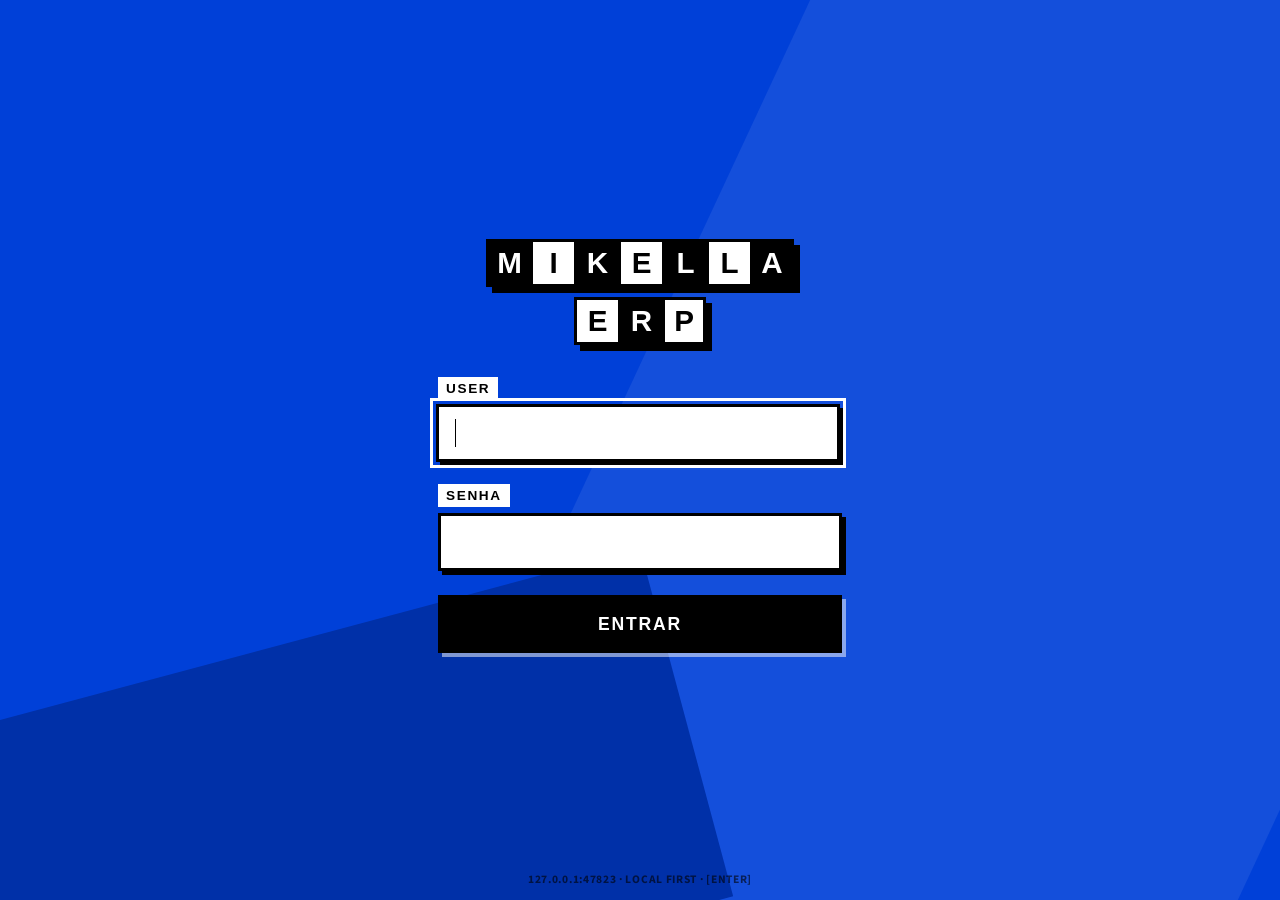
<file: mikella/frontend/src/index.html>
<!DOCTYPE html>
<html lang="pt-BR">
<head>
  <meta charset="UTF-8">
  <meta name="viewport" content="width=device-width, initial-scale=1.0">
  <title>Mikella POS</title>
  <meta http-equiv="refresh" content="0;url=app/landing.html">
  <link rel="preload" href="shared/design/tokens.css" as="style">
  <link rel="preload" href="shared/design/fontes.css" as="style">
</head>
<body>
  <p>Carregando Mikella...</p>
</body>
</html>
</file>
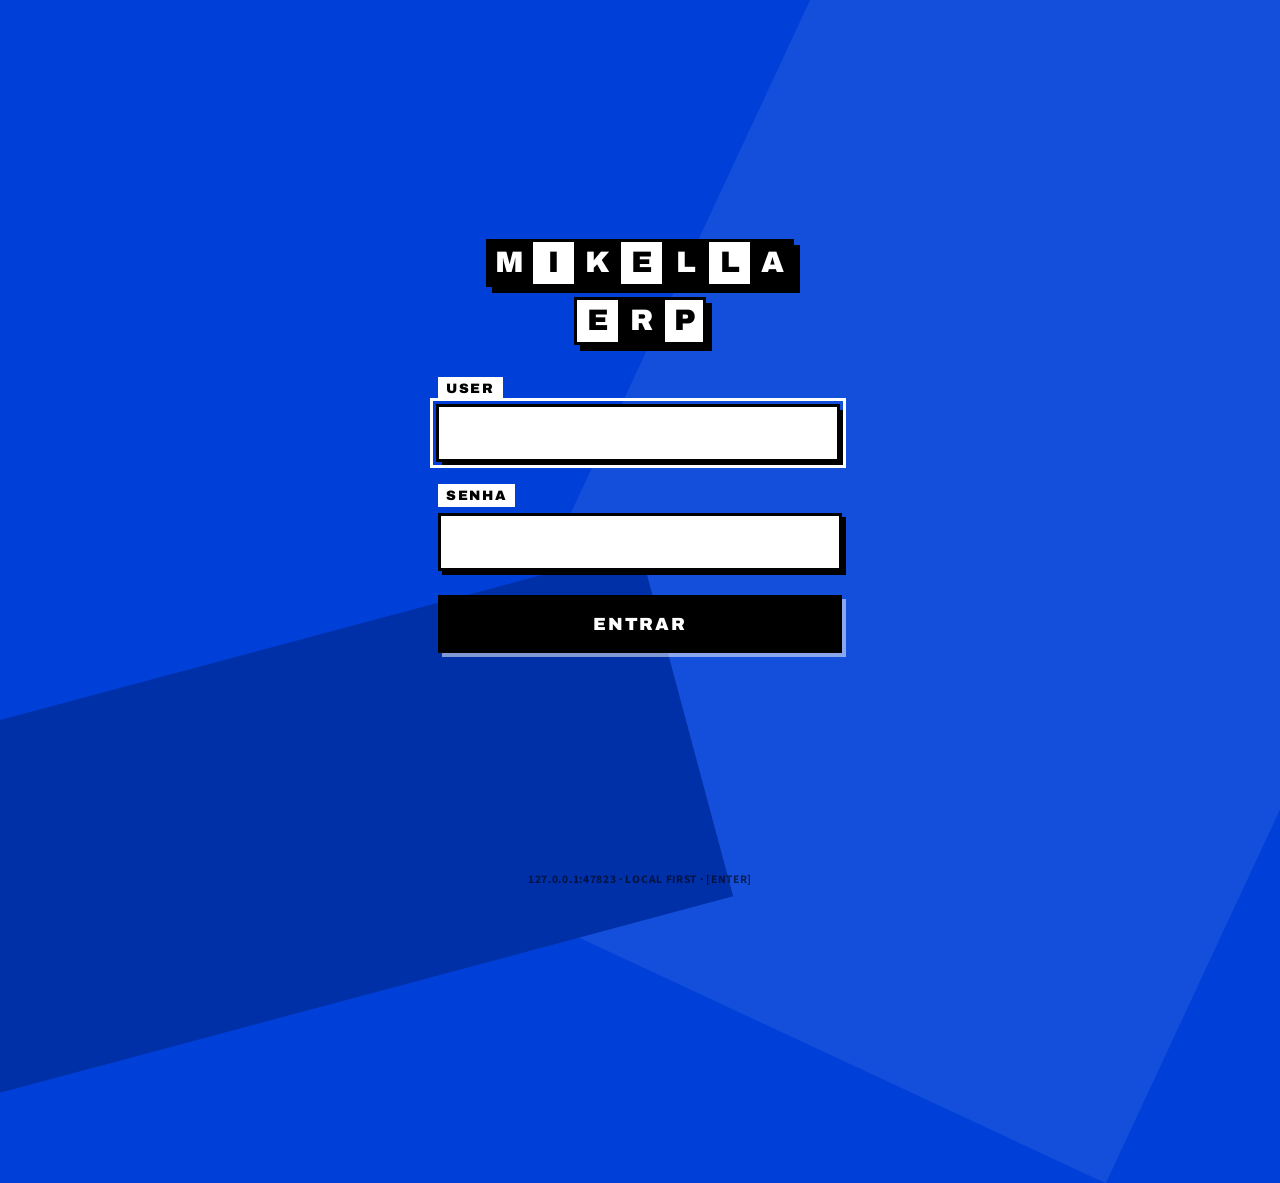
<file: mikella/frontend/src/app/financeiro.html>
<!DOCTYPE html>
<html lang="pt-BR">
<head>
  <meta charset="UTF-8" />
  <meta name="viewport" content="width=device-width, initial-scale=1.0" />
  <title>Mikella ERP — Módulo Financeiro</title>
  <link rel="stylesheet" href="../shared/design/tokens.css" />
  <link rel="stylesheet" href="../shared/design/fontes.css" />
  <link rel="stylesheet" href="../shared/ui/forms.css" />
  <link rel="stylesheet" href="../shared/ui/window-controls.css" />
  <link rel="stylesheet" href="../shared/ui/diagnostico.css" />
  <link rel="stylesheet" href="../shared/ui/grafico.css" />
  <link rel="stylesheet" href="../features/finance/finance.css" />
  <link rel="stylesheet" href="../features/finance/resumo.css" />
  <link rel="stylesheet" href="../shared/design/utilitarios.css" />
</head>
<body data-tema="caixa">
    <!-- Barra de Topo Unificada -->
  <header class="u-a152f58d">
    <div class="u-b264e9d1">
      <span class="u-a7d0a29f">MIKELLA <span class="u-aea9ed03">FINANCEIRO</span></span>
    </div>
    <div>
      <button id="btn-topo-voltar" type="button" class="botao u-21f497f9" >
        [ESC] Voltar ao Menu
      </button>
    </div>
  </header>

  <div class="adm-layout">
    <!-- Submenu lateral: cada ícone abre uma seção do financeiro -->
    <aside class="adm-rail">
      <div class="adm-rail-titulo">ADMINISTRAÇÃO</div>
      <nav class="adm-rail-nav" role="tablist" aria-orientation="vertical" aria-label="Seções do financeiro">
        <button type="button" id="nav-visao" class="adm-rail-item ativa" role="tab" aria-selected="true" tabindex="0" aria-controls="painel-visao">
          <svg class="adm-icone" viewBox="0 0 24 24" aria-hidden="true">
            <rect x="3" y="3" width="7" height="7" rx="1" />
            <rect x="14" y="3" width="7" height="7" rx="1" />
            <rect x="3" y="14" width="7" height="7" rx="1" />
            <rect x="14" y="14" width="7" height="7" rx="1" />
          </svg>
          <span class="adm-rail-rotulo">Visão geral</span>
          <span class="adm-rail-tecla">1</span>
        </button>
        <button type="button" id="nav-vendas" class="adm-rail-item" role="tab" aria-selected="false" tabindex="-1" aria-controls="painel-vendas">
          <svg class="adm-icone" viewBox="0 0 24 24" aria-hidden="true">
            <path d="M6 3h12v18l-3-2-3 2-3-2-3 2z" />
            <path d="M9 8h6M9 12h6" />
          </svg>
          <span class="adm-rail-rotulo">Vendas</span>
          <span class="adm-rail-tecla">2</span>
        </button>
        <button type="button" id="nav-fluxo" class="adm-rail-item" role="tab" aria-selected="false" tabindex="-1" aria-controls="painel-fluxo">
          <svg class="adm-icone" viewBox="0 0 24 24" aria-hidden="true">
            <path d="M3 17l6-6 4 4 7-8" />
            <path d="M14 7h6v6" />
          </svg>
          <span class="adm-rail-rotulo">Fluxo de caixa</span>
          <span class="adm-rail-tecla">3</span>
        </button>
        <button type="button" id="nav-pagar" class="adm-rail-item" role="tab" aria-selected="false" tabindex="-1" aria-controls="painel-pagar">
          <svg class="adm-icone" viewBox="0 0 24 24" aria-hidden="true">
            <rect x="3" y="6" width="18" height="14" rx="2" />
            <path d="M3 10h18" />
            <path d="M8 15h4" />
          </svg>
          <span class="adm-rail-rotulo">A pagar</span>
          <span class="adm-rail-tecla">4</span>
        </button>
        <button type="button" id="nav-receber" class="adm-rail-item" role="tab" aria-selected="false" tabindex="-1" aria-controls="painel-receber">
          <svg class="adm-icone" viewBox="0 0 24 24" aria-hidden="true">
            <rect x="3" y="6" width="18" height="14" rx="2" />
            <path d="M3 10h18" />
            <path d="M10 15h4M12 13v4" />
          </svg>
          <span class="adm-rail-rotulo">A receber</span>
          <span class="adm-rail-tecla">5</span>
        </button>
        <button type="button" id="nav-resultado" class="adm-rail-item" role="tab" aria-selected="false" tabindex="-1" aria-controls="painel-resultado">
          <svg class="adm-icone" viewBox="0 0 24 24" aria-hidden="true">
            <path d="M4 20V10M10 20V4M16 20v-7M22 20H2" />
          </svg>
          <span class="adm-rail-rotulo">Resultado (DRE)</span>
          <span class="adm-rail-tecla">6</span>
        </button>
        <button type="button" id="nav-config" class="adm-rail-item" role="tab" aria-selected="false" tabindex="-1" aria-controls="painel-config">
          <svg class="adm-icone" viewBox="0 0 24 24" aria-hidden="true">
            <circle cx="12" cy="12" r="3" />
            <path d="M12 2v3M12 19v3M2 12h3M19 12h3M4.9 4.9l2.1 2.1M17 17l2.1 2.1M19.1 4.9L17 7M7 17l-2.1 2.1" />
          </svg>
          <span class="adm-rail-rotulo">Parâmetros</span>
          <span class="adm-rail-tecla">7</span>
        </button>
      </nav>
      <button type="button" id="btn-rail-voltar" class="adm-rail-voltar">
        <svg class="adm-icone" viewBox="0 0 24 24" aria-hidden="true">
          <path d="M9 18l-6-6 6-6" />
          <path d="M3 12h18" />
        </svg>
        <span class="adm-rail-rotulo">Menu principal</span>
        <span class="adm-rail-tecla">ESC</span>
      </button>
    </aside>

    <main class="app-container adm-conteudo">
    <div class="linha-topo">
      <div>
        <h1 class="titulo-pagina">Financeiro Integrado</h1>
        <p class="subtitulo-pagina">Visão geral, fluxo de caixa, contas a pagar, a receber, DRE e parâmetros da loja</p>
      </div>
    </div>

    <!-- SEÇÃO 1: VISÃO GERAL (FATURAMENTO, CONTAS E RISCOS) -->
    <section id="painel-visao" class="painel-aba" role="tabpanel" aria-labelledby="nav-visao">
      <div class="visao-topo">
        <div>
          <h2 class="titulo-secao">Visão geral da loja</h2>
          <p class="rotulo-kpi">Faturamento, contas e riscos operacionais em uma tela</p>
        </div>
        <div class="seletor-periodo">
          <button type="button" id="btn-periodo-hoje" class="btn-periodo ativo">Hoje</button>
          <button type="button" id="btn-periodo-semana" class="btn-periodo">Semana</button>
          <button type="button" id="btn-periodo-mes" class="btn-periodo">Mês</button>
        </div>
      </div>

      <div class="resumo-grid-principal">
        <!-- Coluna principal -->
        <div>
          <div class="bloco-dominante">
            <div class="faturamento-destaque-linha">
              <div>
                <span class="rotulo-kpi">Faturamento Líquido</span>
                <div id="kpi-faturamento" class="faturamento-valor-grande">R$ 0,00</div>
              </div>
              <div>
                <span id="kpi-comparativo" class="comparativo-tag u-5790ffba"></span>
              </div>
            </div>

            <div class="submetricas-trio">
              <div class="submetrica-item">
                <span class="rotulo-kpi">Margem Bruta</span>
                <div id="kpi-margem-bruta" class="submetrica-valor">0.0%</div>
              </div>
              <div class="submetrica-item">
                <span class="rotulo-kpi">Vendas</span>
                <div id="kpi-num-vendas" class="submetrica-valor">0</div>
              </div>
              <div class="submetrica-item">
                <span class="rotulo-kpi">Ticket Médio</span>
                <div id="kpi-ticket-medio" class="submetrica-valor">R$ 0,00</div>
              </div>
            </div>

            <div class="ponto-equilibrio-box">
              <div class="u-f120801a">
                <span class="rotulo-kpi">Ponto de Equilíbrio do Mês</span>
                <span class="u-974821a3" id="ponto-equilibrio-texto">Carregando meta...</span>
              </div>
              <div class="barra-progresso-container">
                <div id="barra-progresso-equilibrio" class="barra-progresso-preenchimento"></div>
              </div>
            </div>
          </div>

          <div class="faixa-dinheiro-contas">
            <div class="card-conta-faixa">
              <span class="rotulo-kpi">A Pagar (7 Dias)</span>
              <div id="kpi-a-pagar-7d" class="valor u-ff4132a1">R$ 0,00</div>
              <div class="u-0e8ba4df" id="kpi-a-pagar-vencidas">0 vencidas</div>
            </div>

            <div class="card-conta-faixa">
              <span class="rotulo-kpi">A Receber (7 Dias)</span>
              <div id="kpi-a-receber-7d" class="valor u-868f5c54">R$ 0,00</div>
              <div class="u-16d6fc7c">Previsto a entrar</div>
            </div>

            <div class="card-conta-faixa">
              <span class="rotulo-kpi">Crediário Vencido</span>
              <div id="kpi-crediario-vencido" class="valor u-b6569f66">R$ 0,00</div>
              <div class="u-16d6fc7c">Cobranças pendentes</div>
            </div>

            <div class="card-conta-faixa">
              <span class="rotulo-kpi">Saldo Caixa (Físico)</span>
              <div id="kpi-saldo-caixa" class="valor u-d76d862b">R$ 0,00</div>
              <div class="u-16d6fc7c">Dinheiro em gaveta</div>
            </div>

            <div class="card-conta-faixa">
              <span class="rotulo-kpi">Saldo Projetado 7d</span>
              <div id="kpi-saldo-projetado" class="valor u-9e5ed31c">R$ 0,00</div>
              <div class="u-16d6fc7c">(Caixa + Rec − Pag)</div>
            </div>
          </div>

          <div class="grade-graficos">
            <section class="painel-grafico painel-largo">
              <header class="painel-grafico-topo">
                <h3>Fluxo de caixa</h3>
                <span>Entradas x saídas dos últimos 30 dias</span>
              </header>
              <div id="grafico-fluxo" class="grafico-container">
                <div class="grafico-vazio">Carregando gráfico...</div>
              </div>
            </section>

            <section class="painel-grafico">
              <header class="painel-grafico-topo">
                <h3>Formas de pagamento</h3>
                <span>Participação no faturamento</span>
              </header>
              <div id="grafico-pagamentos" class="grafico-container">
                <div class="grafico-vazio">Carregando...</div>
              </div>
            </section>

            <section class="painel-grafico">
              <header class="painel-grafico-topo">
                <h3>Vendas por hora</h3>
                <span>Quando a loja fatura</span>
              </header>
              <div id="grafico-horas" class="grafico-container">
                <div class="grafico-vazio">Carregando...</div>
              </div>
            </section>

            <section class="painel-grafico painel-largo">
              <header class="painel-grafico-topo">
                <h3>Produtos que mais faturaram</h3>
                <span>Faturamento e margem no período</span>
              </header>
              <div id="grafico-produtos" class="grafico-container">
                <div class="grafico-vazio">Carregando...</div>
              </div>
            </section>
          </div>

          <div class="fita-do-dia-container">
            <div class="fita-do-dia-titulo">Fita do Dia (Últimas Movimentações)</div>
            <table>
              <thead>
                <tr>
                  <th>Hora</th>
                  <th>Operação</th>
                  <th>Detalhe</th>
                  <th class="direita">Valor</th>
                </tr>
              </thead>
              <tbody id="tabela-fita-corpo">
                <tr><td class="u-65f9d5a3" colspan="4">Carregando movimentações...</td></tr>
              </tbody>
            </table>
          </div>
        </div>

        <!-- Coluna lateral de atenção (máximo 3 selos) -->
        <div>
          <div class="rotulo-kpi u-261fa111">Atenção Imediata (Até 3)</div>
          <div id="coluna-atencao-container" class="coluna-atencao">
            <div class="card-atencao">
              <div class="card-atencao-titulo">Verificando alertas...</div>
            </div>
          </div>
        </div>
      </div>
    </section>

    <!-- SEÇÃO 2: VENDAS -->
    <section id="painel-vendas" class="painel-aba oculto" role="tabpanel" aria-labelledby="nav-vendas">
      <!-- Filtros de Período Inspirados no Chokko-Melt -->
      <div class="barra-filtros u-1cd98e6f">
        <div class="u-0da5f422">
          <span class="u-f20cd8a4">Período:</span>
          <button type="button" id="btn-periodo-hoje" class="btn-filtro-rapido ativo">Hoje</button>
          <button type="button" id="btn-periodo-semana" class="btn-filtro-rapido">Esta Semana</button>
          <button type="button" id="btn-periodo-mes" class="btn-filtro-rapido">Este Mês</button>
        </div>
        <div class="filtro-datas">
          <label class="u-a8e7ce13" for="chokko-data-inicio">De:</label>
          <input type="date" id="chokko-data-inicio" />
          <label class="u-a8e7ce13" for="chokko-data-fim">Até:</label>
          <input type="date" id="chokko-data-fim" />
          <button type="button" id="btn-filtrar-chokko" class="botao u-4ccc2b72">Filtrar</button>
        </div>
      </div>

      <!-- 6 Cards de Indicadores Financeiros do Chokko-Melt -->
      <div class="cards-kpi-grade u-307ae4b1">
        <div class="card-kpi u-8376609a">
          <span class="card-kpi-rotulo">Faturamento Bruto</span>
          <div id="card-fat-bruto" class="card-kpi-valor u-64ff02aa">R$ 0,00</div>
          <div class="card-kpi-detalhe">Vendas finalizadas</div>
        </div>
        <div class="card-kpi u-74cd3c21">
          <span class="card-kpi-rotulo">Lucro Bruto (Margem)</span>
          <div id="card-lucro-liquido" class="card-kpi-valor u-868f5c54">R$ 0,00</div>
          <div id="card-margem-detalhe" class="card-kpi-detalhe">Margem: 0%</div>
        </div>
        <div class="card-kpi u-74cd3c21">
          <span class="card-kpi-rotulo">Total Pix</span>
          <div id="card-total-pix" class="card-kpi-valor u-868f5c54">R$ 0,00</div>
          <div class="card-kpi-detalhe">Recebido via Pix</div>
        </div>
        <div class="card-kpi u-333234d4">
          <span class="card-kpi-rotulo">Total Cartão</span>
          <div id="card-total-cartao" class="card-kpi-valor u-0ec7fd2a">R$ 0,00</div>
          <div class="card-kpi-detalhe">Débito e Crédito</div>
        </div>
        <div class="card-kpi u-7b4958dd">
          <span class="card-kpi-rotulo">Total Dinheiro</span>
          <div id="card-total-dinheiro" class="card-kpi-valor u-4501cb41">R$ 0,00</div>
          <div class="card-kpi-detalhe">Em espécie no caixa</div>
        </div>
        <div class="card-kpi u-3f8d8b31">
          <span class="card-kpi-rotulo">Total de Vendas</span>
          <div id="card-qtd-vendas" class="card-kpi-valor u-ecaa2fc1">0</div>
          <div id="card-ticket-medio" class="card-kpi-detalhe">Ticket Médio: R$ 0,00</div>
        </div>
      </div>

      <!-- Tabela de Detalhamento de Entradas (Vendas) -->
      <div class="u-06c7f603">
        <div class="u-716b7314">
          <h2 class="titulo-secao u-2a0ca835">Detalhamento de Entradas por Venda</h2>
          <span class="u-949b03b7">Hora oficial: Brasília (UTC-3)</span>
        </div>
        <div class="u-987eb2a7">
          <table>
            <thead>
              <tr>
                <th class="u-da190a81">Venda / COO</th>
                <th>Data / Hora</th>
                <th>Cliente</th>
                <th>Forma de Pagamento</th>
                <th class="u-30489cbd">Valor Bruto</th>
                <th class="u-30489cbd">Lucro Bruto</th>
              </tr>
            </thead>
            <tbody id="tabela-entradas-chokko">
              <tr>
                <td class="u-1936e7a6" colspan="6">Carregando vendas do período...</td>
              </tr>
            </tbody>
          </table>
        </div>
      </div>
    </section>

    <!-- SEÇÃO 3: FLUXO DE CAIXA -->
    <section id="painel-fluxo" class="painel-aba oculto" role="tabpanel" aria-labelledby="nav-fluxo">
      <div class="cards-kpi-grade">
        <div class="card-kpi">
          <span class="card-kpi-rotulo">Saldo Inicial</span>
          <div id="fc-saldo-inicial" class="card-kpi-valor">R$ 0,00</div>
          <div class="card-kpi-detalhe">Início do período</div>
        </div>
        <div class="card-kpi">
          <span class="card-kpi-rotulo">Total Entradas</span>
          <div id="fc-total-entradas" class="card-kpi-valor valor-positivo">R$ 0,00</div>
          <div class="card-kpi-detalhe">Recebimentos no período</div>
        </div>
        <div class="card-kpi">
          <span class="card-kpi-rotulo">Total Saídas</span>
          <div id="fc-total-saidas" class="card-kpi-valor valor-negativo">R$ 0,00</div>
          <div class="card-kpi-detalhe">Pagamentos e despesas</div>
        </div>
        <div class="card-kpi">
          <span class="card-kpi-rotulo">Saldo Final Consolidado</span>
          <div id="fc-saldo-final" class="card-kpi-valor">R$ 0,00</div>
          <div id="fc-saldo-status" class="card-kpi-detalhe">Projetado</div>
        </div>
      </div>

      <div class="barra-filtros">
        <div class="filtro-datas">
          <label for="fc-data-inicio">De:</label>
          <input type="date" id="fc-data-inicio" />
          <label for="fc-data-fim">Até:</label>
          <input type="date" id="fc-data-fim" />
          <button type="button" id="btn-filtrar-fc" class="botao">Filtrar Fluxo</button>
        </div>
      </div>

      <!-- Curva de Saldo Acumulado em SVG -->
      <div class="area-grafico-fluxo">
        <h2 class="titulo-secao">Evolução do Saldo Acumulado</h2>
        <div class="u-2dc1934f" id="container-svg-fluxo"></div>
      </div>

      <h2 class="titulo-secao">Extrato Diário de Caixa</h2>
      <table>
        <thead>
          <tr>
            <th>Data</th>
            <th class="direita">Entradas (+)</th>
            <th class="direita">Saídas (-)</th>
            <th class="direita">Saldo do Dia</th>
            <th class="direita">Saldo Acumulado</th>
          </tr>
        </thead>
        <tbody id="tabela-fc-corpo">
          <tr><td class="u-65f9d5a3" colspan="5">Carregando fluxo de caixa...</td></tr>
        </tbody>
      </table>
    </section>

    <!-- SEÇÃO 4: A PAGAR -->
    <section id="painel-pagar" class="painel-aba oculto" role="tabpanel" aria-labelledby="nav-pagar">
      <div class="cards-kpi-grade">
        <div class="card-kpi">
          <span class="card-kpi-rotulo">Total a Pagar</span>
          <div id="pagar-kpi-total" class="card-kpi-valor valor-negativo">R$ 0,00</div>
          <div class="card-kpi-detalhe">Todas as contas em aberto</div>
        </div>
        <div class="card-kpi">
          <span class="card-kpi-rotulo">Próximos 7 Dias</span>
          <div id="pagar-kpi-7dias" class="card-kpi-valor u-b6569f66">R$ 0,00</div>
          <div class="card-kpi-detalhe">Atenção ao fluxo</div>
        </div>
        <div class="card-kpi">
          <span class="card-kpi-rotulo">Vencidas</span>
          <div id="pagar-kpi-vencidas" class="card-kpi-valor valor-negativo">R$ 0,00</div>
          <div class="card-kpi-detalhe">Urgente regularizar</div>
        </div>
      </div>

      <div class="barra-filtros">
        <button type="button" id="filtro-pagar-todas" class="botao primario">Todas as Contas</button>
        <button type="button" id="filtro-pagar-7dias" class="botao">Próximos 7 Dias</button>
        <button type="button" id="filtro-pagar-vencidas" class="botao">Vencidas</button>
      </div>

      <table>
        <thead>
          <tr>
            <th>Descrição / Fornecedor</th>
            <th>Vencimento</th>
            <th>Parcela</th>
            <th class="direita">Valor</th>
            <th class="direita">Ação</th>
          </tr>
        </thead>
        <tbody id="tabela-pagar-corpo">
          <tr><td class="u-65f9d5a3" colspan="5">Carregando contas a pagar...</td></tr>
        </tbody>
      </table>
    </section>

    <!-- SEÇÃO 5: A RECEBER -->
    <section id="painel-receber" class="painel-aba oculto" role="tabpanel" aria-labelledby="nav-receber">
      <div class="cards-kpi-grade">
        <div class="card-kpi">
          <span class="card-kpi-rotulo">Total a Receber</span>
          <div id="receber-kpi-total" class="card-kpi-valor valor-positivo">R$ 0,00</div>
          <div class="card-kpi-detalhe">Vendas e crediário</div>
        </div>
        <div class="card-kpi">
          <span class="card-kpi-rotulo">Vence Hoje</span>
          <div id="receber-kpi-hoje" class="card-kpi-valor u-0ec7fd2a">R$ 0,00</div>
          <div class="card-kpi-detalhe">Previsão para hoje</div>
        </div>
        <div class="card-kpi">
          <span class="card-kpi-rotulo">Em Atraso / Vencido</span>
          <div id="receber-kpi-vencido" class="card-kpi-valor valor-negativo">R$ 0,00</div>
          <div class="card-kpi-detalhe">Cobrança pendente</div>
        </div>
      </div>

      <div class="grade-aging">
        <div class="card-aging">
          <div class="card-aging-titulo">Em Dia</div>
          <div id="aging-em-dia" class="card-aging-valor valor-positivo">R$ 0,00</div>
        </div>
        <div class="card-aging">
          <div class="card-aging-titulo">1 a 30 dias</div>
          <div id="aging-1-30" class="card-aging-valor u-b6569f66">R$ 0,00</div>
        </div>
        <div class="card-aging">
          <div class="card-aging-titulo">31 a 60 dias</div>
          <div id="aging-31-60" class="card-aging-valor u-41cf9498">R$ 0,00</div>
        </div>
        <div class="card-aging">
          <div class="card-aging-titulo">&gt; 60 dias</div>
          <div id="aging-mais-60" class="card-aging-valor valor-negativo">R$ 0,00</div>
        </div>
      </div>

      <div id="grafico-aging" class="grafico-container grafico-aging">
        <div class="grafico-vazio">Carregando envelhecimento das cobranças...</div>
      </div>

      <div class="barra-filtros">
        <button type="button" id="filtro-receber-todas" class="botao primario">Todas as Contas</button>
        <button type="button" id="filtro-receber-hoje" class="botao">Vencendo Hoje</button>
        <button type="button" id="filtro-receber-vencidas" class="botao">Apenas Vencidas</button>
      </div>

      <table>
        <thead>
          <tr>
            <th>Descrição / Cliente</th>
            <th>Vencimento</th>
            <th>Parcela</th>
            <th class="direita">Valor</th>
            <th class="direita">Ação</th>
          </tr>
        </thead>
        <tbody id="tabela-receber-corpo">
          <tr><td class="u-65f9d5a3" colspan="5">Carregando contas a receber...</td></tr>
        </tbody>
      </table>
    </section>

    <!-- SEÇÃO 6: RESULTADO (DRE SIMPLIFICADA) -->
    <section id="painel-resultado" class="painel-aba oculto" role="tabpanel" aria-labelledby="nav-resultado">
      <div class="barra-filtros">
        <div class="filtro-datas">
          <label for="dre-mes-input">Competência (Mês/Ano):</label>
          <input type="month" id="dre-mes-input" />
          <button type="button" id="btn-atualizar-dre" class="botao">Calcular DRE</button>
        </div>
      </div>

      <div class="caixa-dre">
        <h2 class="titulo-secao">Demonstração do Resultado do Exercício (Regime de Competência)</h2>
        <table class="tabela-dre">
          <tbody>
            <tr>
              <td><strong>1. (+) Receita Bruta de Vendas</strong></td>
              <td id="dre-receita-bruta" class="direita valor-positivo">R$ 0,00</td>
            </tr>
            <tr>
              <td>&nbsp;&nbsp;&nbsp;&nbsp;(-) Descontos Concedidos</td>
              <td id="dre-descontos" class="direita valor-negativo">R$ 0,00</td>
            </tr>
            <tr class="linha-subtotal">
              <td><strong>2. (=) Receita Líquida</strong></td>
              <td id="dre-receita-liquida" class="direita">R$ 0,00</td>
            </tr>
            <tr>
              <td>&nbsp;&nbsp;&nbsp;&nbsp;(-) Custo das Mercadorias Vendidas (CMV)</td>
              <td id="dre-cmv" class="direita valor-negativo">R$ 0,00</td>
            </tr>
            <tr class="linha-subtotal">
              <td><strong>3. (=) Lucro Bruto</strong></td>
              <td id="dre-lucro-bruto" class="direita">R$ 0,00</td>
            </tr>
            <tr>
              <td>&nbsp;&nbsp;&nbsp;&nbsp;(-) Custos Variáveis (comissões e taxas de cartão)</td>
              <td id="dre-custos-variaveis" class="direita valor-negativo">R$ 0,00</td>
            </tr>
            <tr class="linha-subtotal">
              <td><strong>4. (=) Margem de Contribuição</strong></td>
              <td id="dre-margem-contribuicao" class="direita">R$ 0,00</td>
            </tr>
            <tr>
              <td>&nbsp;&nbsp;&nbsp;&nbsp;(-) Despesas Fixas</td>
              <td id="dre-despesas-fixas" class="direita valor-negativo">R$ 0,00</td>
            </tr>
            <tr class="linha-subtotal">
              <td><strong>5. (=) Resultado Operacional</strong></td>
              <td id="dre-resultado-operacional" class="direita">R$ 0,00</td>
            </tr>
            <tr>
              <td>&nbsp;&nbsp;&nbsp;&nbsp;(-) Impostos Estimados</td>
              <td id="dre-impostos" class="direita valor-negativo">R$ 0,00</td>
            </tr>
            <tr class="linha-resultado">
              <td><strong>6. (=) Resultado do Período</strong></td>
              <td id="dre-resultado-liquido" class="direita">R$ 0,00</td>
            </tr>
            <tr>
              <td>&nbsp;&nbsp;&nbsp;&nbsp;(-) Retiradas do Dono (informativo, fora do resultado)</td>
              <td id="dre-retiradas" class="direita">R$ 0,00</td>
            </tr>
          </tbody>
        </table>

        <div id="dre-cascata" class="grafico-container grafico-dre">
          <div class="grafico-vazio">Calcule o DRE para ver a cascata do resultado.</div>
        </div>

        <div class="cards-kpi-grade u-a37575c8">
          <div class="card-kpi">
            <span class="card-kpi-rotulo">Margem Bruta</span>
            <div id="dre-margem-bruta" class="card-kpi-valor">0,0%</div>
            <div class="card-kpi-detalhe">Lucro Bruto / Receita Líq.</div>
          </div>
          <div class="card-kpi">
            <span class="card-kpi-rotulo">Margem Líquida</span>
            <div id="dre-margem-liquida" class="card-kpi-valor">0,0%</div>
            <div class="card-kpi-detalhe">Resultado / Receita Líq.</div>
          </div>
          <div class="card-kpi">
            <span class="card-kpi-rotulo">Diagnóstico Operacional</span>
            <div id="dre-diagnostico" class="card-kpi-valor u-7463f717">-</div>
            <div class="card-kpi-detalhe">Eficiência da loja</div>
          </div>
        </div>
      </div>
    </section>

    <!-- SEÇÃO 7: PARÂMETROS DA LOJA (PARCELAS & CREDIÁRIO) -->
    <section id="painel-config" class="painel-aba oculto" role="tabpanel" aria-labelledby="nav-config">
      <form id="form-config-pagamento" class="form-config-loja">
        <h2 class="titulo-secao">Parcelas e Crediário</h2>
        <p class="aviso-config">
          Estes limites valem para o PDV desta loja. O servidor revalida cada venda,
          então nenhuma alteração aqui muda o preço de uma venda já registrada.
        </p>

        <div class="linha-campos">
          <div class="campo-grupo">
            <label for="cfg-max-parcelas">Máximo de parcelas no cartão</label>
            <input id="cfg-max-parcelas" class="campo" type="number" min="1" step="1" required />
            <span class="dica-config">Quantas vezes o cliente pode dividir no cartão.</span>
          </div>
          <div class="campo-grupo">
            <label for="cfg-prazo-crediario">Prazo do crediário (dias)</label>
            <input id="cfg-prazo-crediario" class="campo" type="number" min="1" step="1" required />
            <span class="dica-config">Prazo padrão para o cliente pagar o crediário da loja.</span>
          </div>
        </div>

        <div class="acoes-config">
          <button type="submit" class="botao primario">Salvar Parâmetros</button>
          <button type="button" id="btn-config-recarregar" class="botao">Recarregar</button>
        </div>
      </form>
    </section>

    <!-- Barra de Atalhos Global -->
    <div class="barra-botoes">
      <button type="button" id="btn-nova-conta" class="botao primario"><span class="tecla">F1</span> Nova Conta</button>
      <button type="button" id="btn-backup" class="botao"><span class="tecla">F2</span> Gerar Backup Local</button>
      <button type="button" id="btn-atualizar" class="botao"><span class="tecla">F5</span> Atualizar</button>
      <button type="button" id="btn-voltar" class="botao"><span class="tecla">Esc</span> Voltar ao Menu</button>
      <span class="atalho-diagnostico"><span class="tecla">F10</span> Diagnóstico</span>
    </div>
    </main>
  </div>

  <div id="toast" class="toast" role="status" aria-live="polite" aria-atomic="true"></div>

  <!-- Modal: Nova Conta -->
  <div id="modal-conta" class="modal" role="dialog" aria-modal="true" aria-labelledby="modal-conta-titulo">
    <div class="modal-conteudo">
      <h2 class="modal-titulo" id="modal-conta-titulo">Lançar Nova Conta</h2>
      <form id="form-conta">
        <div class="campo-grupo">
          <label for="conta-tipo">Tipo de Conta *</label>
          <select id="conta-tipo">
            <option value="PAGAR">Conta a Pagar (Saída / Fornecedor)</option>
            <option value="RECEBER">Conta a Receber (Entrada / Cliente)</option>
          </select>
        </div>
        <div class="campo-grupo">
          <label for="conta-desc">Descrição / Fornecedor / Cliente *</label>
          <input id="conta-desc" type="text" required placeholder="Ex: Fornecedor Café Torrado" autocomplete="off" />
        </div>
        <div class="u-4a76da36">
          <div class="campo-grupo u-634a28be">
            <label for="conta-valor">Valor Total (R$) *</label>
            <input class="u-30489cbd" id="conta-valor" type="text" required placeholder="0,00" />
          </div>
          <div class="campo-grupo u-634a28be">
            <label for="conta-parcelas">Nº Parcelas</label>
            <input id="conta-parcelas" type="number" value="1" min="1" max="60" />
          </div>
        </div>
        <div class="campo-grupo">
          <label for="conta-vencimento">Primeiro Vencimento *</label>
          <input id="conta-vencimento" type="date" required />
        </div>
        <div class="u-a8d69778">
          <button type="submit" class="botao primario u-634a28be">Registrar Conta</button>
          <button type="button" id="btn-cancelar-conta" class="botao u-634a28be">Cancelar</button>
        </div>
      </form>
    </div>
  </div>

  <!-- Modal: Liquidar Parcela -->
  <div id="modal-liquidar" class="modal" role="dialog" aria-modal="true" aria-labelledby="modal-liquidar-titulo" aria-describedby="liquidar-info">
    <div class="modal-conteudo">
      <h2 class="modal-titulo" id="modal-liquidar-titulo">Liquidar Parcela</h2>
      <p class="u-ec04d0d0" id="liquidar-info"></p>
      <form id="form-liquidar">
        <input type="hidden" id="liq-id" />
        <input type="hidden" id="liq-tipo" />
        <input type="hidden" id="liq-idx" />
        <div class="campo-grupo">
          <label for="liq-forma">Forma de Pagamento *</label>
          <select id="liq-forma">
            <option value="DINHEIRO">Dinheiro</option>
            <option value="PIX">Pix</option>
            <option value="DEBITO">Cartão de Débito</option>
            <option value="CREDITO">Cartão de Crédito</option>
            <option value="OUTRO">Outro / Boleto</option>
          </select>
        </div>
        <div class="campo-grupo">
          <label for="liq-valor">Valor a Liquidar (R$) *</label>
          <input class="u-30489cbd" id="liq-valor" type="text" required />
        </div>
        <div class="u-a8d69778">
          <button type="submit" class="botao primario u-634a28be">Confirmar Liquidação</button>
          <button type="button" id="btn-cancelar-liq" class="botao u-634a28be">Cancelar</button>
        </div>
      </form>
    </div>
  </div>

  <script type="module" src="../features/finance/finance.js"></script>
</body>
</html>
</file>
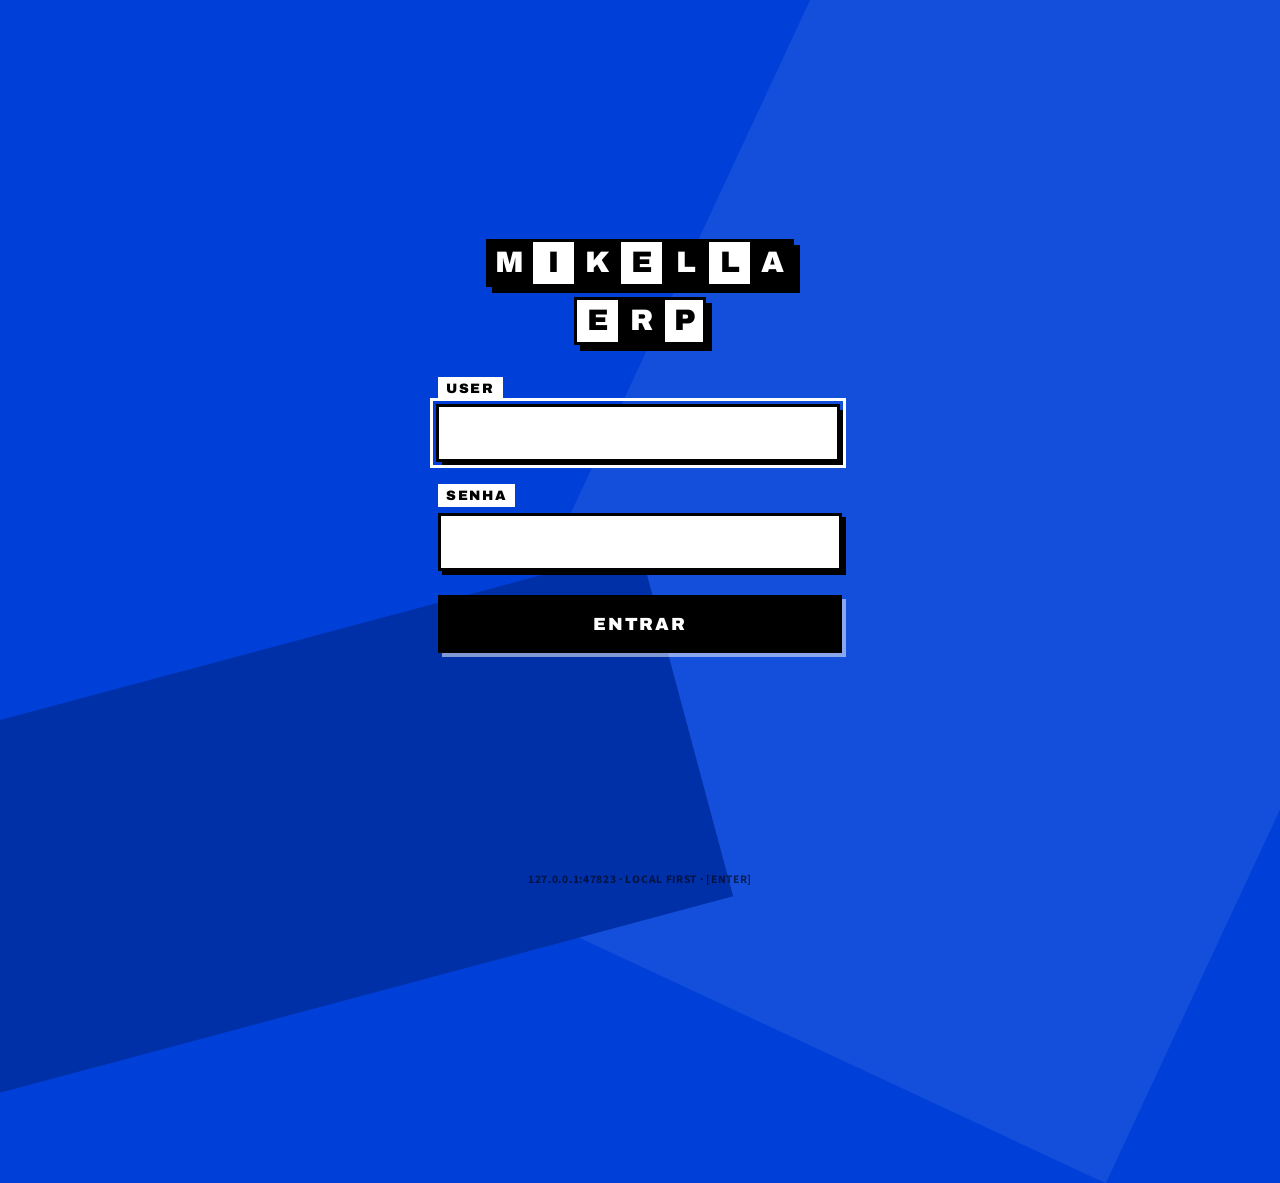
<file: mikella/frontend/src/app/landing.html>
<!DOCTYPE html>
<html lang="pt-BR">
<head>
  <meta charset="UTF-8" />
  <meta name="viewport" content="width=device-width, initial-scale=1.0" />
  <title>Mikella ERP — Login</title>
  <link rel="stylesheet" href="../shared/design/tokens.css" />
  <link rel="stylesheet" href="../shared/design/fontes.css" />
  <link rel="stylesheet" href="../shared/ui/window-controls.css" />
  <link rel="stylesheet" href="../features/auth/login.css" />
  <link rel="stylesheet" href="../shared/design/utilitarios.css" />
</head>
<body data-tema="rua">
  <!-- Elementos de fundo angulares -->
  <div class="fundo-angular" aria-hidden="true"></div>
  <div class="fundo-faixa" aria-hidden="true"></div>

  <main class="login-container">
    <!-- LETREIRO QUADRICULADO — Estilo Stickers / Bloco de Rua (Cartoon Network / Persona) -->
    <div class="marca-letreiro-grid" aria-label="MIKELLA ERP">
      <div class="letreiro-linha">
        <span class="letra-bloco preta">M</span>
        <span class="letra-bloco branca">I</span>
        <span class="letra-bloco preta">K</span>
        <span class="letra-bloco branca">E</span>
        <span class="letra-bloco preta">L</span>
        <span class="letra-bloco branca">L</span>
        <span class="letra-bloco preta">A</span>
      </div>
      <div class="letreiro-linha u-6b1f0d97">
        <span class="letra-bloco branca">E</span>
        <span class="letra-bloco preta">R</span>
        <span class="letra-bloco branca">P</span>
      </div>
    </div>
    <h1 class="sr-only">Mikella ERP — Sistema de Gestão para Pequeno Comércio</h1>

    <form id="form-login" class="form-bloco" autocomplete="off" novalidate>
      <!-- Inputs fantasmas para drenar autofill do Chromium/Edge/WebView2 -->
      <input class="u-d1853717" type="text"     aria-hidden="true" tabindex="-1" autocomplete="false" />
      <input class="u-d1853717" type="password" aria-hidden="true" tabindex="-1" autocomplete="false" />

      <div id="grupo-user" class="campo-grupo">
        <label for="input-user" class="campo-label">USER</label>
        <input
          id="input-user"
          name="mikella_op_user"
          class="campo-input"
          type="text"
          autocomplete="off"
          autocorrect="off"
          autocapitalize="off"
          spellcheck="false"
          data-lpignore="true"
          data-form-type="other"
          autofocus
          required
        />
      </div>

      <div id="grupo-senha" class="campo-grupo">
        <label id="label-senha" for="input-senha" class="campo-label">SENHA</label>
        <input
          id="input-senha"
          name="mikella_op_pwd"
          class="campo-input campo-senha-mascarado"
          type="text"
          autocomplete="off"
          autocorrect="off"
          autocapitalize="off"
          spellcheck="false"
          data-lpignore="true"
          data-form-type="other"
          required
        />
      </div>

      <div id="msg-erro" class="feedback-msg feedback-erro" role="alert"></div>
      <div id="msg-ok"   class="feedback-msg feedback-ok"   role="status"></div>

      <button id="btn-submit" class="btn-entrar" type="submit">
        <span id="btn-label">ENTRAR</span>
      </button>
    </form>
  </main>

  <p class="rodape-info">127.0.0.1:47823 · LOCAL FIRST · [ENTER]</p>

  <script type="module" src="../features/auth/login.js"></script>
</body>
</html>
</file>
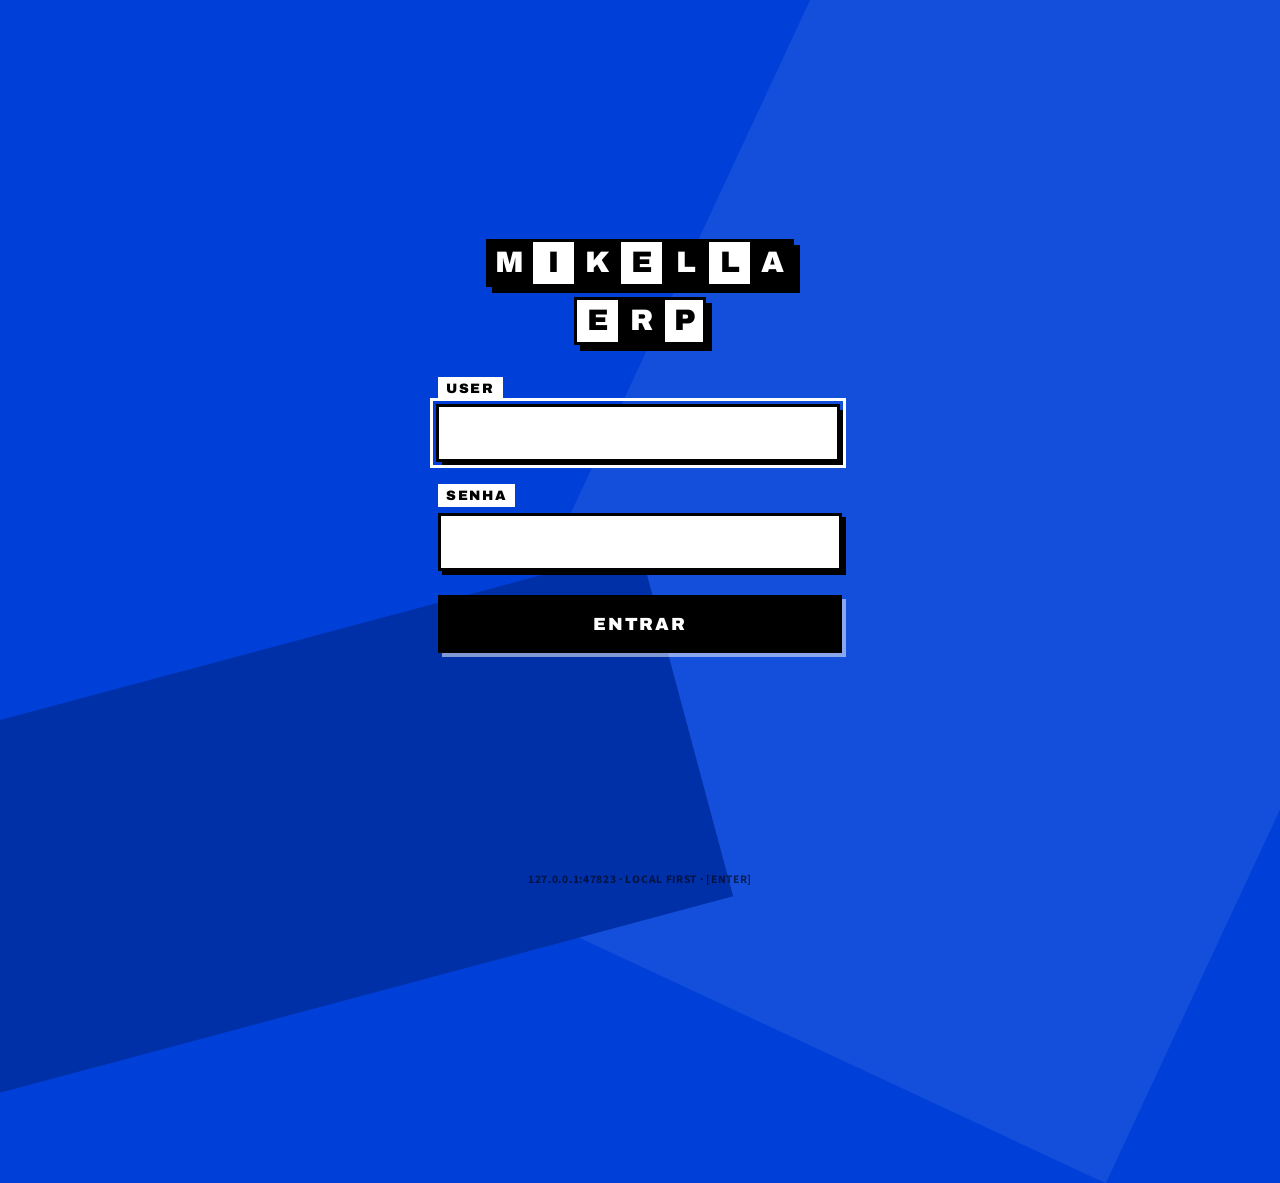
<file: mikella/frontend/src/app/main-menu.html>
<!DOCTYPE html>
<html lang="pt-BR">
<head>
  <meta charset="UTF-8" />
  <meta name="viewport" content="width=device-width, initial-scale=1.0" />
  <title>Mikella ERP — Menu Principal</title>
  <!--
    Menu Principal — Estilo Persona 3 Reload.
    - Fundo azul profundo com atmosfera oceânica e corte diagonal branco
    - Menu dinâmico em ângulo (skew/rotate)
    - Item ativo destacado em bloco angular de alto impacto
    - Filtragem estrita por papel (DONO, GERENTE, OPERADOR_CAIXA, ESTOQUISTA, VENDEDOR)
    - Navegação 100% via teclado (W/S, Setas, Enter, Esc)
  -->
  <link rel="stylesheet" href="../shared/design/tokens.css" />
  <link rel="stylesheet" href="../shared/design/fontes.css" />
  <link rel="stylesheet" href="../shared/ui/window-controls.css" />
  <link rel="stylesheet" href="../features/navigation/main-menu.css" />
  <link rel="stylesheet" href="../shared/ui/forms.css" />
  <link rel="stylesheet" href="../shared/ui/diagnostico.css" />
  <link rel="stylesheet" href="../shared/design/utilitarios.css" />
</head>
<body>
  <div class="p3-faixa-sombra"></div>
  <div class="p3-faixa-branca"></div>
  <div class="p3-silhueta-letreiro">MIKELLA<br>SYSTEM</div>

  <!-- HUD Superior Esquerdo: Caixa / Saldo -->
  <div class="hud-carteira">
    <div class="hud-carteira-label">Terminal Local</div>
    <div id="hud-caixa-status" class="hud-carteira-valor">MIKELLA POS</div>
  </div>

  <!-- HUD Superior Direito: Perfil do Jogador / Operador -->
  <div class="hud-perfil">
    <div class="hud-perfil-info">
      <div id="usuario-nome" class="hud-perfil-nome">CARREGANDO...</div>
      <div id="usuario-papel" class="hud-perfil-papel">AUTH</div>
    </div>
  </div>

  <!-- Lista de Menu Diagonal Persona 3 Reload -->
  <main class="p3-menu-container">
    <nav class="p3-menu-lista" id="menu-lista">
      <!-- Itens gerados dinamicamente com base nas permissões -->
    </nav>
  </main>

  <!-- HUD Inferior Direito: Comandos de Jogo -->
  <footer class="hud-comandos">
    <div class="hud-cmd-item">
      <span class="hud-btn-tag">W / S / ↑↓</span> Navegar
    </div>
    <div class="hud-cmd-item">
      <span class="hud-btn-tag">ENTER</span> Selecionar
    </div>
    <div class="hud-cmd-item">
      <span class="hud-btn-tag">ESC</span> Desconectar
    </div>
    <div class="hud-cmd-item">
      <span class="hud-btn-tag">F10</span> Diagnóstico
    </div>
  </footer>

  <!-- Toast de Notificação -->
  <div id="toast"></div>

  <!-- Modal de Confirmação de Ação (Backup) -->
  <div id="modal-acao" class="modal-dialogo u-5790ffba">
    <div class="modal-box">
      <h2 id="modal-titulo">CONFIRMAÇÃO</h2>
      <p id="modal-descricao">Deseja executar esta ação?</p>
      <div class="modal-botoes">
        <button id="modal-btn-confirmar" class="modal-btn modal-btn-confirm">EXECUTAR</button>
        <button id="modal-btn-cancelar" class="modal-btn modal-btn-cancel">VOLTAR (ESC)</button>
      </div>
    </div>
  </div>


<script type="module" src="../features/navigation/main-menu.js"></script>
</body>
</html>
</file>
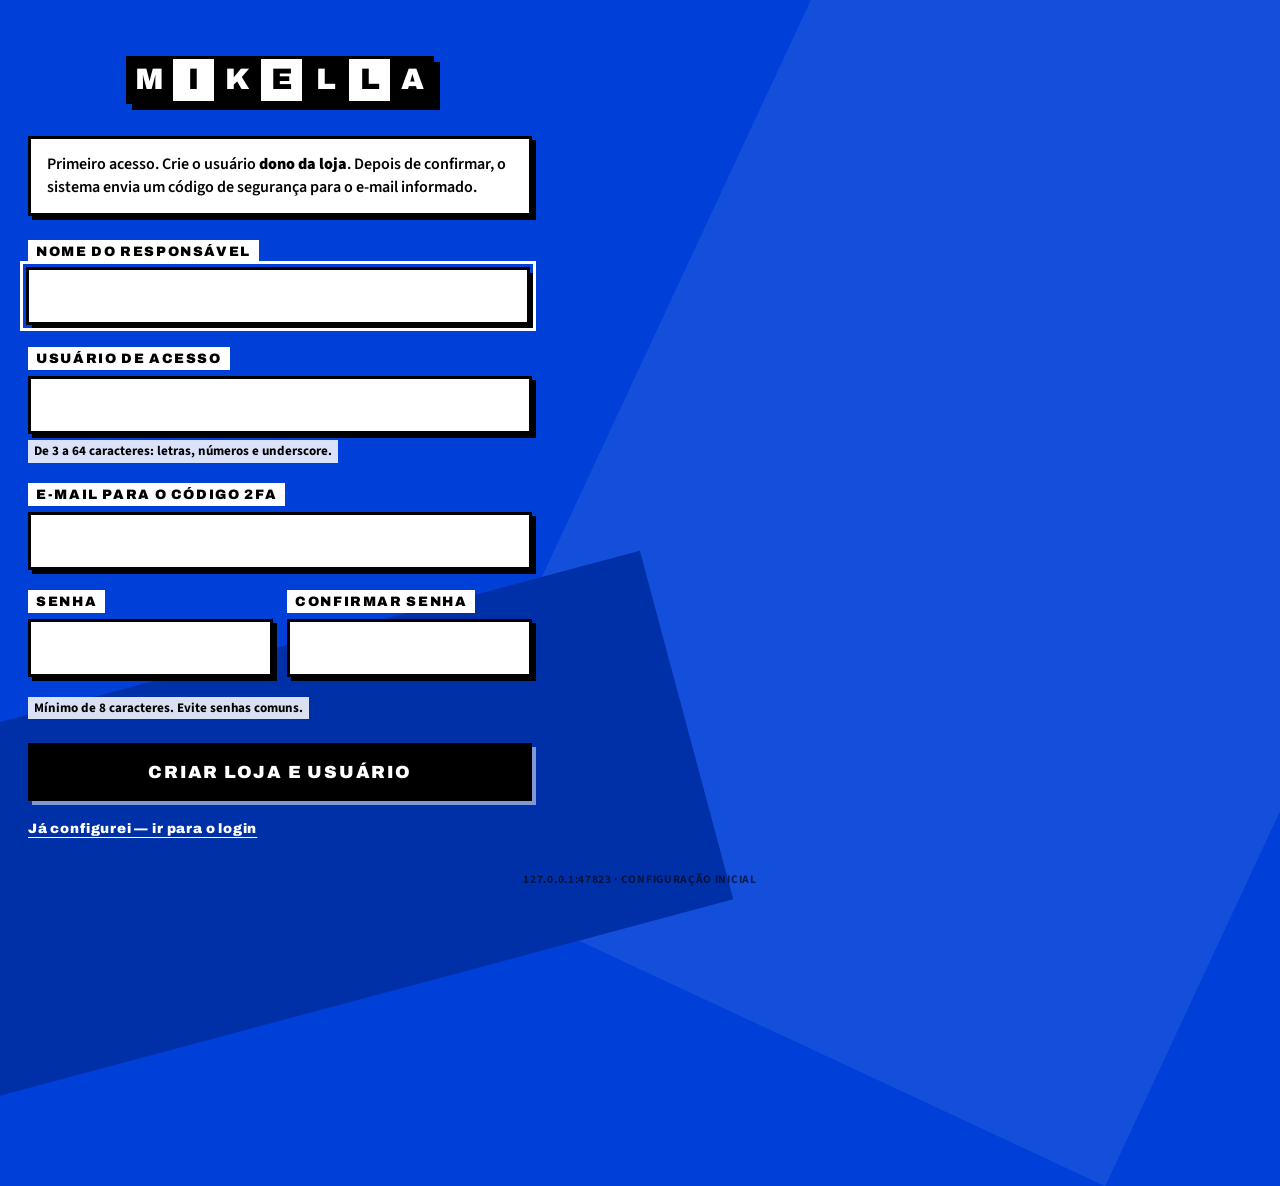
<file: mikella/frontend/src/app/onboarding.html>
<!DOCTYPE html>
<html lang="pt-BR">
<head>
  <meta charset="UTF-8" />
  <meta name="viewport" content="width=device-width, initial-scale=1.0" />
  <title>Mikella ERP — Primeiro Acesso</title>
  <link rel="stylesheet" href="../shared/design/tokens.css" />
  <link rel="stylesheet" href="../shared/design/fontes.css" />
  <link rel="stylesheet" href="../shared/ui/window-controls.css" />
  <link rel="stylesheet" href="../features/auth/login.css" />
  <link rel="stylesheet" href="../features/auth/onboarding.css" />
</head>
<body data-tema="rua">
  <div class="fundo-angular" aria-hidden="true"></div>
  <div class="fundo-faixa" aria-hidden="true"></div>

  <main class="login-container onboarding-container">
    <div class="marca-letreiro-grid" aria-label="MIKELLA ERP">
      <div class="letreiro-linha">
        <span class="letra-bloco preta">M</span>
        <span class="letra-bloco branca">I</span>
        <span class="letra-bloco preta">K</span>
        <span class="letra-bloco branca">E</span>
        <span class="letra-bloco preta">L</span>
        <span class="letra-bloco branca">L</span>
        <span class="letra-bloco preta">A</span>
      </div>
    </div>
    <h1 class="sr-only">Configuração inicial da loja</h1>

    <p class="onboarding-intro">
      Primeiro acesso. Crie o usuário <strong>dono da loja</strong>. Depois de
      confirmar, o sistema envia um código de segurança para o e-mail
      informado.
    </p>

    <form id="form-onboarding" class="form-bloco" autocomplete="off" novalidate>
      <div class="campo-grupo">
        <label for="onb-nome" class="campo-label">NOME DO RESPONSÁVEL</label>
        <input
          id="onb-nome"
          name="mikella_onb_nome"
          class="campo-input"
          type="text"
          autocomplete="off"
          autocorrect="off"
          autocapitalize="words"
          spellcheck="false"
          data-lpignore="true"
          data-form-type="other"
          maxlength="80"
          autofocus
          required
        />
      </div>

      <div class="campo-grupo">
        <label for="onb-usuario" class="campo-label">USUÁRIO DE ACESSO</label>
        <input
          id="onb-usuario"
          name="mikella_onb_user"
          class="campo-input"
          type="text"
          autocomplete="off"
          autocorrect="off"
          autocapitalize="none"
          spellcheck="false"
          data-lpignore="true"
          data-form-type="other"
          maxlength="64"
          required
        />
        <span class="campo-dica">De 3 a 64 caracteres: letras, números e underscore.</span>
      </div>

      <div class="campo-grupo">
        <label for="onb-email" class="campo-label">E-MAIL PARA O CÓDIGO 2FA</label>
        <input
          id="onb-email"
          name="mikella_onb_mail"
          class="campo-input"
          type="email"
          autocomplete="off"
          autocorrect="off"
          autocapitalize="none"
          spellcheck="false"
          data-lpignore="true"
          data-form-type="other"
          maxlength="120"
          required
        />
      </div>

      <div class="campo-duplo">
        <div class="campo-grupo">
          <label for="onb-senha" class="campo-label">SENHA</label>
          <input
            id="onb-senha"
            name="mikella_onb_pwd"
            class="campo-input campo-senha-mascarado"
            type="text"
            autocomplete="off"
            autocorrect="off"
            autocapitalize="none"
            spellcheck="false"
            data-lpignore="true"
            data-form-type="other"
            maxlength="256"
            required
          />
        </div>
        <div class="campo-grupo">
          <label for="onb-confirmar" class="campo-label">CONFIRMAR SENHA</label>
          <input
            id="onb-confirmar"
            name="mikella_onb_pwd2"
            class="campo-input campo-senha-mascarado"
            type="text"
            autocomplete="off"
            autocorrect="off"
            autocapitalize="none"
            spellcheck="false"
            data-lpignore="true"
            data-form-type="other"
            maxlength="256"
            required
          />
        </div>
      </div>
      <span class="campo-dica">Mínimo de 8 caracteres. Evite senhas comuns.</span>

      <div id="msg-erro" class="feedback-msg feedback-erro" role="alert"></div>
      <div id="msg-ok" class="feedback-msg feedback-ok" role="status"></div>

      <button id="btn-criar" class="btn-entrar" type="submit">
        <span id="btn-label">CRIAR LOJA E USUÁRIO</span>
      </button>
    </form>

    <a class="onboarding-voltar" href="landing.html">Já configurei — ir para o login</a>
  </main>

  <p class="rodape-info">127.0.0.1:47823 · CONFIGURAÇÃO INICIAL</p>

  <script type="module" src="../features/auth/onboarding.js"></script>
</body>
</html>
</file>
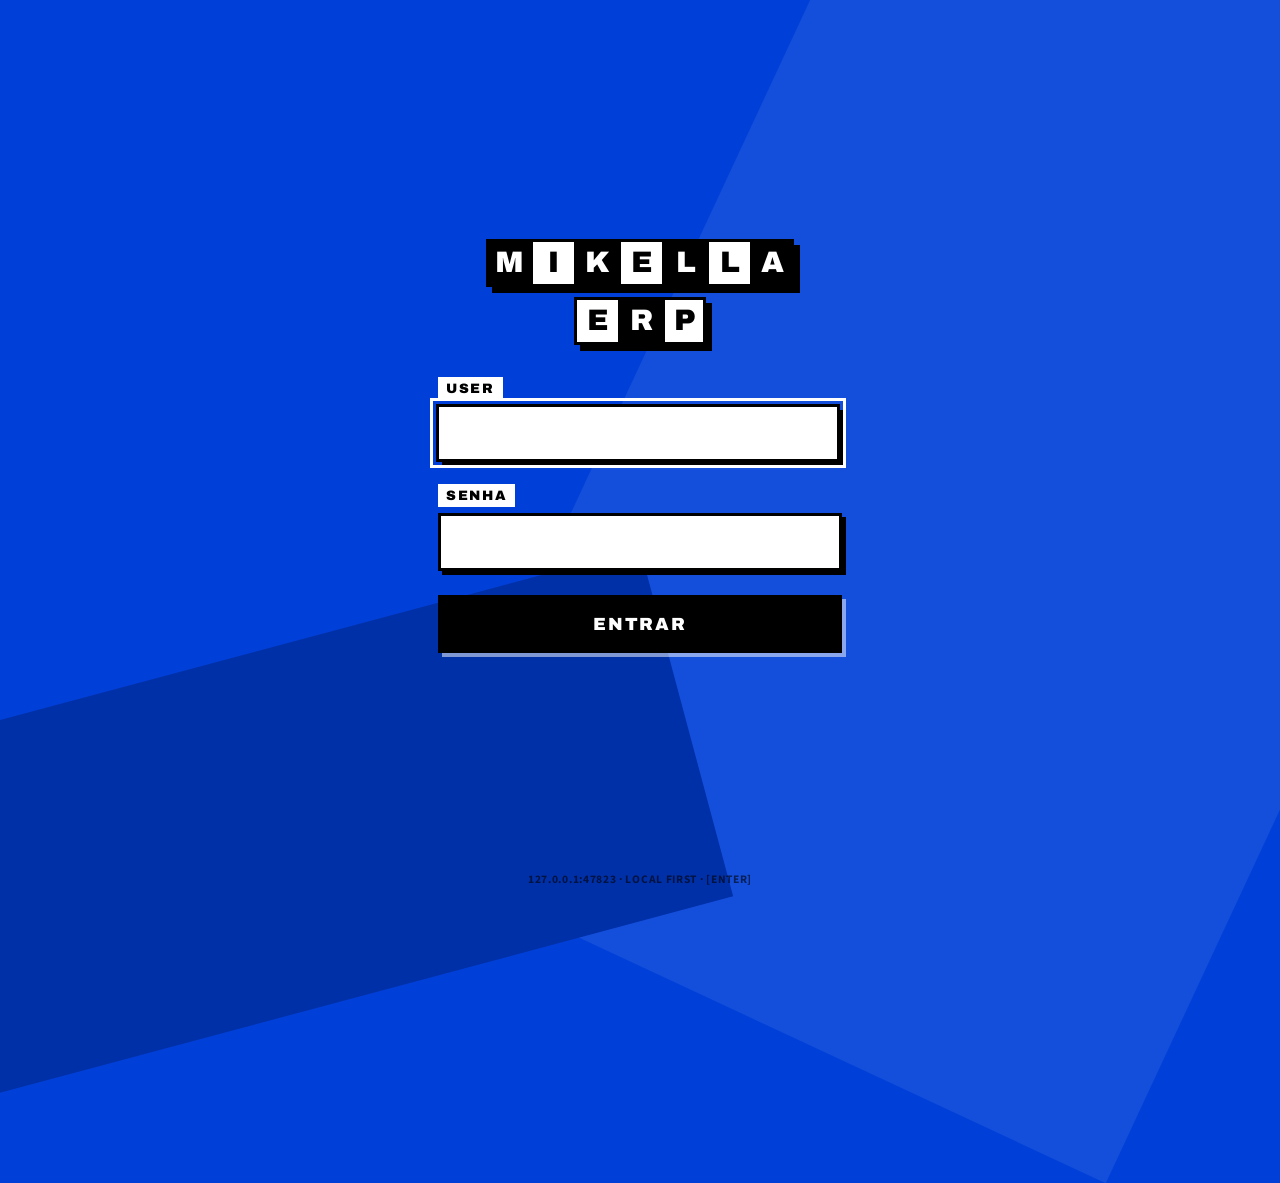
<file: mikella/frontend/src/app/pos-menu.html>
<!DOCTYPE html>
<html lang="pt-BR">
<head>
  <meta charset="UTF-8" />
  <meta name="viewport" content="width=device-width, initial-scale=1.0" />
  <title>Mikella ERP — Menu Operacional do PDV</title>
  <link rel="stylesheet" href="../shared/design/tokens.css" />
  <link rel="stylesheet" href="../shared/design/fontes.css" />
  <link rel="stylesheet" href="../shared/ui/window-controls.css" />
  <link rel="stylesheet" href="../shared/ui/diagnostico.css" />
  <link rel="stylesheet" href="../features/pos/pos-menu.css" />
  <link rel="stylesheet" href="../features/pos/consulta-preco.css" />
  <link rel="stylesheet" href="../shared/design/utilitarios.css" />
</head>
<body data-tema="balcao">

  <!-- Top HUD Operacional -->
  <header class="top-hud">
    <div class="hud-esquerda">
      <div class="hud-marca">
        <span>MIKELLA</span>
        <span class="hud-marca-badge">PDV</span>
      </div>
      <div class="hud-status-caixa">
        <span id="hud-caixa-num" class="tag-caixa">CAIXA 01</span>
        <span id="hud-caixa-estado" class="tag-sessao fechado">
          <span class="tag-sessao-bullet"></span>
          <span id="hud-caixa-estado-texto">FECHADO</span>
        </span>
      </div>
    </div>

    <div class="hud-direita">
      <div class="hud-operador">
        <span id="user-display">OPERADOR: Carregando...</span>
        <span id="user-papel-tag" class="hud-operador-papel">DONO / ADM</span>
      </div>
      <div class="u-0da5f422">
        <button id="btn-teste-impressora" class="btn-voltar-topo u-5c85fc21" type="button" title="Testar Impressora Local">
          <span>[TESTE]</span>
          <span>IMPRESSORA</span>
        </button>
        <button id="btn-esc-voltar" class="btn-voltar-topo" title="Voltar ao Menu Principal [ESC]">
          <span>[ESC]</span>
          <span>VOLTAR</span>
        </button>
      </div>
    </div>
  </header>

  <!-- Área Central do PDV -->
  <main class="pdv-area">
    <section class="painel-comando">
      
      <!-- Cabeçalho Limpo -->
      <div class="cabecalho-bloco">
        <div>
          <h1 class="titulo-principal">PAINEL OPERACIONAL DO CAIXA</h1>
          <p class="subtitulo-texto">Selecione no teclado [F1 a F9] ou clique diretamente na operação desejada.</p>
        </div>
        <div class="indicador-atalhos">TECLADO [F1 - F9]</div>
      </div>

      <!-- Grid 4x2 Ortogonal de Teclas do PDV -->
      <div class="grid-teclado-pdv">

        <!-- F1: Venda Balcão -->
        <div class="tecla-card primario" id="card-f1" tabindex="1">
          <div class="tecla-topo">
            <span class="badge-tecla">F1</span>
          </div>
          <div class="tecla-corpo">
            <div class="tecla-titulo">VENDA BALCÃO</div>
            <div class="tecla-desc">Venda direta rápida sem comanda. Bipagem de itens avulsos.</div>
          </div>
        </div>

        <!-- F2: Venda com Comanda -->
        <div class="tecla-card primario" id="card-f2" tabindex="2">
          <div class="tecla-topo">
            <span class="badge-tecla">F2</span>
          </div>
          <div class="tecla-corpo">
            <div class="tecla-titulo">VENDA C/ COMANDA</div>
            <div class="tecla-desc">Bipar ou digitar número de comanda ou mesa para iniciar.</div>
          </div>
        </div>

        <!-- F3: Histórico de Vendas -->
        <div class="tecla-card" id="card-f3" tabindex="3">
          <div class="tecla-topo">
            <span class="badge-tecla">F3</span>
          </div>
          <div class="tecla-corpo">
            <div class="tecla-titulo">HISTÓRICO / ESTORNO</div>
            <div class="tecla-desc">Compras do dia por COO: cupom, reimpressão e estorno com motivo.</div>
          </div>
        </div>

        <!-- F4: Clientes & Crediário -->
        <div class="tecla-card" id="card-f4" tabindex="4">
          <div class="tecla-topo">
            <span class="badge-tecla">F4</span>
          </div>
          <div class="tecla-corpo">
            <div class="tecla-titulo">CLIENTES & DÉBITOS</div>
            <div class="tecla-desc">Cadastro rápido, busca por CPF e consulta de crediário.</div>
          </div>
        </div>

        <!-- F5: Sangria -->
        <div class="tecla-card" id="card-f5" tabindex="5">
          <div class="tecla-topo">
            <span class="badge-tecla">F5</span>
          </div>
          <div class="tecla-corpo">
            <div class="tecla-titulo">SANGRIA DE CAIXA</div>
            <div class="tecla-desc">Retirada de dinheiro da gaveta com justificativa até 256 chars.</div>
          </div>
        </div>

        <!-- F6: Pagar Dívidas -->
        <div class="tecla-card" id="card-f6" tabindex="6">
          <div class="tecla-topo">
            <span class="badge-tecla">F6</span>
          </div>
          <div class="tecla-corpo">
            <div class="tecla-titulo">PAGAR DÍVIDAS</div>
            <div class="tecla-desc">Catálogo alfabético de devedores e liquidação imediata.</div>
          </div>
        </div>

        <!-- F7: Sync / Atualizar -->
        <div class="tecla-card" id="card-f7" tabindex="7">
          <div class="tecla-topo">
            <span class="badge-tecla">F7</span>
          </div>
          <div class="tecla-corpo">
            <div class="tecla-titulo">ATUALIZAR / SYNC</div>
            <div class="tecla-desc">Sincroniza status do caixa, livro-caixa e dados locais.</div>
          </div>
        </div>

        <!-- F8: Fechar Caixa -->
        <div class="tecla-card alerta" id="card-f8" tabindex="8">
          <div class="tecla-topo">
            <span class="badge-tecla">F8</span>
          </div>
          <div class="tecla-corpo">
            <div class="tecla-titulo">FECHAR CAIXA</div>
            <div class="tecla-desc">Conferência de troco, operador, obs (512 chars) e bobina.</div>
          </div>
        </div>

      </div>

      <!-- F9: Consulta rápida de preço (não abre venda) -->
      <button id="btn-consulta-preco" class="barra-consulta-preco" type="button">
        <span class="badge-tecla">F9</span>
        <span class="barra-consulta-preco-texto">
          <strong>CONSULTAR PREÇO</strong>
          <small>Bipe o código ou digite nome/SKU sem iniciar uma venda.</small>
        </span>
      </button>

      <!-- Rodapé do Painel -->
      <div class="painel-rodape">
        <span>MIKELLA POS · TERMINAL LOCAL 01 · 127.0.0.1:47823</span>
        <span>TECLADO [ENTER] Seleciona · [ESC] Retornar</span>
      </div>

    </section>
  </main>

  <div id="toast"></div>

  <!-- MODAL F2: Digitar Comanda -->
  <div id="modal-comanda" class="modal-overlay u-5790ffba">
    <div class="modal-corpo u-c31abe07">
      <h2>Iniciar Venda com Comanda</h2>
      <p class="u-f6ad00f0">Digite ou bipe o número da comanda do cliente:</p>
      <form id="form-comanda">
        <div class="form-linha">
          <label for="input-num-comanda">Número da Comanda (ex: 101)</label>
          <input id="input-num-comanda" class="form-input" type="text" autocomplete="off" autofocus required />
        </div>
        <div class="botoes-linha">
          <button type="submit" class="btn-acao">Iniciar Venda (Enter)</button>
          <button type="button" class="btn-acao secundario" data-acao="fechar-modais">Cancelar (Esc)</button>
        </div>
      </form>
    </div>
  </div>

  <!-- MODAL F3: Histórico de Vendas -->
  <div id="modal-historico" class="modal-overlay u-5790ffba">
    <div class="modal-corpo u-90eb10a1">
      <h2>Histórico de Vendas</h2>
      <div class="u-4e40c5d9">
        <input id="hist-filtro-cod" class="form-input u-9815ce72" type="text" placeholder="Buscar por Código da Venda (COO)..." />
        <input id="hist-data-ini" class="form-input u-76360271" type="date" />
        <input id="hist-data-fim" class="form-input u-76360271" type="date" />
        <button id="btn-hist-filtrar" class="btn-acao u-9d5ca009">Buscar</button>
      </div>

      <div class="u-e6d43c66">
        <table class="tabela-modal">
          <thead>
            <tr>
              <th>Código / COO</th>
              <th>Data/Hora</th>
              <th>Status</th>
              <th class="u-30489cbd">Total</th>
              <th class="u-65f9d5a3">Ações</th>
            </tr>
          </thead>
          <tbody id="hist-tabela-corpo">
            <tr><td class="u-35a20b0f" colspan="5">Carregando histórico...</td></tr>
          </tbody>
        </table>
      </div>

      <!-- Pré-visualização do Cupom Térmico -->
      <div class="u-541ff56f" id="hist-preview-bloco">
        <h3 class="u-4a158703">Comprovante de Venda (Bobina):</h3>
        <div id="hist-preview-cupom" class="bobina-termica"></div>
        <div class="u-4a76da36">
          <button id="btn-reimprimir-cupom" class="btn-acao u-993fff8b">Reimprimir Cupom (ESC/POS)</button>
          <button type="button" class="btn-acao secundario u-993fff8b" data-acao="fechar-cupom">Fechar Cupom</button>
        </div>
      </div>

      <div class="botoes-linha">
        <button type="button" class="btn-acao secundario" data-acao="fechar-modais">Fechar (Esc)</button>
      </div>
    </div>
  </div>

  <!-- MODAL F3: Estorno de Venda (3 passos) -->
  <div id="modal-estorno" class="modal-overlay u-5790ffba">
    <div class="modal-corpo u-672a0f7b">
      <h2>Estorno de Venda</h2>

      <!-- Passo 1: conferir -->
      <section id="estorno-passo-1">
        <div class="estorno-resumo">
          <div><span>COO</span><strong id="est-coo">—</strong></div>
          <div><span>Data/Hora</span><strong id="est-data">—</strong></div>
          <div><span>Operador</span><strong id="est-operador">—</strong></div>
          <div><span>Total da venda</span><strong id="est-total">—</strong></div>
        </div>
        <p class="estorno-aviso">
          O estorno devolve o estoque, cancela o crediário em aberto e retira o valor
          do caixa. A venda fica marcada como <strong>ESTORNADA</strong> e não pode ser
          estornada novamente.
        </p>
        <div class="botoes-linha">
          <button type="button" class="btn-acao secundario" id="btn-estorno-cancelar">Cancelar (Esc)</button>
          <button type="button" class="btn-acao" id="btn-estorno-continuar">Continuar</button>
        </div>
      </section>

      <!-- Passo 2: motivo + observação -->
      <section class="u-5790ffba" id="estorno-passo-2">
        <div class="form-linha">
          <label for="est-motivo">Motivo do estorno *</label>
          <select id="est-motivo" class="form-input">
            <option value="">Selecione…</option>
            <option value="Cliente desistiu da compra">Cliente desistiu da compra</option>
            <option value="Produto com defeito">Produto com defeito</option>
            <option value="Erro de preço">Erro de preço</option>
            <option value="Erro na forma de pagamento">Erro na forma de pagamento</option>
            <option value="Outro">Outro (descreva abaixo)</option>
          </select>
        </div>
        <div class="form-linha">
          <label for="est-motivo-outro">Descreva o motivo *</label>
          <input id="est-motivo-outro" class="form-input" type="text" maxlength="120"
                 placeholder="Obrigatório quando o motivo é Outro" />
        </div>
        <div class="form-linha">
          <label for="est-observacao">Observação (máx. 240, sai no comprovante)</label>
          <textarea id="est-observacao" class="form-input" rows="3" maxlength="240"
                    placeholder="Ex.: cliente trouxe o item e o cupom"></textarea>
        </div>
        <div class="botoes-linha">
          <button type="button" class="btn-acao secundario" id="btn-estorno-voltar-1">Voltar</button>
          <button type="button" class="btn-acao" id="btn-estorno-continuar-2">Continuar</button>
        </div>
      </section>

      <!-- Passo 3: autorização -->
      <section class="u-5790ffba" id="estorno-passo-3">
        <div id="estorno-aprovacao-campos">
          <p class="estorno-aviso">
            Operador precisa da autorização de um gerente ou dono. A senha não é
            armazenada; o nome do aprovador sai no comprovante.
          </p>
          <div class="form-linha">
            <label for="est-aprovador-usuario">Usuário do gerente/dono *</label>
            <input id="est-aprovador-usuario" class="form-input" type="text" autocomplete="off" />
          </div>
          <div class="form-linha">
            <label for="est-aprovador-senha">Senha do gerente/dono *</label>
            <input id="est-aprovador-senha" class="form-input" type="password" autocomplete="off" />
          </div>
        </div>
        <p id="estorno-autoaprovado" class="estorno-aviso u-5790ffba">
          Você é gerente/dono e autoriza esta operação.
        </p>
        <div class="botoes-linha">
          <button type="button" class="btn-acao secundario" id="btn-estorno-voltar-2">Voltar</button>
          <button type="button" class="btn-acao btn-perigo" id="btn-estorno-confirmar">CONFIRMAR ESTORNO</button>
        </div>
      </section>

      <!-- Resultado -->
      <section class="u-5790ffba" id="estorno-resultado">
        <p class="u-209732a3" id="estorno-resultado-texto"></p>
        <pre id="estorno-cupom" class="bobina-termica u-8a792775"></pre>
        <div class="botoes-linha">
          <button type="button" class="btn-acao" id="btn-estorno-reimprimir">Reimprimir Comprovante</button>
          <button type="button" class="btn-acao secundario" id="btn-estorno-concluir">Concluir</button>
        </div>
      </section>
    </div>
  </div>

  <!-- MODAL F4: Cadastro e Consulta de Clientes (SUMIR BUSCA AO CADASTRAR) -->
  <div id="modal-clientes" class="modal-overlay u-5790ffba">
    <div class="modal-corpo u-c06a247c">
      <h2 id="modal-cli-titulo">Clientes da Loja</h2>
      
      <!-- Caixa de Busca (SUMIR QUANDO CLICAR EM NOVO CLIENTE) -->
      <div class="u-dbdaba10" id="box-busca-cliente">
        <input id="cli-filtro-termo" class="form-input u-c351d280" type="text" placeholder="Buscar cliente por CPF, Nome ou Celular..." />
        <button id="btn-novo-cliente-form" class="btn-acao u-8134d656">+ Novo Cliente</button>
      </div>

      <!-- Formulário de Cadastro (Exclusivo — Oculta a busca e a tabela) -->
      <div class="u-6b6ba57d" id="box-form-cliente">
        <div class="u-d2b021ce">
          <span class="u-3b80ab86">Campos marcados com * são obrigatórios</span>
          
        </div>
        
        <form id="form-cliente-salvar" autocomplete="off" autocorrect="off" autocapitalize="off" spellcheck="false">
          <input type="hidden" id="cli-id" />
          <input type="hidden" id="cli-end" />
          <div class="u-57c3327e">
            <div class="form-linha u-409b3c5d">
              <label for="cli-nome">Nome completo *</label>
              <input id="cli-nome" class="form-input u-f0ee752a" type="text" required placeholder="Ex: Maria da Silva" autocomplete="off" />
            </div>
            <div class="form-linha u-634a28be">
              <label for="cli-cpf">CPF (chave única) *</label>
              <input id="cli-cpf" class="form-input u-f0ee752a" type="text" required placeholder="000.000.000-00" maxlength="14" autocomplete="off" />
            </div>
          </div>
          <div class="u-e748e577">
            <div class="form-linha u-634a28be">
              <label for="cli-tel">Celular / WhatsApp</label>
              <input id="cli-tel" class="form-input u-f0ee752a" type="text" placeholder="(00) 00000-0000" maxlength="15" autocomplete="off" />
            </div>
            <div class="form-linha u-634a28be">
              <label for="cli-email">E-mail</label>
              <input id="cli-email" class="form-input u-f0ee752a" type="email" placeholder="cliente@email.com" autocomplete="off" />
            </div>
          </div>

          <!-- Endereço Estruturado -->
          <div class="u-d17c567d">
            <div class="u-761073f4">
              Endereço para entrega / cobrança (opcional)
            </div>
            <div class="u-856d2346">
              <div class="form-linha u-634a28be">
                <label for="cli-cep">CEP</label>
                <input id="cli-cep" class="form-input u-341c0418" type="text" placeholder="00000-000" maxlength="9" autocomplete="off" />
              </div>
              <button type="button" id="btn-buscar-cep" class="btn-acao secundario u-ea16197b">Buscar CEP</button>
            </div>
            <div class="u-f8047958">
              <div class="form-linha u-f6f08574">
                <label for="cli-logradouro">Logradouro / rua</label>
                <input id="cli-logradouro" class="form-input u-341c0418" type="text" placeholder="Rua, Avenida, etc." autocomplete="off" />
              </div>
              <div class="form-linha u-634a28be">
                <label for="cli-numero">Número</label>
                <div class="u-cf5a83a2">
                  <input id="cli-numero" class="form-input u-a52d5064" type="text" placeholder="Nº" autocomplete="off" />
                  <button type="button" id="btn-sn-num" class="btn-acao secundario u-a668b4f8" title="Sem Número">S/N</button>
                </div>
              </div>
            </div>
            <div class="u-f8047958">
              <div class="form-linha u-083fe537">
                <label for="cli-complemento">Complemento</label>
                <input id="cli-complemento" class="form-input u-341c0418" type="text" placeholder="Apto, Bloco, Fundos..." autocomplete="off" />
              </div>
              <div class="form-linha u-634a28be">
                <label for="cli-bairro">Bairro</label>
                <input id="cli-bairro" class="form-input u-341c0418" type="text" placeholder="Bairro" autocomplete="off" />
              </div>
            </div>
            <div class="u-4a76da36">
              <div class="form-linha u-08ec4a15">
                <label for="cli-cidade">Cidade</label>
                <input id="cli-cidade" class="form-input u-341c0418" type="text" placeholder="Cidade" autocomplete="off" />
              </div>
              <div class="form-linha u-697279fc">
                <label for="cli-uf">UF</label>
                <select id="cli-uf" class="form-input u-b6b8f123">
                  <option value="">UF</option>
                  <option value="AC">AC</option>
                  <option value="AL">AL</option>
                  <option value="AP">AP</option>
                  <option value="AM">AM</option>
                  <option value="BA">BA</option>
                  <option value="CE">CE</option>
                  <option value="DF">DF</option>
                  <option value="ES">ES</option>
                  <option value="GO">GO</option>
                  <option value="MA">MA</option>
                  <option value="MT">MT</option>
                  <option value="MS">MS</option>
                  <option value="MG">MG</option>
                  <option value="PA">PA</option>
                  <option value="PB">PB</option>
                  <option value="PR">PR</option>
                  <option value="PE">PE</option>
                  <option value="PI">PI</option>
                  <option value="RJ">RJ</option>
                  <option value="RN">RN</option>
                  <option value="RS">RS</option>
                  <option value="RO">RO</option>
                  <option value="RR">RR</option>
                  <option value="SC">SC</option>
                  <option value="SP">SP</option>
                  <option value="SE">SE</option>
                  <option value="TO">TO</option>
                </select>
              </div>
            </div>
          </div>

          <!-- Base Legal e Consentimento LGPD (CLI-010, CLI-011) -->
          <div class="u-79840341">
            <p class="u-f2fb25e9">
              <strong>Base legal LGPD (Art. 7º, V da Lei 13.709/2018):</strong> Os dados de identificação e contato são coletados para identificação do cliente na venda, controle de crediário e combinar entregas de mercadorias.
            </p>
            <label class="u-cb630b74">
              <input type="checkbox" id="cli-lgpd-marketing" />
              <span>Aceito receber novidades e promoções por WhatsApp / SMS (opcional)</span>
            </label>
          </div>

          <div class="u-96ff0970">
            <button type="submit" id="btn-salvar-cli-form" class="btn-acao u-e844d0d3">Salvar cliente (Enter)</button>
            <button type="button" id="btn-cancelar-cliente" class="btn-acao secundario u-e844d0d3">Cancelar e voltar</button>
            <button type="button" id="btn-anonimizar-cliente" class="btn-acao danger u-4304cb14">Anonimizar Titular (LGPD)</button>
          </div>
        </form>
      </div>

      <!-- Tabela de Clientes (Ocultada durante o cadastro) -->
      <div class="u-e6d43c66" id="box-tabela-clientes">
        <table class="tabela-modal">
          <thead>
            <tr>
              <th>Nome</th>
              <th>CPF</th>
              <th>Telefone</th>
              <th class="u-30489cbd">Crediário</th>
              <th class="u-65f9d5a3">Ação</th>
            </tr>
          </thead>
          <tbody id="cli-tabela-corpo">
            <tr><td class="u-35a20b0f" colspan="5">Carregando clientes...</td></tr>
          </tbody>
        </table>
      </div>

      <div class="botoes-linha" id="box-botoes-clientes-rodape">
        <button type="button" class="btn-acao secundario" data-acao="fechar-modais">Voltar (Esc)</button>
      </div>
    </div>
  </div>

  <!-- MODAL F5: Sangria de Caixa -->
  <div id="modal-sangria" class="modal-overlay u-5790ffba">
    <div class="modal-corpo u-eb7d2f47">
      <h2>Realizar Sangria de Caixa</h2>
      <p class="u-f6ad00f0">Retirada de valores da gaveta para cofre ou depósito:</p>
      <form id="form-sangria">
        <div class="form-linha">
          <label for="sangria-valor">Valor da Sangria (R$) *</label>
          <input id="sangria-valor" class="form-input u-59a0324f" type="text" placeholder="0,00" autocomplete="off" required />
        </div>
        <div class="form-linha">
          <label for="sangria-motivo">Observação da Sangria (Até 256 caracteres)</label>
          <textarea id="sangria-motivo" class="form-input u-50368c13" maxlength="256" placeholder="Ex: Retirada de sangria para cofre central"></textarea>
        </div>
        <div class="u-5790ffba" id="sangria-aprovacao-campos">
          <p class="estorno-aviso">
            Operador precisa da autorização de um gerente ou dono. A senha
            não é armazenada.
          </p>
          <div class="form-linha">
            <label for="sangria-aprovador-usuario">Usuário do gerente/dono *</label>
            <input id="sangria-aprovador-usuario" class="form-input" type="text" autocomplete="off" />
          </div>
          <div class="form-linha">
            <label for="sangria-aprovador-senha">Senha do gerente/dono *</label>
            <input id="sangria-aprovador-senha" class="form-input" type="password" autocomplete="off" />
          </div>
        </div>
        <div class="botoes-linha">
          <button type="submit" class="btn-acao danger">Confirmar Sangria (Enter)</button>
          <button type="button" class="btn-acao secundario" data-acao="fechar-modais">Cancelar (Esc)</button>
        </div>
      </form>
    </div>
  </div>

  <!-- MODAL F6: Pagar Dívidas (Crediário) -->
  <div id="modal-devedores" class="modal-overlay u-5790ffba">
    <div class="modal-corpo u-c06a247c">
      <h2>Pagar Dívidas — Crediário</h2>
      <p class="u-f6ad00f0">Catálogo de clientes com débito pendente na loja:</p>
      
      <div class="form-linha u-003d41e5">
        <label class="u-bfe4218a" for="dev-filtro">Buscar por Nome, CPF ou Telefone:</label>
        <input id="dev-filtro" class="form-input u-8bf7b810" type="text" placeholder="Digite ao menos 2 letras do nome ou dígitos do CPF/telefone..." autocomplete="off" autofocus />
      </div>

      <div class="u-e6d43c66">
        <table class="tabela-modal">
          <thead>
            <tr>
              <th>Cliente</th>
              <th>Descrição / Compra</th>
              <th>Vencimento</th>
              <th class="u-30489cbd">Valor</th>
              <th class="u-65f9d5a3">Ação</th>
            </tr>
          </thead>
          <tbody id="dev-tabela-corpo">
            <tr><td class="u-35a20b0f" colspan="5">Carregando devedores...</td></tr>
          </tbody>
        </table>
      </div>

      <!-- Submodal de Recebimento de Dívida -->
      <div class="u-710b589b" id="dev-submodal-pagar">
        <h3 class="u-e0811c00" id="dev-liq-titulo">Receber Dívida</h3>
        <form id="form-dev-liquidar">
          <input type="hidden" id="dev-liq-conta-id" />
          <input type="hidden" id="dev-liq-parc-num" />
          <div class="u-4a76da36">
            <div class="form-linha u-634a28be">
              <label>Valor da Dívida</label>
              <input id="dev-liq-valor" class="form-input u-dda1fcc6" type="text" readonly />
            </div>
            <div class="form-linha u-409b3c5d">
              <label for="dev-liq-forma">Forma de Pagamento *</label>
              <select id="dev-liq-forma" class="form-input u-031bf1e8">
                <option value="DINHEIRO">1 - DINHEIRO (Entra no Caixa)</option>
                <option value="PIX">2 - PIX</option>
                <option value="DEBITO">3 - CARTÃO DE DÉBITO</option>
                <option value="CREDITO">4 - CARTÃO DE CRÉDITO</option>
              </select>
            </div>
          </div>
          <div class="u-7817c15b">
            <button type="submit" class="btn-acao">Confirmar Recebimento</button>
            <button type="button" class="btn-acao secundario" data-acao="fechar-submodal-devedor">Cancelar</button>
          </div>
        </form>
      </div>

      <div class="botoes-linha">
        <button type="button" class="btn-acao secundario" data-acao="fechar-modais">Fechar (Esc)</button>
      </div>
    </div>
  </div>

  <!-- MODAL F8: Fechamento de Caixa -->
  <div id="modal-fechar-fluxo" class="modal-overlay u-5790ffba">
    <div class="modal-corpo u-672a0f7b">
      <h2>Fechamento de Sessão do Caixa</h2>
      
      <!-- Etapa 1: Pergunta sobre Sangria Prévia -->
      <div id="fech-etapa-1">
        <p class="u-5e062dcd">
          Atenção: Antes de fechar, já realizou a <strong>SANGRIA FINAL</strong> deixando apenas o valor padrão de troco para o próximo operador?
        </p>
        <div class="botoes-linha">
          <button id="btn-fech-sim-sangria" class="btn-acao">Sim, já fiz sangria (Continuar)</button>
          <button id="btn-fech-nao-sangria" class="btn-acao danger">Não, quero fazer sangria agora</button>
        </div>
      </div>

      <!-- Etapa 2: Conferência Física, Operador e Observação -->
      <div class="u-5790ffba" id="fech-etapa-2">
        <form id="form-fechamento-exec">
          <div class="form-linha">
            <label for="fech-user-id">Operador Responsável</label>
            <input id="fech-user-id" class="form-input u-dda1fcc6" type="text" readonly />
          </div>
          <div class="form-linha">
            <label for="fech-contado">Valor Físico Contado na Gaveta (R$) *</label>
            <input id="fech-contado" class="form-input u-cc1e82c5" type="text" placeholder="0,00" required />
          </div>
          <div class="form-linha">
            <label for="fech-obs">Observação do Fechamento (Até 512 caracteres)</label>
            <textarea id="fech-obs" class="form-input u-d06d02f8" maxlength="512" placeholder="Observações de quebra, troca de turno, divergências ou justificativas..."></textarea>
          </div>
          <div class="botoes-linha">
            <button type="submit" class="btn-acao danger">Fechar Caixa e Emitir Bobina</button>
            <button type="button" class="btn-acao secundario" data-acao="fechar-modais">Cancelar</button>
          </div>
        </form>
      </div>

      <!-- Etapa 3: Comprovante Final com Linha de Assinatura -->
      <div class="u-5790ffba" id="fech-etapa-3">
        <h3 class="u-fcaaaf21">Caixa Fechado com Sucesso!</h3>
        <p class="u-5db75d4d">Comprovante de conferência emitido:</p>
        <div id="fech-cupom-texto" class="bobina-termica"></div>
        <div class="botoes-linha">
          <button id="btn-imprimir-fechamento" class="btn-acao">Imprimir Bobina (ESC/POS)</button>
          <button id="btn-sair-apos-fechamento" class="btn-acao secundario" data-acao="ir-menu-principal">Sair para Menu Principal</button>
        </div>
      </div>
    </div>
  </div>

<script type="module" src="../features/pos/pos-menu.js"></script>
</body>
</html>
</file>
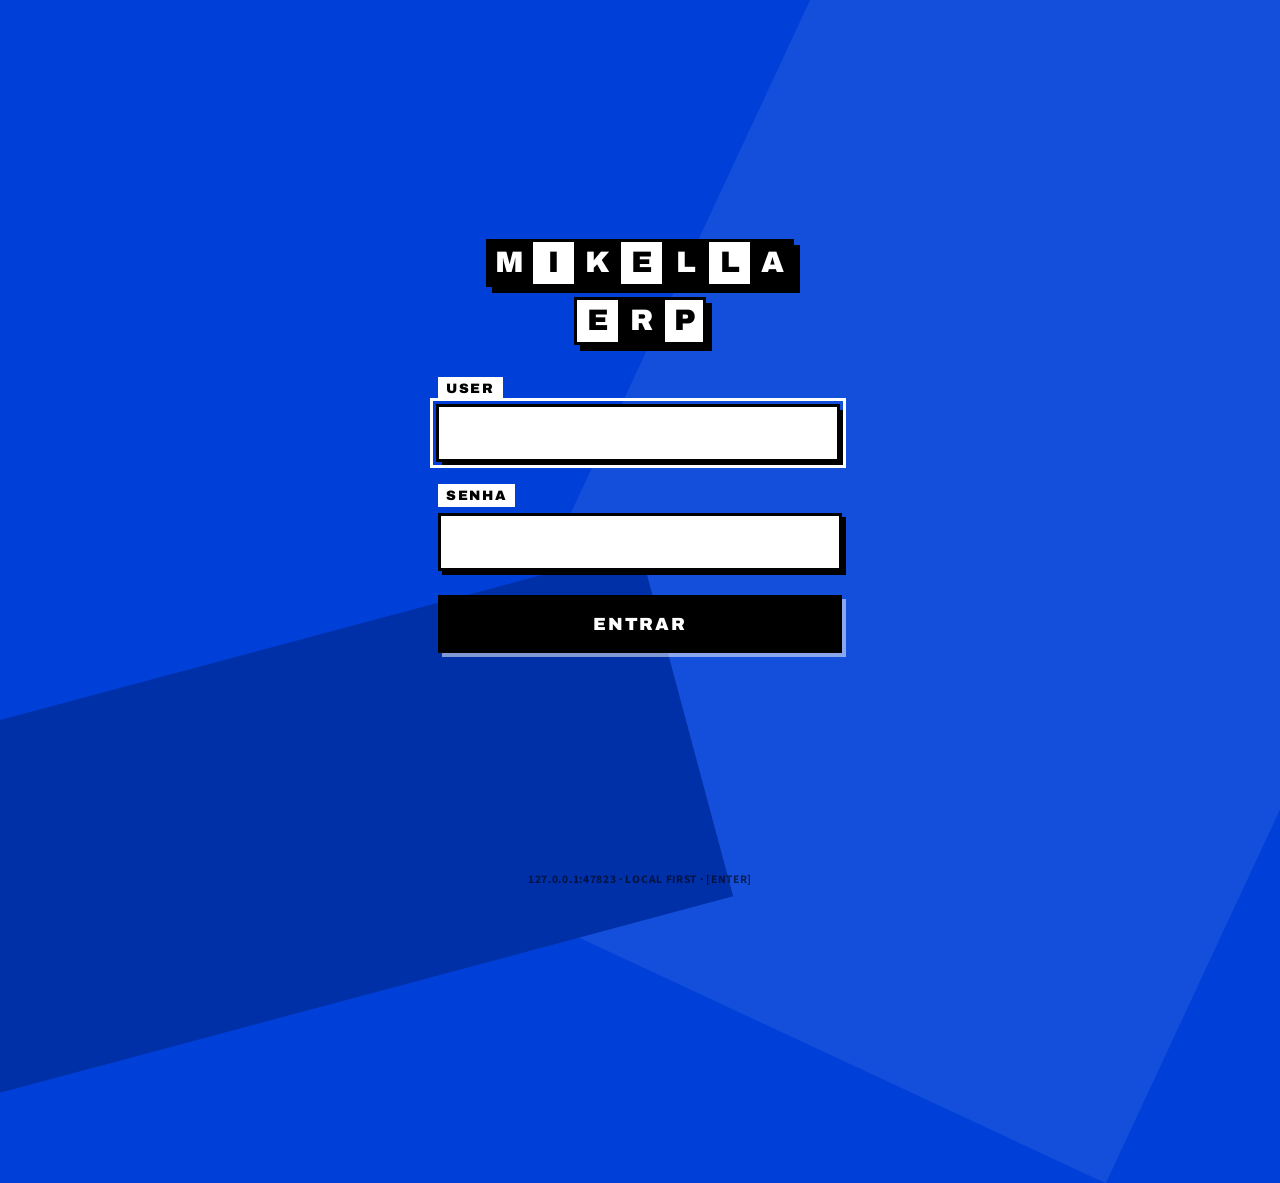
<file: mikella/frontend/src/app/pos.html>
<!DOCTYPE html>
<html lang="pt-BR">
<head>
  <meta charset="UTF-8" />
  <meta name="viewport" content="width=device-width, initial-scale=1.0" />
  <title>Mikella ERP — Frente de Caixa (PDV)</title>
  <link rel="stylesheet" href="../shared/design/tokens.css" />
  <link rel="stylesheet" href="../shared/design/fontes.css" />
  <link rel="stylesheet" href="../shared/ui/forms.css" />
  <link rel="stylesheet" href="../shared/ui/window-controls.css" />
  <link rel="stylesheet" href="../shared/ui/diagnostico.css" />
  <link rel="stylesheet" href="../shared/ui/payment-icons.css" />
  <link rel="stylesheet" href="../features/pos/pos-sale.css" />
  <link rel="stylesheet" href="../features/pos/consulta-preco.css" />
  <link rel="stylesheet" href="../shared/design/utilitarios.css" />
</head>
<body data-tema="caixa">

  <!-- Barra de status superior (§9.3) -->
  <div class="barra-status-caixa">
    <span class="item"><span class="marca-estado marca-modo" id="badge-modo">VENDA BALCÃO</span></span>
    <span class="item"><span class="marca-estado u-5790ffba" id="badge-comanda">COMANDA</span></span>
    <span class="item"><span class="marca-estado marca-cli" id="badge-cliente">CONSUMIDOR FINAL (SEM CPF)</span></span>
    <span class="item u-7fd7ef73"><span class="marca-estado" id="badge-sessao-status">VERIFICANDO CAIXA...</span></span>
  </div>

  <main class="caixa-layout">
    <!-- Coluna esquerda: Operador (Busca + Fita de Itens) -->
    <div class="caixa-operador">
      <div class="busca-container">
        <div class="campo-grupo u-97272214">
          <label for="produto-input">Bipe o código de barras ou digite o produto / SKU (Enter)</label>
          <input id="produto-input" class="busca-campo" type="text" placeholder="Código de barras, nome ou SKU..." autocomplete="off" autofocus />
          <div id="sugestoes-produtos" class="dropdown-sugestoes u-5790ffba"></div>
        </div>
      </div>

      <div class="fita-itens-container">
        <table class="fita-tabela">
          <thead>
            <tr>
              <th class="u-74336b70">#</th>
              <th>Produto</th>
              <th class="direita u-b6542040">Qtd</th>
              <th class="direita u-da190a81">Unitário</th>
              <th class="direita u-dabaad57">Desc.</th>
              <th class="direita u-5187b6fd">Subtotal</th>
            </tr>
          </thead>
          <tbody id="itens-lista">
            <!-- Linhas dinâmicas -->
          </tbody>
        </table>
      </div>
    </div>

    <!-- Coluna direita: Total Dominante + Pagamento (§10.1) -->
    <div class="caixa-total">
      <div class="bloco-total">
        <span class="label">TOTAL DA VENDA</span>
        <div class="valor" id="total-valor">R$ 0,00</div>
        <div class="meta" id="total-meta">0 itens na venda</div>
      </div>

      <div class="resumo-itens">
        <div><span>Subtotal:</span> <strong id="resumo-subtotal">R$ 0,00</strong></div>
        <div><span>Desconto:</span> <strong id="resumo-desconto">R$ 0,00</strong></div>
      </div>

      <!-- Fita de Pagamentos Lançados na Lateral -->
      <div class="u-138f5d42" id="painel-pagamentos-lateral">
        <div class="u-48fadef1">Pagamentos lançados:</div>
        <div class="u-bc0172c7" id="fita-pagamentos-lista"></div>
        <div class="u-00b8fde7">
          <span>Falta pagar:</span>
          <span class="u-d5983b5b" id="fita-falta-valor">R$ 0,00</span>
        </div>
      </div>

      <div class="area-pagamento">
        <div class="u-6b91c299" id="info-metodo-pre">
          Forma escolhida: <span id="lbl-metodo-pre">DINHEIRO</span>
        </div>
        <button id="btn-f1-pagar" class="btn-finalizar" type="button">
          <span class="tecla-atalho u-64df0af3">F1</span> PAGAR COMPRA
        </button>
      </div>
    </div>
  </main>

  <!-- Rodapé de atalhos (§9.4) -->
  <div class="rodape-atalhos">
    <div class="item" id="btn-atalho-f1"><span class="tecla-atalho">F1</span> Pagar</div>
    <div class="item" id="btn-atalho-f2"><span class="tecla-atalho">F2</span> Buscar Cliente</div>
    <div class="item" id="btn-atalho-f3"><span class="tecla-atalho">F3</span> Método Pagamento</div>
    <div class="item" id="btn-atalho-f4"><span class="tecla-atalho">F4</span> Cancelar Item</div>
    <div class="item" id="btn-atalho-f5"><span class="tecla-atalho">F5</span> Cancelar Compra</div>
    <div class="item" id="btn-atalho-f6"><span class="tecla-atalho">F6</span> Consultar Preço</div>
    <div class="item u-7fd7ef73" id="btn-atalho-sair"><span class="tecla-atalho">Esc</span> Voltar ao Menu PDV</div>
  </div>

  <div id="toast" class="toast"></div>

  <!-- MODAL: Buscar / Identificar Cliente (F2 ou início) -->
  <div id="modal-cliente-busca" class="modal u-5790ffba">
    <div class="modal-conteudo">
      <h2 class="modal-titulo">Identificar Cliente na Venda</h2>
      <p class="u-dd0fd264">Digite o <strong>CPF</strong>, <strong>Número de Celular</strong> ou <strong>Nome</strong> do cliente:</p>
      
      <input id="input-busca-cli-termo" class="busca-campo u-cb987b52" type="text" placeholder="CPF, Celular ou Nome..." autocomplete="off" autofocus />
      
      <div class="u-4013de39" id="cli-resultados-lista"></div>

      <div class="u-9fde990d">
        * O CPF do cliente identificado será vinculado à venda (PDV não fiscal).
      </div>

      <div class="u-4a76da36">
        <button id="btn-confirmar-cli" class="botao primario u-634a28be">Confirmar Cliente</button>
        <button id="btn-consumidor-final" class="botao u-634a28be">Consumidor Final (Sem CPF)</button>
        <button id="btn-cancelar-cli-modal" class="botao u-8ff71a17">Voltar (Esc)</button>
      </div>
    </div>
  </div>

  <!-- MODAL: F3 - Escolher Forma de Pagamento -->
  <div id="modal-metodos-pre" class="modal u-5790ffba">
    <div class="modal-conteudo u-672a0f7b">
      <h2 class="modal-titulo">Escolher forma de pagamento</h2>
      
      <div class="u-255fef9d">
        <span class="u-5c908598">Total: <strong id="f3-total-valor">R$ 0,00</strong></span>
        <span class="u-000a3510">Falta pagar: <strong class="u-d5983b5b" id="f3-falta-valor">R$ 0,00</strong></span>
      </div>

      <p class="u-ab1bce40" id="f3-instrucao">
        Selecione no teclado [F1 a F6] ou clique na forma desejada:
      </p>

      <!-- Grade gerada pelo payment-icons.js (ícones SVG + badge de tecla) -->
      <div id="grade-metodos-pre" class="grade-pagamentos-icones" aria-label="Formas de pagamento"></div>

      <button id="btn-fecha-metodo-pre" type="button" class="botao u-e4d0cd6b">Voltar à venda (Esc)</button>
    </div>
  </div>

  <!-- MODAL: F4 - Cancelar Item Específico -->
  <div id="modal-cancelar-item" class="modal u-5790ffba">
    <div class="modal-conteudo">
      <h2 class="modal-titulo">Cancelar Item da Compra</h2>
      <p class="u-dd0fd264">Informe o número do item (#) na lista para estornar:</p>
      
      <form id="form-cancelar-item">
        <div class="u-003d41e5">
          <label class="u-e20a18a5">Número do Item (# na fita)</label>
          <input id="canc-item-num" class="busca-campo u-16000cc0" type="number" min="1" required autofocus />
        </div>
        <div class="u-003d41e5" id="canc-item-qtd-box">
          <label class="u-e20a18a5">Quantidade a Cancelar</label>
          <input id="canc-item-qtd" class="busca-campo u-16000cc0" type="number" min="1" value="1" required />
        </div>
        <div class="u-4a76da36">
          <button type="submit" class="botao danger u-634a28be">Confirmar Cancelamento (Enter)</button>
          <button type="button" class="botao u-634a28be" data-acao="fechar-modais">Voltar (Esc)</button>
        </div>
      </form>
    </div>
  </div>

  <!-- MODAL: F5 - Cancelar Compra Inteira com Autorização -->
  <div id="modal-cancelar-compra" class="modal u-5790ffba">
    <div class="modal-conteudo">
      <h2 class="modal-titulo u-d5983b5b">Cancelar Compra Inteira</h2>
      <p class="u-dd0fd264">
        Digite o <strong>usuário e senha</strong> para autorizar o cancelamento.<br>
        <span class="u-4b69c1a7">* Dono e Gerente cancelam em qualquer caixa. Operador só cancela no seu próprio caixa.</span>
      </p>
      
      <form id="form-canc-compra-auth">
        <div class="u-003d41e5">
          <label class="u-e20a18a5">Usuário Autorizador</label>
          <input id="canc-auth-user" class="busca-campo u-16000cc0" type="text" autocomplete="off" required autofocus />
        </div>
        <div class="u-e64e54d0">
          <label class="u-e20a18a5">Senha</label>
          <input id="canc-auth-senha" class="busca-campo u-16000cc0" type="password" autocomplete="off" required />
        </div>
        <div class="u-4a76da36">
          <button type="submit" class="botao danger u-634a28be">Autorizar e Cancelar Venda</button>
          <button type="button" class="botao u-634a28be" data-acao="fechar-modais">Voltar (Esc)</button>
        </div>
      </form>
    </div>
  </div>

  <!-- MODAL: Confirmar Saída / Descarte de Itens (Sem confirm() bloqueante) -->
  <div id="modal-confirmar-sair" class="modal u-5790ffba">
    <div class="modal-conteudo u-818639f3">
      <h2 class="modal-titulo u-d5983b5b">Descartar Venda Atual?</h2>
      <p class="u-5b3bb2c9">
        Há itens adicionados à venda atual. Se você sair agora, todos os itens serão cancelados e descartados.
      </p>
      <div class="u-4a76da36">
        <button id="btn-confirmar-descarte-sair" type="button" class="botao danger u-e39887f2">Sim, Descartar e Sair</button>
        <button type="button" class="botao u-e39887f2" data-acao="fechar-modais">Não, Continuar Venda (Esc)</button>
      </div>
    </div>
  </div>

  <!-- MODAL: F1 - Tela de Pagamento Direta e Descomplicada -->
  <div id="modal-pagamento-final" class="modal u-5790ffba">
    <div class="modal-conteudo modal-pagamento-conteudo">
      <h2 class="modal-titulo">Pagamento</h2>
      
      <!-- Cabeçalho de Valores -->
      <div class="pg-resumo-grade">
        <div>
          <span class="pg-resumo-rotulo">Total da venda</span>
          <div id="pg-total-devido" class="pg-resumo-valor">R$ 0,00</div>
        </div>
        <div class="u-be2bc359" id="box-ja-pago-wrapper">
          <span class="pg-resumo-rotulo">Já pago</span>
          <div id="pg-ja-pago-valor" class="pg-resumo-valor u-868f5c54">R$ 0,00</div>
        </div>
        <div class="u-30489cbd">
          <span class="pg-resumo-rotulo">Falta pagar</span>
          <div id="pg-restante-valor" class="pg-resumo-valor">R$ 0,00</div>
        </div>
      </div>

      <!-- Formulário de Pagamento da Forma Escolhida -->
      <form id="form-confirmar-pagamento" autocomplete="off">
        
        <!-- Bloco da Forma Selecionada + Botão F3 Mudar Forma -->
        <div class="pg-forma-ativa-linha">
          <div class="pg-forma-info">
            <div id="pg-forma-icone" class="pg-forma-icone-wrapper"></div>
            <div>
              <span class="pg-resumo-rotulo">Forma de pagamento</span>
              <strong id="pg-forma-nome" class="pg-forma-nome">DINHEIRO</strong>
            </div>
          </div>
          <button id="btn-pg-mudar-forma" type="button" class="botao u-6119779a">
            <span class="tecla-atalho u-a8156980">F3</span> Mudar forma
          </button>
        </div>

        <!-- Campo de Valor a Pagar / Recebido -->
        <div class="pg-input-wrapper">
          <label id="pg-lbl-valor" for="pg-input-valor" class="pg-input-label">Valor recebido (R$)</label>
          <input id="pg-input-valor" class="pg-input-campo" type="text" required autocomplete="off" />
        </div>

        <!-- Campo 'Quando será debitado' (específico por forma) -->
        <div id="pg-box-prazo" class="pg-prazo-card">
          <!-- Débito: À vista -->
          <div class="u-30795669" id="pg-prazo-debito">
            Cobrança: À vista (Débito em conta)
          </div>

          <!-- Crédito: Parcelas com preview e aviso -->
          <div class="u-5790ffba" id="pg-prazo-credito">
            <div class="pg-parcelas-linha">
              <label class="u-9b2e5565" for="pg-input-parcelas">Parcelas:</label>
              <input id="pg-input-parcelas" class="pg-parcelas-input" type="number" min="1" max="12" value="1" />
              <div id="pg-parcelas-preview" class="pg-parcelas-preview">1x de R$ 0,00 (à vista)</div>
            </div>
            <div class="pg-aviso-maquininha">
              * Digite exatamente o mesmo número de parcelas na maquininha de cartão.
            </div>
          </div>

          <!-- Pix: Aviso app bancário -->
          <div class="u-b9f92e66" id="pg-prazo-pix">
            ✓ Confira a notificação de confirmação no aplicativo do banco antes de liberar a venda.
          </div>

          <!-- Crediário: Cliente e Vencimento -->
          <div class="u-50c808dc" id="pg-prazo-crediario">
            <div class="u-67dff998" id="pg-crediario-cliente-info">Cliente: Identificado</div>
            <div class="u-0ce45ac7" id="pg-crediario-prazo">Prazo da loja: 30 dias para quitação.</div>
          </div>

          <!-- Dinheiro: Rótulo informativo -->
          <div class="u-f1885411" id="pg-prazo-dinheiro">
            Recebimento em dinheiro físico na gaveta do caixa.
          </div>
        </div>

        <!-- Troco se Dinheiro Excedente -->
        <div class="u-9dc630f4" id="pg-troco-box">
          <span class="u-683b66bb">Troco a devolver</span>
          <div class="u-75aa03ba" id="pg-troco-valor">R$ 0,00</div>
        </div>

        <!-- Lista de Pagamentos já Lançados nesta Venda -->
        <div class="u-2f3efcfb" id="pg-box-pagamentos-fita">
          <span class="u-52e71175">Pagamentos já registrados nesta venda:</span>
          <div class="u-0fa726e8" id="pg-lancamentos-lista"></div>
        </div>

        <!-- Botões de Ação -->
        <div class="u-4a76da36">
          <button id="btn-concluir-pg" type="submit" class="btn-finalizar u-77997122">Finalizar venda (Enter)</button>
          <button id="btn-pg-voltar" type="button" class="botao u-2a39aa3f">Voltar (Esc)</button>
        </div>
      </form>
    </div>
  </div>

  <!-- MODAL: Venda Finalizada com Sucesso -->
  <div id="modal-concluida" class="modal u-5790ffba">
    <div class="modal-conteudo u-456b4bc9">
      <h2 class="modal-titulo u-f91507c9">Venda Finalizada!</h2>
      <div class="u-da632718" id="box-troco-final">
        <div class="u-21b21ca2">Troco a Devolver</div>
        <div class="u-a6852471" id="concluida-troco-valor">R$ 0,00</div>
      </div>
      <div class="u-d5611f7f">
        <button id="btn-imprimir-cupom" class="btn-finalizar u-eb047495">Imprimir Cupom Térmico (Enter)</button>
        <button id="btn-retornar-pdv" class="botao u-9a88def6">Voltar ao Menu PDV (Esc)</button>
      </div>
    </div>
  </div>

<script type="module" src="../features/pos/pos-sale.js"></script>
</body>
</html>
</file>
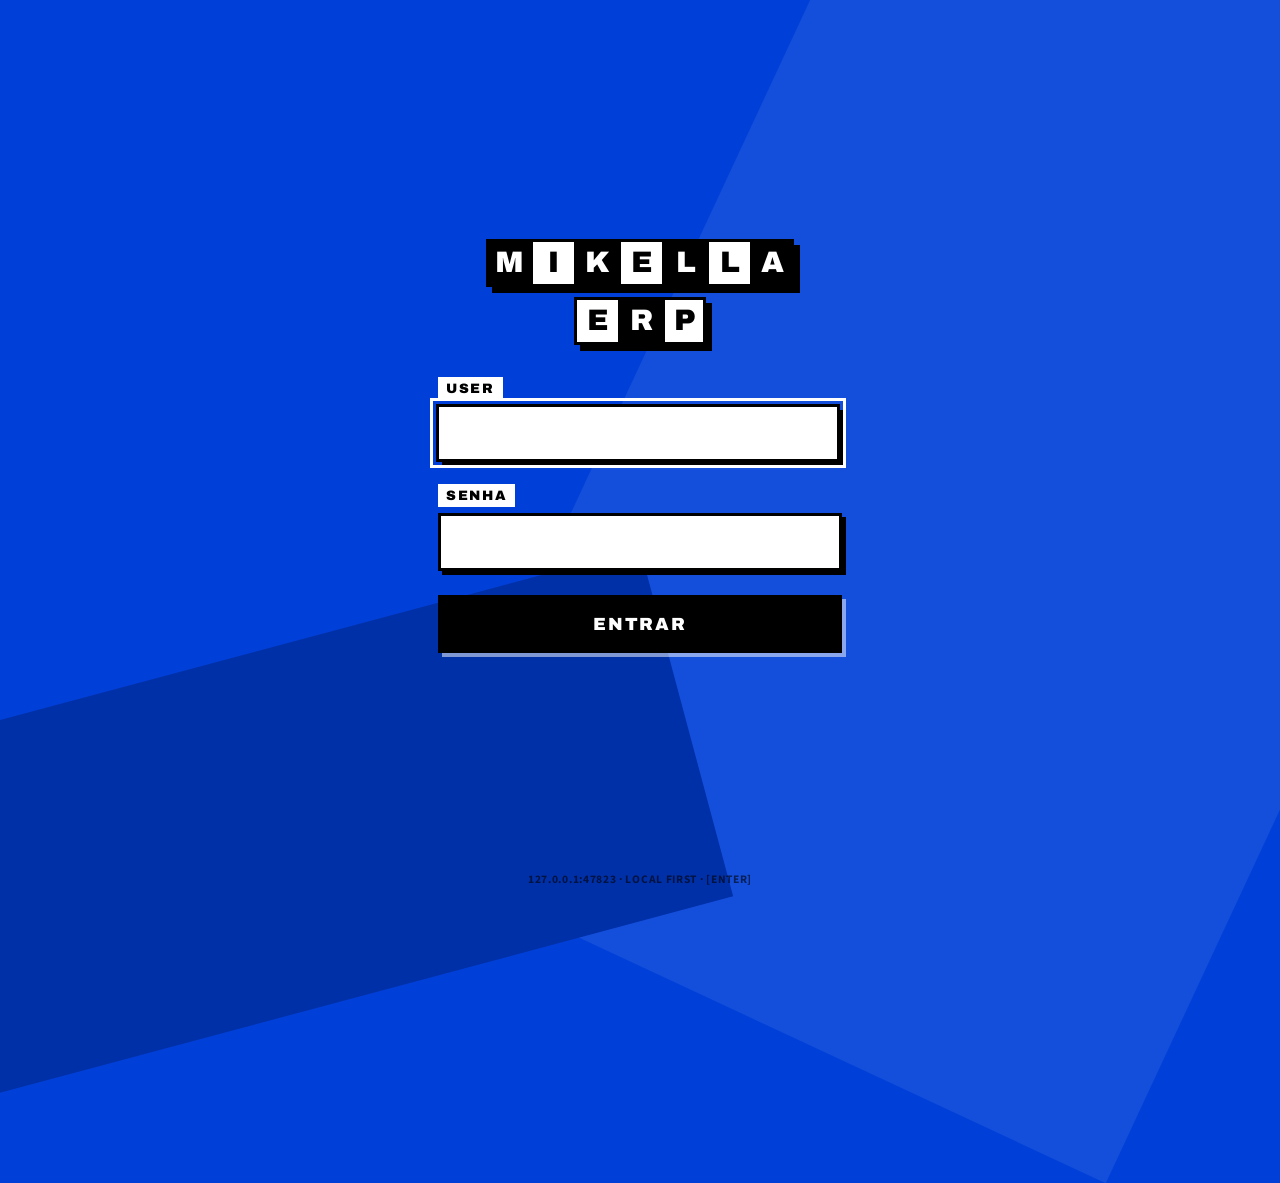
<file: mikella/frontend/src/app/produtos.html>
<!DOCTYPE html>
<html lang="pt-BR">
<head>
  <meta charset="UTF-8" />
  <meta name="viewport" content="width=device-width, initial-scale=1.0" />
  <title>Mikella ERP — Produtos</title>
  <link rel="stylesheet" href="../shared/design/tokens.css" />
  <link rel="stylesheet" href="../shared/design/fontes.css" />
  <link rel="stylesheet" href="../shared/ui/forms.css" />
  <link rel="stylesheet" href="../shared/ui/window-controls.css" />
  <link rel="stylesheet" href="../shared/ui/diagnostico.css" />
  <link rel="stylesheet" href="../features/products/products.css" />
  <link rel="stylesheet" href="../shared/design/utilitarios.css" />
</head>
<body data-tema="caixa">
    <!-- Barra de Topo Unificada -->
  <header class="u-a152f58d">
    <div class="u-b264e9d1">
      <span class="u-a7d0a29f">MIKELLA <span class="u-aea9ed03">ESTOQUE & PRODUTOS</span></span>
    </div>
    <div>
      <button id="btn-topo-voltar" type="button" class="botao u-21f497f9" >
        [ESC] Voltar ao Menu
      </button>
    </div>
  </header>

  <main class="app-container">
    <div class="linha-topo">
      <div>
        <h1 class="titulo-pagina">Catálogo de Produtos</h1>
        <p class="u-ef86c155">Cadastro local, controle de estoque e importação de planilhas</p>
      </div>
      <div class="busca-box">
        <label class="u-3abfc521" for="filtro-busca">Filtrar produtos</label>
        <input id="filtro-busca" type="text" placeholder="digite nome ou código..." autocomplete="off" autofocus />
      </div>
    </div>

    <table>
      <thead>
        <tr>
          <th>Nome</th>
          <th>Código / SKU</th>
          <th>Un</th>
          <th class="direita">Preço de Venda</th>
          <th class="direita">Estoque</th>
          <th class="direita">Ações</th>
        </tr>
      </thead>
      <tbody id="tabela-produtos-corpo">
        <tr><td class="u-65f9d5a3" colspan="6">Carregando produtos...</td></tr>
      </tbody>
    </table>

    <div class="barra-botoes">
      <button id="btn-novo" class="botao primario"><span class="tecla">F1</span> Novo Produto</button>
      <button id="btn-csv" class="botao"><span class="tecla">F2</span> Importar Planilha CSV</button>
      <input class="u-5790ffba" type="file" id="input-csv-file" accept=".csv" />
      <button id="btn-voltar" class="botao"><span class="tecla">Esc</span> Voltar ao Menu</button>
    </div>
  </main>

  <div id="toast" class="toast"></div>

  <!-- Modal: Cadastrar Produto -->
  <div id="modal-produto" class="modal u-5790ffba">
    <div class="modal-conteudo">
      <h2 class="modal-titulo">Novo Produto</h2>
      <form id="form-produto" autocomplete="off">
        <div class="u-4a76da36">
          <div class="campo-grupo u-409b3c5d">
            <label for="prod-barras">Cód. Barras (Leitor / EAN-13)</label>
            <input id="prod-barras" type="text" placeholder="Bipe ou digite o código..." autocomplete="off" autofocus />
          </div>
          <div class="campo-grupo u-634a28be">
            <label for="prod-sku">SKU / Cód. Interno</label>
            <input id="prod-sku" type="text" placeholder="Código interno" autocomplete="off" />
          </div>
        </div>

        <div class="campo-grupo">
          <label for="prod-nome">Nome do Produto *</label>
          <input id="prod-nome" type="text" required placeholder="Ex: Arroz Tipo 1 5kg" autocomplete="off" />
        </div>

        <div class="u-4a76da36">
          <div class="campo-grupo u-634a28be">
            <label for="prod-unidade">Unidade</label>
            <select id="prod-unidade">
              <option value="UN">UN (Unidade)</option>
              <option value="KG">KG (Quilograma)</option>
              <option value="L">L (Litro)</option>
              <option value="PCT">PCT (Pacote)</option>
              <option value="CX">CX (Caixa)</option>
            </select>
          </div>
          <div class="campo-grupo u-634a28be">
            <label for="prod-custo">Preço de Custo (R$)</label>
            <input class="u-30489cbd" id="prod-custo" type="text" placeholder="0,00" autocomplete="off" />
          </div>
        </div>

        <div class="campo-grupo">
          <div class="u-706b7758">
            <label for="prod-preco">Preço de Venda (R$) *</label>
            <span class="u-cda281b9" id="prod-margem-preview">Margem: --</span>
          </div>
          <input class="u-30489cbd" id="prod-preco" type="text" required placeholder="0,00" autocomplete="off" />
        </div>

        <div class="u-4a76da36">
          <div class="campo-grupo u-634a28be">
            <label for="prod-qtd-inicial">Qtd. Entrada (Estoque Atual)</label>
            <input id="prod-qtd-inicial" type="number" value="0" min="0" autocomplete="off" />
          </div>
          <div class="campo-grupo u-634a28be">
            <label for="prod-estoque-min">Estoque Mínimo (Alerta)</label>
            <input id="prod-estoque-min" type="number" value="0" min="0" autocomplete="off" />
          </div>
        </div>

        <div class="u-a8d69778">
          <button type="submit" class="botao primario u-634a28be">Salvar Produto</button>
          <button type="button" id="btn-cancelar-modal" class="botao u-634a28be">Cancelar</button>
        </div>
      </form>
    </div>
  </div>

<script type="module" src="../features/products/products.js"></script>
</body>
</html>
</file>
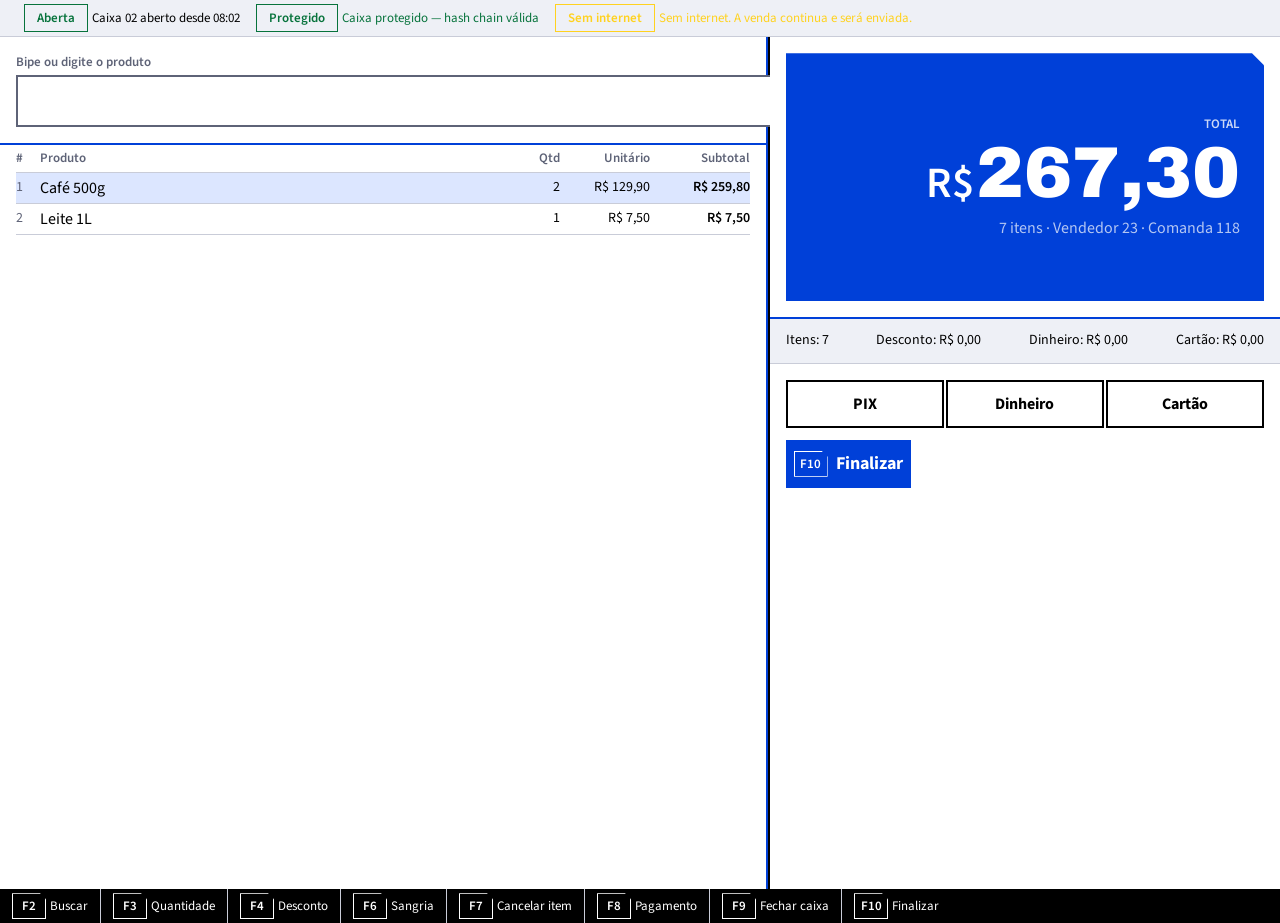
<file: mikella/frontend/src/features/caixa/ui/cash-spike.html>
<!DOCTYPE html>
<html lang="pt-BR">
<head>
  <meta charset="UTF-8" />
  <meta name="viewport" content="width=device-width, initial-scale=1.0" />
  <title>Mikella ERP — Caixa (PDV)</title>
  <!--
    Spike visual: tela de caixa (PDV) — o coração do produto.
    Identidade "Letreiro e Livro-caixa": cobalto / preto / branco.

    Conforme 08_IDENTIDADE_VISUAL_E_UX.md §10.1:
    - Modo Dia (branco/papel, preto) — padrão operacional (VIS-010)
    - Zero border-radius em tudo (VIS-040)
    - Corte-M no bloco do total (assinatura, §7.1)
    - Tabela em fita: réguas 1px linha, números à direita, tabulares (§7.4, VIS-021)
    - Número grande: 56-72px, Display ou texto 900, sobre azul-600 (§6.4, VIS-001)
    - Barra de status fixa: sessão / segurança / internet (§9.3)
    - Atalhos visíveis no rodapé (§9.4, UX-021)
    - Fontes: Archivo (Display) + Source Sans 3 (Texto), woff2 local

    Proibições aplicadas (§4.1):
    - NADA de border-radius, gradiente, glass, neon, sombra difusa
    - NADA de cards, grade, hero padrão
    - NADA de números inventados (dados de exemplo reais)
    - NADA de emoji
  -->
  <link rel="stylesheet" href="../../../shared/design/tokens.css" />
  <link rel="stylesheet" href="../../../shared/design/fontes.css" />
  <link rel="stylesheet" href="../../../shared/ui/forms.css" />
  <link rel="stylesheet" href="./cash-spike.css" />
</head>

<body data-tema="dia">

  <!-- Barra de status fixa (§9.3) -->
  <div class="barra-status-caixa">
    <!-- [EXEMPLO] Caixa 02 / 08:02 / status são ilustrativos -->
   <span class="item"><span class="marca-estado marca-aberta">Aberta</span> Caixa 02 aberto desde 08:02</span>
   <span class="item segurado"><span class="marca-estado marca-pago">Protegido</span> Caixa protegido — hash chain válida</span>
   <span class="item offline"><span class="marca-estado marca-atencao">Sem internet</span> Sem internet. A venda continua e será enviada.</span>
  </div>

  <main class="caixa-layout">

    <!-- Coluna esquerda: busca + fita de itens -->
    <div class="caixa-operador">

      <!-- Campo de bipagem (§10.1, UX-020) -->
      <div class="busca-container">
        <label for="busca-produto">Bipe ou digite o produto</label>
        <input id="busca-produto" type="text" class="busca-campo" autocomplete="off" autocapitalize="none" />
      </div>

      <!-- Fita de itens (dados reais de exemplo — §4.2 teste 5) -->
      <div class="fita-itens">

        <div class="fita-header">
          <span>#</span>
          <span>Produto</span>
          <span class="numero-direita">Qtd</span>
          <span class="numero-direita">Unitário</span>
          <span class="numero-direita">Subtotal</span>
        </div>

        <div class="fita-linha selecionada">
          <span class="item-numero">1</span>
          <span class="item-nome">Café 500g</span>
          <span class="item-qtd">2</span>
          <span class="item-unitario">R$ 129,90</span>
          <span class="item-subtotal">R$ 259,80</span>
        </div>

        <div class="fita-linha">
          <span class="item-numero">2</span>
          <span class="item-nome">Leite 1L</span>
          <span class="item-qtd">1</span>
          <span class="item-unitario">R$ 7,50</span>
          <span class="item-subtotal">R$ 7,50</span>
        </div>
      </div>
    </div>

    <!-- Coluna direita: total + pagamento -->
    <div class="caixa-total">

      <!-- Bloco do total (dominante, VIS-001) -->
      <div class="bloco-total">
        <span class="label">TOTAL</span>
        <div class="valor">
          <span class="moeda">R$ </span>
          <span class="numero">267,30</span>
        </div>
        <!-- [EXEMPLO] 7 itens / Vendedor 23 / Comanda 118 são dados ilustrativos -->
        <div class="meta">7 itens · Vendedor 23 · Comanda 118</div>
      </div>

      <!-- Resumo -->
      <div class="resumo-itens">
        <div><span class="label">Itens:</span> 7</div>
        <div><span class="label">Desconto:</span> R$ 0,00</div>
        <div><span class="label">Dinheiro:</span> R$ 0,00</div>
        <div><span class="label">Cartão:</span> R$ 0,00</div>
      </div>

      <!-- Pagamento: métodos secundários + Finalizar primária (VIS-001) -->
      <div class="area-pagamento">
        <div class="botoes-pagamento">
          <button type="button" class="btn-pagamento secundario">PIX</button>
          <button type="button" class="btn-pagamento secundario">Dinheiro</button>
          <button type="button" class="btn-pagamento secundario">Cartão</button>
        </div>

        <!-- Única ação primária da tela (VIS-001) -->
        <button type="button" class="btn-finalizar">
          <span class="tecla-atalho">F10</span> Finalizar
        </button>
      </div>
    </div>
  </main>

  <!-- Rodapé de atalhos (§9.4, UX-021) -->
  <div class="rodape-atalhos">
    <span class="item"><span class="tecla-atalho">F2</span> Buscar</span>
    <span class="item"><span class="tecla-atalho">F3</span> Quantidade</span>
    <span class="item"><span class="tecla-atalho">F4</span> Desconto</span>
    <span class="item"><span class="tecla-atalho">F6</span> Sangria</span>
    <span class="item"><span class="tecla-atalho">F7</span> Cancelar item</span>
    <span class="item"><span class="tecla-atalho">F8</span> Pagamento</span>
    <span class="item"><span class="tecla-atalho">F9</span> Fechar caixa</span>
    <span class="item"><span class="tecla-atalho">F10</span> Finalizar</span>
  </div>

</body>
</html>
</file>
<file: mikella/frontend/src/shared/design/tokens.css>
/* ─────────────────────────────────────────────────────────────────────────
   Mikella Design System — Tokens de núcleo
   Baseado em 08_IDENTIDADE_VISUAL_E_UX.md §5.2, §6.4, §7.1, §7.8

   REGRA (VIS-110): Nenhum valor de cor, tamanho de fonte ou espaçamento
   hardcoded fora deste arquivo. Toda variação usa estas variáveis.

   Paleta fechada: cobalto / preto / branco / papel / cinza-500 +
   estados funcionais (amarelo, vermelho, verde). Nada de neon, rosa,
   roxo, ou gradientes (VIS-007, §4.1).

   Fontes: Archivo (Display) + Source Sans 3 (Texto).
   As fontes reais são carregadas via fontes.css (woff2 local).
   Estas variáveis são o stack de fallback (VIS-032: texto aparece
   imediatamente e troca sem mudar layout).
───────────────────────────────────────────────────────────────────────── */

:root {
  /* ════════════════════════════════════════════════════════════════════
     CORES — Paleta fechada (5.2)
     ════════════════════════════════════════════════════════════════════ */

  /* Cor-assinatura */
  --azul-600:  #0040D8;   /* cor da marca, ações primárias, bloco do total */
  --azul-700:  #0030A8;   /* estado pressionado/hover sobre azul-600 */
  --cobalto-600: var(--azul-600); /* alias canônico citado na especificação */
  --cobalto-700: var(--azul-700);

  /* Azul em fundos escuros */
  --azul-300:  #7DA2FF;   /* texto e ícone azul no modo Noite */
  --azul-100:  #DCE6FF;   /* fundo de linha selecionada */

  /* Preto / branco / papel (base) */
  --preto:     #000000;   /* tinta: texto, contornos, trilho de navegação */
  --branco:    #FFFFFF;   /* papel: fundo de trabalho */
  --papel:     #EEF0F6;   /* fundo de área no modo Dia, painéis laterais */

  /* Cinza e linha (texto secundário + réguas do livro) */
  --cinza-500: #5E6377;   /* texto secundário e bordas de campo */
  --linha:     #C9CCD8;   /* APENAS réguas decorativas do livro (VIS-073) */

  /* Modo Noite */
  --noite-2:   #141623;   /* painéis no modo Noite */

  /* Estados funcionais — sempre com texto + forma ao lado (VIS-300) */
  --amarelo:          #FFD21F;  /* aviso / validade a vencer */
  --vermelho:         #C81E16;  /* perigo / diferença de caixa / estoque crítico */
  --verde:            #07733C;  /* confirmação / conferido */
  --vermelho-claro:   #FF6B5E;  /* perigo no modo Noite */
  --verde-claro:      #3DD68C;  /* sucesso no modo Noite */

  /* ════════════════════════════════════════════════════════════════════
     CORTES (45°) — Assinatura visual (7.1)
     Sempre canto superior direito cortado a 45°. Zero border-radius (VIS-040).
     ════════════════════════════════════════════════════════════════════ */

  --corte-s: 6px;   /* botões, campos, marcas de estado */
  --corte-m: 12px;  /* painéis, diálogos, bloco do total */
  --corte-l: 24px;  /* painéis de destaque no modo Rua */

  /* ════════════════════════════════════════════════════════════════════
     ESPAÇAMENTO — Escala de 4px (7.8)
     ════════════════════════════════════════════════════════════════════ */

  --espaco-0: 0;
  --espaco-1: 4px;
  --espaco-2: 8px;
  --espaco-3: 12px;
  --espaco-4: 16px;
  --espaco-5: 24px;
  --espaco-6: 32px;
  --espaco-7: 48px;
  --espaco-8: 64px;
  --espaco-9: 96px;

  /* ════════════════════════════════════════════════════════════════════
     TIPOGRAFIA — Escala (6.4)
     Display: Archivo (condensada, extra-pesada, industrial)
     Texto: Source Sans 3 (neutra, aberta, legível)
     Fontes locais via fontes.css; fallback do sistema via tokens (VIS-032).
     ════════════════════════════════════════════════════════════════════ */

  --fonte-display: "Archivo", "Arial Narrow", "Helvetica Neue", sans-serif;
  --fonte-texto:   "Source Sans 3", "Segoe UI", "Noto Sans", sans-serif;

  --tamanho-numero-caixa: 5rem;   /* 80px em 16px base */
  --tamanho-display-l:    2.75rem; /* 44px */
  --tamanho-display-m:    2rem;    /* 32px */
  --tamanho-titulo:       1.25rem; /* 20px */
  --tamanho-subtitulo:    1rem;    /* 16px */
  --tamanho-texto:        0.875rem;/* 14px — padrão da interface */
  --tamanho-texto-caixa:  1rem;    /* 16px — lista de itens da venda */
  --tamanho-auxiliar:     0.8125rem; /* 13px — legendas, metadados */

  --peso-display: 800;
  --peso-titulo:  700;
  --peso-subtitulo: 600;
  --peso-texto:   400;
  --peso-texto-negrito: 700;
  --peso-numero-caixa: 900;

  /* ════════════════════════════════════════════════════════════════════
     FORMAS (5 formas do sistema — 7)
     Cada forma é uma classe utilitária. VIS-040: raio de borda zero.
     ════════════════════════════════════════════════════════════════════ */

  /* Corte-D, Corte-M, Corte-L: retângulo com canto superior direito cortado 45° */
  /* Selo: pentágono (ponta à direita) — definido em ui/selo/ */
  /* Marca de estado: pílula retangular com Corte-S — definida em ui/marca-estado/ */
  /* Régua: linha 1px — definida em ui/tabela-fita/ */
  /* Letreiro: letras-bloco — definida em ui/letreiro/ */
}

/* ════════════════════════════════════════════════════════════════════════
   TEMA DIA — padrão operacional (5.3, VIS-010)
   75% branco/papel, 18% preto, 6% azul, 1% estados
   ════════════════════════════════════════════════════════════════════════ */
[data-tema="dia"] {
  --fundo:   var(--branco);
  --painel:  var(--papel);
  --texto:   var(--preto);
  --texto-2: var(--cinza-500);
  --destaque: var(--azul-600);
  --borda:   var(--cinza-500);
  --selecao-bg: var(--azul-100);
  --rifa-status: var(--preto);
}

/* ════════════════════════════════════════════════════════════════════════
   TEMA NOITE — uso prolongado em ambiente escuro (5.3)
   Fundo preto + noite-2, texto branco, azul-300 para destaque
   ════════════════════════════════════════════════════════════════════════ */
[data-tema="noite"] {
  --fundo:   var(--preto);
  --painel:  var(--noite-2);
  --texto:   var(--branco);
  --texto-2: var(--cinza-500);
  --destaque: var(--azul-300);
  --borda:   var(--cinza-500);
  --selecao-bg: var(--azul-100);
  --rifa-status: var(--preto);
}

/* ════════════════════════════════════════════════════════════════════════
   TEMA RUA — landing, portal, ativação (5.3)
   55% azul, 25% preto, 20% branco
   ════════════════════════════════════════════════════════════════════════ */
[data-tema="rua"] {
  --fundo:   var(--azul-600);
  --painel:  var(--azul-600);
  --texto:   var(--branco);
  --texto-2: var(--branco);
  --destaque: var(--amarelo);
  --borda:   var(--preto);
  --selecao-bg: var(--azul-100);
  --rifa-status: var(--preto);
}

/* ════════════════════════════════════════════════════════════════════════
   ESTILOS BASE (6.1, 6.2, 6.25)
   ════════════════════════════════════════════════════════════════════════ */

/* Fonte do sistema como fallback até fontes locais carregar (VIS-032) */
html {
  font-size: 16px;
  scroll-behavior: manual; /* sem parallax (§4.1) */
}

body {
  margin: 0;
  font-family: var(--fonte-texto);
  font-size: var(--tamanho-texto);
  font-weight: var(--peso-texto);
  line-height: 1.4;
  -webkit-font-smoothing: auto;
  -moz-osx-font-smoothing: auto;
}

/* Algarismos tabulares + lining em todos os lugares (VIS-021) */
*, *::before, *::after {
  font-feature-settings: "tnum" 1, "lnum" 1;
}

/* Zero border-radius em todo o sistema (VIS-040) */
* {
  border-radius: 0;
}

/* Sem sombra difusa (VIS-072, §4.1) */
* {
  --shadow-soft: none;
  box-shadow: none;
}
</file>
<file: mikella/frontend/src/shared/design/fontes.css>
/* ─────────────────────────────────────────────────────────────────────────
   Mikella Design System — Carregamento de fontes
   08_IDENTIDADE_VISUAL_E_UX.md §6, §14.1

   Fontes (SIL OFL 1.1 — licença livre, verificada):
   - Archivo (Display): fontealternativa.com / github.com/google/fonts
   - Source Sans 3 (Texto): github.com/adobe-fonts/source-sans

   VIS-030: fontes locais em woff2, subconjunto latino (inclui ç, ã, õ, R$, −)
   VIS-031: orçamento ~120 KB — 7 arquivos = 103 KB ✓
   VIS-032: font-display: swap — texto aparece imediato na fonte de sistema,
            troca sem mudar layout (size-adjust para reservar métricas)
   VIS-033: licença OFL no repositório oficial, algarismos tabulares ✓

   A ordem do fallback: Archivo → Arial Narrow; Source Sans 3 → Segoe UI.
   font-feature-settings forçado globalmente em tokens.css ("tnum" 1, "lnum" 1).
───────────────────────────────────────────────────────────────────────── */

/* ─── Archivo (Display) — pesos usados: 800 (extra-bold), 900 (black) ─── */

@font-face {
  font-family: "Archivo";
  src: url("./fontes/Archivo-800.woff2") format("woff2");
  font-weight: 800;
  font-display: swap;
}

@font-face {
  font-family: "Archivo";
  src: url("./fontes/Archivo-900.woff2") format("woff2");
  font-weight: 900;
  font-display: swap;
}

@font-face {
  font-family: "Archivo";
  src: url("./fontes/Archivo-700.woff2") format("woff2");
  font-weight: 700;
  font-display: swap;
}

/* ─── Source Sans 3 (Texto) — pesos usados: 400, 600, 700, 900 ─── */

@font-face {
  font-family: "Source Sans 3";
  src: url("./fontes/SourceSans3-400.woff2") format("woff2");
  font-weight: 400;
  font-display: swap;
}

@font-face {
  font-family: "Source Sans 3";
  src: url("./fontes/SourceSans3-600.woff2") format("woff2");
  font-weight: 600;
  font-display: swap;
}

@font-face {
  font-family: "Source Sans 3";
  src: url("./fontes/SourceSans3-700.woff2") format("woff2");
  font-weight: 700;
  font-display: swap;
}

@font-face {
  font-family: "Source Sans 3";
  src: url("./fontes/SourceSans3-900.woff2") format("woff2");
  font-weight: 900;
  font-display: swap;
}
</file>
<file: mikella/frontend/src/shared/ui/forms.css>
/* ─────────────────────────────────────────────────────────────────────────
   Mikella Design System — Formas geométricas (5 formas do sistema)
   08_IDENTIDADE_VISUAL_E_UX.md §7

   VIS-040: raio de borda ZERO em todo o sistema. Nada de border-radius.
   VIS-041: clip-path polígono estático; ≤30 elementos com corte por tela.
   VIS-042: contorno 2px preto (ou 1px cinza-500); réguas 1px linha.
   4.1: NADA de sombra difusa, gradiente, glass, neon.

   As 5 formas (não mais formas genéricas):
   1. Corte  (7.1)  — canto superior direito cortado a 45°
   2. Selo   (7.2)  — pentágono, ponta à direita
   3. Marca  (7.3)  — pílula retangular com Corte-S
   4. Régua  (7.4)  — linha horizontal 1px
   5. Letreiro (7.5)— letras-bloco (implementado em HTML, não CSS)
───────────────────────────────────────────────────────────────────────── */

/* ════════════════════════════════════════════════════════════════════════
   FORMA 1: CORTE — assinatura visual
   Retângulo com canto superior direito cortado a 45°.
   VIS-041: clip-path polígono sobre elemento (sem animar).
   Variantes de tamanho do corte: 6px / 12px / 24px.
   ════════════════════════════════════════════════════════════════════════ */

.corte-s {
  clip-path: polygon(0 0, calc(100% - var(--corte-s)) 0, 100% var(--corte-s), 100% 100%, 0 100%);
}

.corte-m {
  clip-path: polygon(0 0, calc(100% - var(--corte-m)) 0, 100% var(--corte-m), 100% 100%, 0 100%);
}

.corte-l {
  clip-path: polygon(0 0, calc(100% - var(--corte-l)) 0, 100% var(--corte-l), 100% 100%, 0 100%);
}

/* Aninha: elemento externo preto com filho branco recuado (VIS-041) */
.corte-borda {
  position: relative;
  display: inline-block;
}
.corte-borda::after {
  content: "";
  position: absolute;
  inset: 2px; /* recuo do contorno 2px */
  clip-path: polygon(0 0, calc(100% - var(--corte-s)) 0, 100% var(--corte-s), 100% 100%, 0 100%);
  background: var(--fundo, var(--branco));
  z-index: 1;
}
.corte-borda > * {
  position: relative;
  z-index: 2;
}

/* ════════════════════════════════════════════════════════════════════════
   FORMA 2: SELO — pentágono (ponta à direita)
   Máximo 3 por tela (VIS-001, §4.2). Estado importante.
   VIS-043: sempre tem texto. Forma e texto repetem a cor.
   ════════════════════════════════════════════════════════════════════════ */

.selo {
  display: inline-flex;
  align-items: center;
  justify-content: center;
  padding: var(--espaco-1) var(--espaco-3);
  font-family: var(--fonte-display);
  font-size: var(--tamanho-auxiliar);
  font-weight: var(--peso-display);
  text-transform: uppercase;
  letter-spacing: 0.05em;
  /* Pentágono: ponta à direita */
  clip-path: polygon(0 0, 60% 0, 100% 50%, 60% 100%, 0 100%);
  white-space: nowrap;
  line-height: 1.3;
}

/* Variantes de cor do selo (7.2) */
.selo-atencao    { background: var(--amarelo);        color: var(--preto); }
.selo-perigo     { background: var(--vermelho);       color: var(--branco); }
.selo-confirmacao { background: var(--verde);        color: var(--branco); }
.selo-marca      { background: var(--azul-600);       color: var(--branco); }
.selo-bloqueado  { background: var(--branco); border: 2px dashed var(--preto); color: var(--preto); }

/* Inclinação -2 a -3° só no modo Rua (7.2) */
[data-tema="rua"] .selo-rua {
  transform: rotate(-2deg);
}

/* ════════════════════════════════════════════════════════════════════════
   FORMA 3: MARCA DE ESTADO — pílula retangular com Corte-S
   Tabelas e listas. Texto em caixa de frase, 13px, peso 600.
   VIS-004: proximidade (rótulo colado ao campo).
   ════════════════════════════════════════════════════════════════════════ */

.marca-estado {
  display: inline-flex;
  align-items: center;
  gap: var(--espaco-1);
  padding: var(--espaco-1) var(--espaco-3);
  font-family: var(--fonte-texto);
  font-size: var(--tamanho-auxiliar);
  font-weight: var(--peso-subtitulo);
  font-feature-settings: "tnum" 1, "lnum" 1, "smcp" off;
  text-transform: none; /* caixa de frase, nunca maiúsculas (7.3) */
  letter-spacing: 0;
  border: 1px solid transparent;
  clip-path: inset(0); /* sem borda arredondada, sem corte por padrão */
}

/* Indicador à esquerda — quadrado ou triângulo (7.3) */
.marca-indicador {
  width: var(--espaco-2);
  height: var(--espaco-2);
  flex-shrink: 0;
  display: inline-block;
}
.marca-triangulo .marca-indicador {
  clip-path: polygon(0 0, 100% 50%, 0 100%);
}
.marca-quadrado .marca-indicador {
  /* retângulo puro, sem border-radius (VIS-040) */
}

/* Estados de cor da marca (7.3 + 5.2) */
.marca-aberta    { color: var(--verde);    border-color: var(--verde); }
.marca-fechamento { color: var(--amarelo); border-color: var(--amarelo); }
.marca-atencao   { color: var(--amarelo);  border-color: var(--amarelo); }
.marca-pendente  { color: var(--cinza-500); border-color: var(--cinza-500); }
.marca-pago      { color: var(--verde);    border-color: var(--verde); }
.marca-perigo    { color: var(--vermelho); border-color: var(--vermelho); }

/* ════════════════════════════════════════════════════════════════════════
   FORMA 4: RÉGUA — linha horizontal 1px
   Organiza tabelas e listas como livro contábil (7.4, VIS-045).
   ════════════════════════════════════════════════════════════════════════ */

.regua {
  border-top: 1px solid var(--linha);
}

.regua-total {
  border-top: 2px solid var(--preto); /* soma */
}

.regua-fina {
  border-bottom: 1px solid var(--linha);
}

/* ════════════════════════════════════════════════════════════════════════
   BOTÕES (Seção 12)
   ════════════════════════════════════════════════════════════════════════ */

.btn {
  display: inline-flex;
  align-items: center;
  justify-content: center;
  font-family: var(--fonte-texto);
  font-weight: var(--peso-subtitulo);
  font-size: var(--tamanho-texto);
  text-decoration: none;
  cursor: pointer;
  border: none;
  border: 2px solid transparent;
  padding: var(--espaco-2) var(--espaco-4);
  height: 40px; /* VIS-071: altura padrão 40px */
  transition: background-color 0.15s ease, border-color 0.15s ease;
}

/* Botão primário: fundo azul-600, texto branco (12.1) */
.btn-primario {
  background: var(--azul-600);
  color: var(--branco);
  border-color: var(--azul-600);
}
.btn-primario:hover   { background: var(--azul-700); border-color: var(--azul-700); }
.btn-primario:active  { transform: scale(0.98); }

/* Botão secundário: fundo branco, contorno 2px preto */
.btn-secundario {
  background: var(--fundo, var(--branco));
  color: var(--texto, var(--preto));
  border-color: var(--preto);
}
.btn-secundario:hover {
  background: var(--painel, var(--papel));
}

/* Botão terciário: texto azul, sem fundo */
.btn-terciario {
  background: transparent;
  color: var(--azul-600);
  border-color: transparent;
  text-decoration: underline;
}
.btn-terciario:hover { background: var(--azul-100); }

/* Botão perigoso: fundo vermelho (12.1) */
.btn-perigo {
  background: var(--vermelho);
  color: var(--branco);
  border-color: var(--vermelho);
}

/* Botão do caixa: 48px (VIS-071) */
.btn-caixa {
  height: 48px;
  width: 100%;
  font-size: var(--tamanho-subtitulo);
}

/* Foco visível: inversão de cor + barra de 4px na base (12.1) */
.btn:focus-visible,
.campo:focus-visible {
  outline: 2px solid var(--destaque);
  outline-offset: 0;
  box-shadow: inset 0 -4px 0 var(--destaque); /* barra 4px base */
}

/* ════════════════════════════════════════════════════════════════════════
   CAMPOS (12.2)
   ════════════════════════════════════════════════════════════════════════ */

.campo-grupo {
  display: flex;
  flex-direction: column;
  margin-bottom: var(--espaco-2);
}

.campo-grupo > label,
.campo-grupo > .campo-label {
  font-family: var(--fonte-texto);
  font-size: var(--tamanho-auxiliar);
  font-weight: var(--peso-subtitulo);
  color: var(--texto-2, var(--cinza-500));
  margin-bottom: var(--espaco-1);
}

.campo {
  display: block;
  width: 100%;
  padding: var(--espaco-2) var(--espaco-2);
  font-family: var(--fonte-texto);
  font-size: var(--tamanho-texto);
  font-weight: var(--peso-texto);
  color: var(--texto, var(--preto));
  background: var(--fundo, var(--branco));
  border: 2px solid var(--borda, var(--cinza-500));
  height: 40px; /* VIS-071 */
}

.campo:focus {
  border-color: var(--preto);
  border-width: 2px;
}

.campo.erro {
  border-color: var(--vermelho);
}

.campo-label {
  font-family: var(--fonte-texto);
  font-size: var(--tamanho-auxiliar);
  font-weight: var(--peso-subtitulo);
  color: var(--texto-2, var(--cinza-500));
  margin-bottom: var(--espaco-1);
  display: block;
}

/* Campo de valor: número tabular, R$ fixo, direita (VIS-021, 12.3) */
.campo-valor {
  text-align: right;
  font-family: var(--fonte-texto);
  font-feature-settings: "tnum" 1, "lnum" 1;
  direction: ltr;
}

/* ════════════════════════════════════════════════════════════════════════
   PAINEL (12.6)
   Corte-M, contorno 2px, cabeçalho com título 20px
   ════════════════════════════════════════════════════════════════════════ */

.painel {
  background: var(--painel, var(--branco));
  border: 2px solid var(--preto);
  position: relative;
}

.painel.corte-m {
  clip-path: polygon(0 0, calc(100% - var(--corte-m)) 0, 100% var(--corte-m), 100% 100%, 0 100%);
}

.painel-cabecalho {
  font-family: var(--fonte-texto);
  font-size: var(--tamanho-titulo);
  font-weight: var(--peso-titulo);
  padding: var(--espaco-3) var(--espaco-4);
  border-bottom: 1px solid var(--linha);
}

.painel-corpo {
  padding: var(--espaco-3) var(--espaco-4);
}

/* ════════════════════════════════════════════════════════════════════════
   TABELA EM FITA (12.4, VIS-045)
   Réguas de 1px, cabeçalho caixa de frase peso 600,
   números à direita, linha selecionada invertida.
   ═══════════════════════════════════════════════════════════════════════─ */

.tabela-fita {
  width: 100%;
  border-collapse: collapse;
  font-family: var(--fonte-texto);
}

.tabela-fita th {
  text-align: left;
  font-size: var(--tamanho-auxiliar);
  font-weight: var(--peso-subtitulo);
  color: var(--texto-2, var(--cinza-500));
  padding: var(--espaco-2) 0;
  border-bottom: 1px solid var(--linha);
  text-transform: capitalize;
}

.tabela-fita th.numero { text-align: right; }

.tabela-fita td {
  padding: var(--espaco-1) 0;
  border-bottom: 1px solid var(--linha);
}

.tabela-fita td.numero {
  text-align: right;
  font-feature-settings: "tnum" 1, "lnum" 1;
}

.tabela-fita tr.selecionado {
  background: var(--azul-100);
  color: var(--preto);
}

.tabela-fita .total-row td {
  border-top: 2px solid var(--preto);
  font-weight: var(--peso-titulo);
}

/* ════════════════════════════════════════════════════════════════════════
   BARRA DE ESTADO (9.3)
   Faixa fixa no topo: sessão, segurança, internet/backup
   ════════════════════════════════════════════════════════════════════════ */

.barra-estado {
  display: flex;
  align-items: center;
  gap: var(--espaco-3);
  background: var(--painel, var(--papel));
  border-bottom: 1px solid var(--linha);
  padding: var(--espaco-1) var(--espaco-4);
  font-family: var(--fonte-texto);
  font-size: var(--tamanho-auxiliar);
  font-weight: var(--peso-texto);
  color: var(--texto-2, var(--cinza-500));
  flex-wrap: wrap;
}

.barra-estado .item {
  display: inline-flex;
  align-items: center;
  gap: var(--espaco-1);
}

.barra-estado .item.segurado {
  color: var(--verde);
}

.barra-estado .item.offline {
  color: var(--amarelo);
}

/* ════════════════════════════════════════════════════════════════════════
   TRILHO DE NAVEGAÇÃO (9.2, VIS-007)
   Preto, 176px, texto branco, seleção cobalto invertida (UX-007)
   ════════════════════════════════════════════════════════════════════════ */

.trilho-nav {
  position: fixed;
  top: 0; left: 0; bottom: 0;
  width: 176px;
  background: var(--preto);
  display: flex;
  flex-direction: column;
  gap: var(--espaco-1);
  padding: var(--espaco-5) var(--espaco-3);
}

.trilho-nav a {
  display: block;
  padding: var(--espaco-2) var(--espaco-2);
  color: var(--branco);
  text-decoration: none;
  font-family: var(--fonte-texto);
  font-size: var(--tamanho-texto);
  font-weight: var(--peso-subtitulo);
  transition: background-color 0.15s ease;
}

.trilho-nav a.ativo {
  background: var(--azul-600);
  color: var(--branco);
  /* seleção por inversão de cor (VIS-011) */
}

.trilho-nav a:hover:not(.ativo) {
  background: var(--papel);
  color: var(--preto);
}

/* ════════════════════════════════════════════════════════════════════════
   CONTADOR DE COTA (UX-034, 12.8)
   Texto "61 de 85" em 16px peso 700 + barra chapada com marcas
   ════════════════════════════════════════════════════════════════════════ */

.contador-cota {
  display: flex;
  align-items: center;
  gap: var(--espaco-2);
  font-family: var(--fonte-texto);
  font-size: 1rem;
  font-weight: var(--peso-titulo);
}

.contador-barra {
  flex: 1;
  height: 8px;
  background: var(--cinza-500);
  position: relative;
  border: 1px solid var(--preto);
}

.contador-barra::before {
  content: "";
  display: block;
  height: 100%;
  width: var(--progresso, 70%); /* calculado dinamicamente */
  background: var(--amarelo);
}

/* Passa de 80%: amarelo + selo atenção */
.contador-cota.umero {
  --progresso: 80%;
}

/* 100%: vermelho + selo perigo */
.contador-cota.critico {
  --progresso: 100%;
}

/* ════════════════════════════════════════════════════════════════════════
   TECLA (atalho) — caixa com Corte-S (12.9)
   ════════════════════════════════════════════════════════════════════════ */

.tecla {
  display: inline-flex;
  align-items: center;
  justify-content: center;
  font-family: var(--fonte-texto);
  font-size: var(--tamanho-auxiliar);
  font-weight: var(--peso-subtitulo);
  width: 28px;
  height: 28px;
  border: 1px solid var(--preto);
  background: var(--fundo, var(--branco));
  color: var(--texto, var(--preto));
  clip-path: polygon(0 0, calc(100% - var(--corte-s)) 0, 100% var(--corte-s), 100% 100%, 0 100%);
  white-space: nowrap;
}

/* ════════════════════════════════════════════════════════════════════════
   NÚMERO GRANDE (VIS-001, 6.4)
   Usado no total do caixa, saldos, faturamento
   ════════════════════════════════════════════════════════════════════════ */

.numero-grande {
  font-family: var(--fonte-display);
  font-size: var(--tamanho-numero-caixa);
  font-weight: var(--peso-numero-caixa);
  color: var(--destaque, var(--azul-600));
  font-feature-settings: "tnum" 1, "lnum" 1;
  line-height: 1;
}

.numero-grande.branco { color: var(--branco); }
.numero-grande.preto { color: var(--preto); }
</file>
<file: mikella/frontend/src/shared/ui/window-controls.css>
/* ─────────────────────────────────────────────────────────────────────────
   Controles da janela Mikella
   - Em modo janela o Windows desenha a barra nativa (arrastar, encaixar,
     maximizar, redimensionar): a barra customizada fica oculta.
   - Em tela cheia a barra nativa não existe, então a customizada aparece ao
     aproximar o ponteiro da extremidade superior direita ou ao focar por
     teclado.
   ───────────────────────────────────────────────────────────────────────── */

.mikella-window-bar {
  position: fixed;
  top: 0;
  right: 0;
  z-index: 9999;
  display: none;
  align-items: center;
  height: 38px;
  background: #000000;
  border-bottom: 2px solid #000000;
  border-left: 2px solid #000000;
  user-select: none;
  opacity: 1;
  transform: translateY(0);
  transition:
    opacity 180ms ease,
    transform 180ms ease;
}

body.em-tela-cheia .mikella-window-bar {
  display: flex;
}

/* Zona sensora: só existe (e recebe ponteiro) em tela cheia. */
.mikella-win-sensor {
  display: none;
  position: fixed;
  top: 0;
  right: 0;
  width: 280px;
  height: 18px;
  z-index: 9998;
}

body.em-tela-cheia .mikella-win-sensor {
  display: block;
}

body.em-tela-cheia .mikella-window-bar {
  opacity: 0;
  transform: translateY(-14px);
  pointer-events: none;
}

body.em-tela-cheia .mikella-window-bar.revelada,
body.em-tela-cheia .mikella-window-bar:focus-within {
  opacity: 1;
  transform: translateY(0);
  pointer-events: auto;
}

.mikella-win-btn {
  display: inline-flex;
  align-items: center;
  justify-content: center;
  gap: 6px;
  height: 38px;
  padding: 0 12px;
  background: #000000;
  color: #ffffff;
  border: none;
  border-left: 1px solid rgba(255, 255, 255, 0.25);
  font-family: var(--fonte-display, "Archivo", sans-serif);
  font-size: 0.82rem;
  font-weight: 900;
  letter-spacing: 0.05em;
  cursor: pointer;
  outline: none;
  transition:
    background 100ms ease,
    color 100ms ease;
}

.mikella-win-btn:hover {
  background: #ffffff;
  color: #000000;
}

.mikella-win-btn:focus-visible {
  outline: 3px solid var(--amarelo, #ffd21f);
  outline-offset: -3px;
}

.mikella-win-btn.fs-active {
  background: var(--amarelo, #ffd21f);
  color: #000000;
}

.mikella-win-btn.btn-close:hover {
  background: var(--vermelho, #c81e16);
  color: #ffffff;
}

.mikella-win-btn svg {
  width: 14px;
  height: 14px;
  fill: currentColor;
  flex-shrink: 0;
}

@media (prefers-reduced-motion: reduce) {
  .mikella-window-bar {
    transition: none;
  }
}

@media (max-width: 600px) {
  .mikella-win-btn span {
    display: none;
  }
  .mikella-win-btn {
    padding: 0 10px;
  }
}
</file>
<file: mikella/frontend/src/shared/ui/grafico.css>
/* ─────────────────────────────────────────────────────────────────────────
   Gráficos SVG — linguagem visual do Mikella (traço preto, cor chapada,
   zero gradiente, zero border-radius). Só tokens do design system.
   ───────────────────────────────────────────────────────────────────────── */

.grafico {
  display: block;
  width: 100%;
  height: auto;
  overflow: visible;
}

.grafico text {
  font-family: var(--fonte-texto);
  font-size: 11px;
  fill: var(--cinza-500);
}

.grafico-grade {
  stroke: var(--linha);
  stroke-width: 1;
  stroke-dasharray: 3 4;
}

.grafico-eixo {
  stroke: var(--preto);
  stroke-width: 1.5;
}

.grafico-rotulo {
  font-size: 10px;
  fill: var(--cinza-500);
}

.grafico-eixo-rotulo {
  font-size: 10px;
  fill: var(--cinza-500);
}

.grafico-valor {
  font-size: 10px;
  font-weight: 700;
  fill: var(--preto);
}

/* Barras verticais */
.grafico-barra {
  fill: var(--azul-600);
}

.grafico-barra-entrada {
  fill: var(--azul-600);
}

.grafico-barra-saida {
  fill: var(--vermelho);
}

/* Barras horizontais */
.grafico-trilho {
  fill: var(--papel);
}

.grafico-rotulo-horizontal {
  font-size: 11px;
  font-weight: 700;
  fill: var(--preto);
}

.grafico-valor-horizontal {
  font-size: 11px;
  font-weight: 700;
  fill: var(--preto);
}

/* Cascata do DRE */
.grafico-barra-total {
  fill: var(--azul-600);
}

.grafico-barra-delta-negativo {
  fill: var(--vermelho);
}

.grafico-barra-delta-positivo {
  fill: var(--verde);
}

/* Rosca */
.grafico-fatia {
  fill: none;
}

.grafico-fatia-1 {
  stroke: var(--azul-600);
}

.grafico-fatia-2 {
  stroke: var(--preto);
}

.grafico-fatia-3 {
  stroke: var(--verde);
}

.grafico-fatia-4 {
  stroke: var(--amarelo);
}

.grafico-fatia-5 {
  stroke: var(--vermelho);
}

.grafico-fatia-6 {
  stroke: var(--cinza-500);
}

.grafico-centro-valor {
  font-family: var(--fonte-display);
  font-size: 17px;
  font-weight: 900;
  fill: var(--preto);
}

.grafico-centro-rotulo {
  font-size: 10px;
  text-transform: uppercase;
  letter-spacing: 0.12em;
  fill: var(--cinza-500);
}

/* Legenda da rosca */
.grafico-legenda {
  list-style: none;
  margin: var(--espaco-2) 0 0;
  padding: 0;
  display: flex;
  flex-direction: column;
  gap: 6px;
}

.grafico-legenda li {
  display: flex;
  align-items: center;
  gap: var(--espaco-2);
  font-size: 0.85rem;
}

.grafico-cor {
  width: 12px;
  height: 12px;
  flex: 0 0 12px;
  border: 1px solid var(--preto);
}

.grafico-cor-1 {
  background: var(--azul-600);
}

.grafico-cor-2 {
  background: var(--preto);
}

.grafico-cor-3 {
  background: var(--verde);
}

.grafico-cor-4 {
  background: var(--amarelo);
}

.grafico-cor-5 {
  background: var(--vermelho);
}

.grafico-cor-6 {
  background: var(--cinza-500);
}

.grafico-legenda-rotulo {
  flex: 1;
  font-weight: 700;
}

.grafico-legenda-linha {
  flex-direction: row;
  gap: var(--espaco-4);
}

.grafico-legenda-linha .grafico-legenda-rotulo {
  flex: 0 0 auto;
}

.grafico-legenda-valor {
  color: var(--cinza-500);
  white-space: nowrap;
}

/* Estado vazio */
.grafico-vazio {
  display: flex;
  align-items: center;
  justify-content: center;
  min-height: 140px;
  padding: var(--espaco-4);
  border: 1px dashed var(--linha);
  color: var(--cinza-500);
  font-size: 0.9rem;
  text-align: center;
}
</file>
<file: mikella/frontend/src/features/finance/finance.css>
/* Mikella ERP — Módulo Financeiro: 4 Abas (Fluxo, A Pagar, A Receber, Resultado) */
[data-tema="caixa"] body {
  background: var(--branco);
  color: var(--preto);
  font-family: var(--fonte-texto);
  margin: 0;
}

.corte-m { display: none; 
  position: fixed;
  top: 0;
  right: 0;
  width: 0;
  height: 0;
  border-top: 64px solid var(--cobalto-600);
  border-left: 64px solid transparent;
  pointer-events: none;
}

.wordmark { display: none; 
  position: fixed;
  top: var(--espaco-6);
  left: var(--espaco-6);
  display: flex;
  gap: var(--espaco-1);
  font-family: var(--fonte-display);
  font-weight: var(--peso-display);
  font-size: 1.5rem;
  line-height: 1;
  z-index: 10;
}

.wordmark .letra {
  display: inline-flex;
  align-items: center;
  justify-content: center;
  width: 2em;
  height: 2em;
  font-size: 1.1rem;
  color: var(--preto);
  background: var(--cobalto-600);
  border: 2px solid var(--preto);
}

.wordmark .letra:nth-child(odd) {
  color: var(--branco);
  background: var(--preto);
}

.app-container {
  min-height: calc(100vh - 54px);
  padding: var(--espaco-4) var(--espaco-6);
  box-sizing: border-box;
}

/* ─────────────────────────────────────────────────────────────────────────
   Layout administrativo: submenu lateral com ícones (Financeiro / Gestão)
   ───────────────────────────────────────────────────────────────────────── */
.adm-layout {
  display: flex;
  align-items: stretch;
  min-height: calc(100vh - 54px);
}

.adm-rail {
  display: flex;
  flex-direction: column;
  gap: var(--espaco-2);
  width: 236px;
  flex: 0 0 236px;
  min-height: calc(100vh - 54px);
  padding: var(--espaco-3) var(--espaco-2);
  background: var(--preto);
  box-sizing: border-box;
  position: sticky;
  top: 0;
  align-self: flex-start;
}

.adm-rail-titulo {
  font-family: var(--fonte-display);
  font-size: 0.7rem;
  font-weight: 900;
  letter-spacing: 0.16em;
  color: var(--branco);
  opacity: 0.6;
  padding: 0 var(--espaco-2) var(--espaco-2);
}

.adm-rail-nav {
  display: flex;
  flex-direction: column;
  gap: 4px;
}

.adm-rail-item,
.adm-rail-voltar {
  display: flex;
  align-items: center;
  gap: var(--espaco-2);
  width: 100%;
  min-height: 46px;
  padding: 0 var(--espaco-2);
  background: transparent;
  color: var(--branco);
  border: 2px solid transparent;
  font-family: var(--fonte-texto);
  font-size: 0.9rem;
  font-weight: 700;
  text-align: left;
  cursor: pointer;
  box-sizing: border-box;
  transition:
    background 120ms ease,
    color 120ms ease;
}

.adm-rail-item:hover,
.adm-rail-voltar:hover {
  background: rgba(255, 255, 255, 0.12);
  border-color: rgba(255, 255, 255, 0.25);
}

.adm-rail-item:focus-visible,
.adm-rail-voltar:focus-visible {
  outline: 3px solid var(--amarelo);
  outline-offset: -3px;
}

.adm-rail-item.ativa {
  background: var(--branco);
  color: var(--preto);
  border-color: var(--branco);
}

.adm-icone {
  width: 20px;
  height: 20px;
  flex: 0 0 20px;
  fill: none;
  stroke: currentColor;
  stroke-width: 2;
  stroke-linecap: round;
  stroke-linejoin: round;
}

.adm-rail-rotulo {
  flex: 1;
}

.adm-rail-tecla {
  font-family: var(--fonte-display);
  font-size: 0.65rem;
  font-weight: 900;
  padding: 2px 5px;
  border: 1px solid currentColor;
  opacity: 0.7;
}

.adm-rail-voltar {
  margin-top: auto;
}

.adm-conteudo {
  flex: 1;
  min-width: 0;
}

.visao-topo {
  display: flex;
  justify-content: space-between;
  align-items: flex-end;
  gap: var(--espaco-4);
  flex-wrap: wrap;
  margin-bottom: var(--espaco-3);
}

@media (max-width: 900px) {
  .adm-layout {
    flex-direction: column;
  }

  .adm-rail {
    position: static;
    width: 100%;
    flex: none;
    min-height: 0;
    flex-direction: row;
    align-items: center;
    overflow-x: auto;
  }

  .adm-rail-titulo,
  .adm-rail-rotulo,
  .adm-rail-tecla {
    display: none;
  }

  .adm-rail-nav {
    flex-direction: row;
  }

  .adm-rail-item,
  .adm-rail-voltar {
    width: auto;
  }

  .adm-rail-voltar {
    margin-top: 0;
  }
}

.linha-topo {
  display: flex;
  justify-content: space-between;
  align-items: flex-end;
  margin-bottom: var(--espaco-4);
  gap: var(--espaco-4);
  flex-wrap: wrap;
}

.titulo-pagina {
  font-family: var(--fonte-display);
  font-weight: var(--peso-display);
  font-size: 1.5rem;
  margin: 0;
}

.subtitulo-pagina {
  margin: var(--espaco-1) 0 0 0;
  color: #555;
  font-size: 0.95rem;
}

/* Sistema de Abas */
.painel-aba {
  display: block;
}

.painel-aba.oculto {
  display: none;
}

/* Parâmetros da loja (aba 6) */
.form-config-loja {
  max-width: 760px;
  background: var(--branco);
  border: 2px solid var(--preto);
  padding: var(--espaco-4);
}

.form-config-loja .linha-campos {
  display: grid;
  grid-template-columns: repeat(auto-fit, minmax(240px, 1fr));
  gap: var(--espaco-3);
  margin-bottom: var(--espaco-3);
}

.aviso-config {
  margin: 0 0 var(--espaco-3);
  font-size: 0.95rem;
  line-height: 1.5;
  color: var(--cinza-500);
}

.dica-config {
  display: block;
  margin-top: var(--espaco-1);
  font-size: 0.8rem;
  color: var(--cinza-500);
}

.acoes-config {
  display: flex;
  flex-wrap: wrap;
  gap: var(--espaco-2);
}

.atalho-diagnostico {
  display: inline-flex;
  align-items: center;
  gap: 6px;
  margin-left: auto;
  font-family: var(--fonte-texto);
  font-size: 0.8rem;
  font-weight: 700;
  color: var(--cinza-500);
}

/* Cards de KPIs */
.cards-kpi-grade {
  display: grid;
  grid-template-columns: repeat(auto-fit, minmax(210px, 1fr));
  gap: var(--espaco-3);
  margin-bottom: var(--espaco-4);
}

.card-kpi {
  border: 2px solid var(--preto);
  padding: var(--espaco-3);
  background: #FFF;
}

.card-kpi-rotulo {
  font-size: 0.8rem;
  text-transform: uppercase;
  font-weight: bold;
  color: #555;
  display: block;
}

.card-kpi-valor {
  font-size: 1.4rem;
  font-weight: 900;
  margin-top: 4px;
}

.card-kpi-detalhe {
  font-size: 0.75rem;
  font-weight: bold;
  margin-top: 2px;
  color: #555;
}

/* Filtros rápidos e controles */
.barra-filtros {
  display: flex;
  gap: var(--espaco-2);
  margin-bottom: var(--espaco-3);
  flex-wrap: wrap;
  align-items: center;
}

.filtro-datas {
  display: flex;
  align-items: center;
  gap: var(--espaco-2);
  flex-wrap: wrap;
}

.filtro-datas input[type="date"],
.filtro-datas input[type="month"] {
  padding: var(--espaco-1) var(--espaco-2);
  border: 2px solid var(--preto);
  font-family: var(--fonte-texto);
  font-size: 0.9rem;
  min-height: 36px;
}

/* Tabelas */
table {
  width: 100%;
  border-collapse: collapse;
  margin-top: var(--espaco-2);
  margin-bottom: var(--espaco-4);
}

th,
td {
  border-bottom: 1px solid var(--preto);
  padding: var(--espaco-3) var(--espaco-2);
  text-align: left;
  font-family: var(--fonte-texto);
  font-size: 0.95rem;
}

th {
  font-weight: var(--peso-subtitulo);
  background: #f4f4f4;
  border-top: 2px solid var(--preto);
}

td.direita,
th.direita {
  text-align: right;
}

.valor-positivo {
  color: #047857;
  font-weight: bold;
}

.valor-negativo {
  color: #dc2626;
  font-weight: bold;
}

.tag {
  display: inline-block;
  padding: 2px 8px;
  font-size: 0.8rem;
  font-weight: var(--peso-titulo);
  border: 1px solid var(--preto);
  text-transform: uppercase;
}

.tag.pagar {
  background: #dc2626;
  color: var(--branco);
}

.tag.receber {
  background: #047857;
  color: var(--branco);
}

/* DRE Simplificada em 7 linhas */
.caixa-dre {
  border: 2px solid var(--preto);
  background: #fff;
  padding: var(--espaco-4);
  max-width: 800px;
}

.tabela-dre {
  width: 100%;
  border-collapse: collapse;
  margin: var(--espaco-2) 0;
}

.tabela-dre td {
  padding: var(--espaco-2) var(--espaco-3);
  font-size: 1rem;
}

.tabela-dre .linha-subtotal {
  background: #f8fafc;
  font-weight: bold;
  border-top: 1px dashed var(--preto);
  border-bottom: 1px dashed var(--preto);
}

.tabela-dre .linha-resultado {
  background: #f1f5f9;
  font-weight: 900;
  font-size: 1.1rem;
  border-top: 2px solid var(--preto);
  border-bottom: 2px solid var(--preto);
}

/* Aging buckets de crediário */
.grade-aging {
  display: grid;
  grid-template-columns: repeat(auto-fit, minmax(180px, 1fr));
  gap: var(--espaco-2);
  margin-bottom: var(--espaco-3);
}

.card-aging {
  border: 2px solid var(--preto);
  padding: var(--espaco-2);
  background: #fafafa;
  text-align: center;
}

.card-aging-titulo {
  font-size: 0.75rem;
  text-transform: uppercase;
  font-weight: bold;
  color: #666;
}

.card-aging-valor {
  font-size: 1.15rem;
  font-weight: 800;
  margin-top: 2px;
}

/* Gráfico de fluxo em SVG */
.area-grafico-fluxo {
  border: 2px solid var(--preto);
  background: #fff;
  padding: var(--espaco-3);
  margin-bottom: var(--espaco-4);
}

/* Cascata do DRE e aging (desenho em shared/ui/grafico.js) */
.grafico-dre {
  margin: var(--espaco-4) 0;
  padding-top: var(--espaco-3);
  border-top: 2px solid var(--preto);
}

.grafico-aging {
  margin-bottom: var(--espaco-3);
  border: 2px solid var(--preto);
  background: var(--branco);
  padding: var(--espaco-3);
}

.titulo-secao {
  font-family: var(--fonte-display);
  font-size: 1.1rem;
  margin: 0 0 var(--espaco-2) 0;
}

/* Barra de Botões */
.barra-botoes {
  display: flex;
  gap: var(--espaco-2);
  margin-top: var(--espaco-5);
  flex-wrap: wrap;
}

.botao {
  display: inline-flex;
  align-items: center;
  justify-content: center;
  font-family: var(--fonte-texto);
  font-weight: var(--peso-subtitulo);
  padding: var(--espaco-3) var(--espaco-4);
  min-height: 44px;
  min-width: 96px;
  background: var(--branco);
  color: var(--preto);
  border: 2px solid var(--preto);
  cursor: pointer;
  text-decoration: none;
}

.botao:hover {
  background: var(--cobalto-600);
  color: var(--branco);
}

.botao.primario {
  background: var(--preto);
  color: var(--branco);
}

.botao.primario:hover {
  background: var(--cobalto-600);
}

.botao.ativo {
  background: var(--cobalto-600);
  color: var(--branco);
}

.tecla {
  font-weight: var(--peso-titulo);
  margin-right: var(--espaco-2);
}

/* Modais */
.modal {
  position: fixed;
  inset: 0;
  background: rgba(0, 0, 0, 0.7);
  display: none;
  align-items: center;
  justify-content: center;
  z-index: 200;
}

/* O estado aberto é explícito no DOM; nenhuma classe gerada esconde o modal. */
.modal[data-aberto="true"] {
  display: flex;
}

.modal-conteudo {
  background: var(--branco);
  color: var(--preto);
  border: 2px solid var(--preto);
  padding: var(--espaco-6);
  max-width: 480px;
  width: calc(100% - var(--espaco-4));
  position: relative;
}

.modal-titulo {
  font-family: var(--fonte-display);
  font-weight: var(--peso-display);
  font-size: 1.5rem;
  margin: 0 0 var(--espaco-4);
}

.campo {
  margin-bottom: var(--espaco-3);
}

.campo label {
  display: block;
  font-weight: var(--peso-subtitulo);
  margin-bottom: var(--espaco-1);
}

.campo input,
.campo select {
  width: 100%;
  padding: var(--espaco-2);
  border: 2px solid var(--preto);
  font-family: var(--fonte-texto);
  font-size: 1rem;
  box-sizing: border-box;
}

/* Toast */
.toast {
  position: fixed;
  bottom: var(--espaco-6);
  right: var(--espaco-6);
  background: var(--preto);
  color: var(--branco);
  padding: var(--espaco-3) var(--espaco-5);
  font-family: var(--fonte-texto);
  font-weight: var(--peso-subtitulo);
  border: 2px solid var(--preto);
  display: none;
  z-index: 300;
}

.toast.visivel {
  display: block;
}

/* ════════════════════════════════════════════════════════════════════════
   DASHBOARD CHOKKO-MELT: FILTROS RÁPIDOS & BADGES DE PAGAMENTO
   ════════════════════════════════════════════════════════════════════════ */
.btn-filtro-rapido {
  font-family: var(--fonte-display);
  font-size: 0.85rem;
  font-weight: 800;
  padding: 6px 14px;
  background: var(--branco);
  color: var(--preto);
  border: 2px solid var(--preto);
  cursor: pointer;
  box-shadow: 2px 2px 0px #000;
  text-transform: uppercase;
}

.btn-filtro-rapido:hover {
  background: #f1f5f9;
}

.btn-filtro-rapido.ativo {
  background: var(--azul-600, #0040D8);
  color: #ffffff;
  border-color: #000000;
}

.badge-metodo {
  display: inline-flex;
  align-items: center;
  gap: 4px;
  font-size: 0.75rem;
  font-weight: 800;
  text-transform: uppercase;
  padding: 3px 8px;
  border-radius: 3px;
  color: #ffffff;
}

.badge-metodo.badge-pix {
  background: #047857;
}

.badge-metodo.badge-cartao {
  background: #0040D8;
}

.badge-metodo.badge-dinheiro {
  background: #1E293B;
}

.badge-metodo.badge-crediario {
  background: #D97706;
}

.badge-metodo.badge-outro {
  background: #475569;
}
</file>
<file: mikella/frontend/src/features/finance/resumo.css>
/* Resumo Executivo do Dono — Estilo Balcão e Livro-Caixa */

.resumo-grid-principal {
  display: grid;
  grid-template-columns: 1fr 340px;
  gap: var(--espaco-4);
  margin-top: var(--espaco-3);
}

@media (max-width: 1180px) {
  .resumo-grid-principal {
    grid-template-columns: 1fr;
  }
}

/* Seletor de Período */
.seletor-periodo {
  display: flex;
  gap: var(--espaco-2);
}

.btn-periodo {
  height: 34px;
  padding: 0 var(--espaco-3);
  background: var(--branco);
  border: 2px solid var(--preto);
  font-weight: bold;
  font-size: 0.85rem;
  cursor: pointer;
  clip-path: polygon(0 0, calc(100% - 6px) 0, 100% 6px, 100% 100%, 0 100%);
}

.btn-periodo.ativo {
  background: var(--azul-600);
  color: var(--branco);
  border-color: var(--azul-600);
}

/* 5 Grandes Números (Pergunta 1: Quanto entrou, quanto sobra?) */
.bloco-dominante {
  border: 2px solid var(--preto);
  padding: var(--espaco-4);
  background: var(--branco);
  clip-path: polygon(0 0, calc(100% - 12px) 0, 100% 12px, 100% 100%, 0 100%);
  margin-bottom: var(--espaco-4);
}

.faturamento-destaque-linha {
  display: flex;
  justify-content: space-between;
  align-items: flex-end;
  border-bottom: 2px solid var(--preto);
  padding-bottom: var(--espaco-3);
  margin-bottom: var(--espaco-3);
}

.rotulo-kpi {
  font-size: 0.8rem;
  font-weight: 700;
  text-transform: uppercase;
  color: var(--cinza-500);
  letter-spacing: 0.05em;
}

.faturamento-valor-grande {
  font-size: 2.8rem;
  font-weight: 900;
  color: var(--azul-600);
  font-variant-numeric: tabular-nums lining-nums;
  line-height: 1;
}

.comparativo-tag {
  display: inline-block;
  font-size: 0.85rem;
  font-weight: 700;
  padding: 2px 6px;
  border: 1px solid var(--preto);
  margin-top: 4px;
}

.comparativo-tag.positivo {
  background: #E6F4EA;
  color: #137333;
}

.comparativo-tag.negativo {
  background: #FCE8E6;
  color: #C5221F;
}

.submetricas-trio {
  display: grid;
  grid-template-columns: repeat(3, 1fr);
  gap: var(--espaco-3);
  margin-bottom: var(--espaco-3);
}

.submetrica-item {
  border-right: 1px solid var(--linha);
  padding-right: var(--espaco-2);
}

.submetrica-item:last-child {
  border-right: none;
}

.submetrica-valor {
  font-size: 1.3rem;
  font-weight: 800;
  font-variant-numeric: tabular-nums lining-nums;
  color: var(--preto);
}

/* Barra do Ponto de Equilíbrio */
.ponto-equilibrio-box {
  margin-top: var(--espaco-3);
  padding-top: var(--espaco-3);
  border-top: 1px solid var(--linha);
}

.barra-progresso-container {
  height: 16px;
  background: var(--papel);
  border: 2px solid var(--preto);
  margin: var(--espaco-2) 0;
  position: relative;
  overflow: hidden;
}

.barra-progresso-preenchimento {
  height: 100%;
  background: var(--azul-600);
  width: 0%;
  transition: width 0.3s ease;
}

/* Faixa Dinheiro e Contas (Pergunta 2) */
.faixa-dinheiro-contas {
  display: grid;
  grid-template-columns: repeat(auto-fit, minmax(180px, 1fr));
  gap: var(--espaco-3);
  margin-bottom: var(--espaco-4);
}

.card-conta-faixa {
  border: 2px solid var(--preto);
  padding: var(--espaco-3);
  background: var(--branco);
  clip-path: polygon(0 0, calc(100% - 6px) 0, 100% 6px, 100% 100%, 0 100%);
}

.card-conta-faixa .valor {
  font-size: 1.4rem;
  font-weight: 900;
  margin-top: 4px;
  font-variant-numeric: tabular-nums lining-nums;
}

/* Painéis de gráfico do dashboard (SVG em shared/ui/grafico.css) */
.grade-graficos {
  display: grid;
  grid-template-columns: repeat(2, minmax(0, 1fr));
  gap: var(--espaco-4);
  margin-bottom: var(--espaco-4);
}

.painel-grafico {
  border: 2px solid var(--preto);
  background: var(--branco);
  padding: var(--espaco-3);
  min-width: 0;
}

/* O fluxo de caixa e o ranking ocupam a linha inteira. */
.painel-grafico.painel-largo {
  grid-column: 1 / -1;
}

.painel-grafico-topo {
  display: flex;
  align-items: baseline;
  justify-content: space-between;
  gap: var(--espaco-3);
  border-bottom: 2px solid var(--preto);
  padding-bottom: var(--espaco-2);
  margin-bottom: var(--espaco-3);
}

.painel-grafico-topo h3 {
  margin: 0;
  font-size: 0.95rem;
  text-transform: uppercase;
}

.painel-grafico-topo span {
  font-size: 0.8rem;
  color: var(--cinza-500);
  text-align: right;
}

.grafico-container {
  min-width: 0;
}

@media (max-width: 900px) {
  .grade-graficos {
    grid-template-columns: minmax(0, 1fr);
  }
}

/* Coluna Lateral de Atenção (Pergunta 3 - Máximo 3 selos) */
.coluna-atencao {
  display: flex;
  flex-direction: column;
  gap: var(--espaco-3);
}

.card-atencao {
  border: 2px solid var(--preto);
  background: var(--branco);
  padding: var(--espaco-3);
  clip-path: polygon(0 0, calc(100% - 12px) 0, 100% 12px, 100% 100%, 0 100%);
}

.selo-atencao-cabecalho {
  display: flex;
  align-items: center;
  justify-content: space-between;
  margin-bottom: var(--espaco-2);
}

.selo-tag {
  font-size: 0.75rem;
  font-weight: 900;
  text-transform: uppercase;
  padding: 2px 6px;
  clip-path: polygon(0 0, 85% 0, 100% 50%, 85% 100%, 0 100%);
  color: var(--branco);
}

.selo-tag.validade {
  background: #D97706; /* Laranja escuro com alto contraste */
  color: var(--branco);
}

.selo-tag.quebra {
  background: var(--vermelho);
  color: var(--branco);
}

.selo-tag.devedor {
  background: var(--azul-600);
  color: var(--branco);
}

.selo-tag.backup {
  background: #047857;
  color: var(--branco);
}

.card-atencao-titulo {
  font-weight: 800;
  font-size: 1rem;
  color: var(--preto);
  margin-bottom: 2px;
}

.card-atencao-desc {
  font-size: 0.85rem;
  color: #444;
  margin-bottom: var(--espaco-3);
}

.card-atencao-btn {
  display: inline-block;
  padding: 6px 12px;
  font-size: 0.8rem;
  font-weight: bold;
  text-decoration: none;
  background: var(--papel);
  border: 1px solid var(--preto);
  color: var(--preto);
  cursor: pointer;
  clip-path: polygon(0 0, calc(100% - 6px) 0, 100% 6px, 100% 100%, 0 100%);
}

.card-atencao-btn:hover {
  background: var(--azul-600);
  color: var(--branco);
  border-color: var(--azul-600);
}

/* Fita do Dia */
.fita-do-dia-container {
  border: 2px solid var(--preto);
  background: var(--branco);
  padding: var(--espaco-3);
  margin-top: var(--espaco-4);
}

.fita-do-dia-titulo {
  font-size: 0.95rem;
  font-weight: 900;
  text-transform: uppercase;
  margin-bottom: var(--espaco-2);
  border-bottom: 2px solid var(--preto);
  padding-bottom: 4px;
}

/* Coluna de atenção — valor de risco no cabeçalho do cartão */
.selo-valor-risco {
  font-size: 0.85rem;
}

/* Fita do dia — células geradas por createElement */
.fita-vazia {
  text-align: center;
  padding: var(--espaco-3);
  color: var(--cinza-500);
}

.fita-hora {
  font-weight: bold;
  font-size: 0.85rem;
}

.fita-detalhe {
  color: var(--cinza-500);
  font-size: 0.85rem;
}

.fita-valor {
  font-weight: 900;
  font-variant-numeric: tabular-nums lining-nums;
}
</file>
<file: mikella/frontend/src/shared/design/utilitarios.css>
/* Utilitários gerados por scripts/migrar-estilos-inline.mjs.
 * Cada classe substitui um atributo style= que a CSP bloquearia.
 * Não edite à mão: rode o script novamente se precisar regenerar. */

.u-000a3510 { font-size: 0.95rem; }
.u-003d41e5 { margin-bottom: var(--espaco-3); }
.u-00b8fde7 { margin-top: 6px; border-top: 1px dashed #000; padding-top: 4px; display: flex; justify-content: space-between; font-weight: bold; font-size: 0.88rem; }
.u-031bf1e8 { height: 44px; font-weight: 800; }
.u-06c7f603 { background: #FFF; border: 2px solid #000; padding: var(--espaco-4); margin-top: var(--espaco-4); }
.u-083fe537 { flex: 1.2; }
.u-08ec4a15 { flex: 2; }
.u-0ce45ac7 { color: #666; }
.u-0da5f422 { display: flex; gap: 8px; align-items: center; }
.u-0e8ba4df { font-size: 0.75rem; margin-top: 2px; font-weight: bold; }
.u-0ec7fd2a { color: #0040D8; }
.u-0fa726e8 { display: flex; flex-direction: column; gap: 4px; max-height: 120px; overflow-y: auto; }
.u-138f5d42 { display: none; background: #FFFFFF; border: 2px solid #000; padding: var(--espaco-2); margin-bottom: var(--espaco-2); }
.u-16000cc0 { width: 100%; }
.u-16d6fc7c { font-size: 0.75rem; color: var(--cinza-500); margin-top: 2px; }
.u-1936e7a6 { text-align: center; color: #666; padding: 24px; }
.u-1cd98e6f { justify-content: space-between; align-items: center; background: #F8F9FC; border: 2px solid #000; padding: 10px 14px; margin-bottom: var(--espaco-4); }
.u-209732a3 { font-weight: 800; }
.u-21b21ca2 { font-size: 0.9rem; text-transform: uppercase; font-weight: 700; }
.u-21f497f9 { background: #FFF; color: #000; font-weight: 800; font-size: 0.85rem; padding: 4px 12px; height: 32px; }
.u-255fef9d { background: #F8F9FC; border: 2px solid #000; padding: var(--espaco-2) var(--espaco-3); margin-bottom: var(--espaco-3); display: flex; justify-content: space-between; align-items: center; }
.u-261fa111 { margin-bottom: var(--espaco-2); display: block; }
.u-2a0ca835 { margin: 0; }
.u-2a39aa3f { flex: 0.7; height: 50px; }
.u-2dc1934f { min-height: 120px; width: 100%; }
.u-2f3efcfb { display: none; margin-bottom: var(--espaco-3); }
.u-30489cbd { text-align: right; }
.u-30795669 { display: none; font-size: 0.95rem; font-weight: bold; color: #111; }
.u-307ae4b1 { grid-template-columns: repeat(auto-fit, minmax(180px, 1fr)); }
.u-333234d4 { border-left: 6px solid #0040D8; }
.u-341c0418 { height: 40px; }
.u-35a20b0f { text-align: center; padding: 16px; }
.u-3abfc521 { display: block; font-size: 0.85rem; font-weight: bold; }
.u-3b80ab86 { font-size: 0.9rem; font-weight: 700; color: #555; }
.u-3f8d8b31 { border-left: 6px solid #6B21A8; }
.u-4013de39 { display: flex; flex-direction: column; gap: var(--espaco-1); max-height: 200px; overflow-y: auto; margin-bottom: var(--espaco-3); }
.u-409b3c5d { flex: 1.5; }
.u-41cf9498 { color: #E11D48; }
.u-4304cb14 { height: 46px; display: none; }
.u-4501cb41 { color: #334155; }
.u-456b4bc9 { text-align: center; max-width: 480px; }
.u-48fadef1 { font-size: 0.8rem; font-weight: bold; text-transform: uppercase; margin-bottom: 4px; color: #555; }
.u-4a158703 { font-size: 1.1rem; text-transform: uppercase; }
.u-4a76da36 { display: flex; gap: var(--espaco-2); }
.u-4b69c1a7 { font-size: 0.8rem; color: #666; }
.u-4ccc2b72 { min-height: 36px; padding: 4px 12px; font-size: 0.85rem; }
.u-4e40c5d9 { display: flex; gap: var(--espaco-2); margin-bottom: var(--espaco-3); flex-wrap: wrap; }
.u-50368c13 { height: 80px; padding: var(--espaco-2); font-size: 0.95rem; resize: none; }
.u-50c808dc { display: none; font-size: 0.88rem; }
.u-5187b6fd { width: 120px; }
.u-52e71175 { font-size: 0.8rem; font-weight: bold; text-transform: uppercase; color: #555; display: block; margin-bottom: 4px; }
.u-541ff56f { display: none; margin-top: var(--espaco-3); }
.u-5790ffba { display: none; }
.u-57c3327e { display: flex; gap: var(--espaco-3); margin-bottom: var(--espaco-2); }
.u-59a0324f { text-align: right; font-size: 1.5rem; font-weight: 900; }
.u-5b3bb2c9 { font-size: 0.95rem; margin-bottom: var(--espaco-4); line-height: 1.4; }
.u-5c85fc21 { background: #111; border-color: #333; }
.u-5c908598 { font-size: 0.9rem; }
.u-5db75d4d { font-weight: 700; }
.u-5e062dcd { font-size: 1.1rem; font-weight: 700; margin-bottom: var(--espaco-3); }
.u-6119779a { font-size: 0.85rem; padding: 4px 12px; height: 38px; }
.u-634a28be { flex: 1; }
.u-64df0af3 { background: #FFF; color: #000; }
.u-64ff02aa { color: #000; }
.u-65f9d5a3 { text-align: center; }
.u-672a0f7b { max-width: 580px; }
.u-67dff998 { font-weight: bold; margin-bottom: 2px; }
.u-683b66bb { font-size: 0.85rem; text-transform: uppercase; font-weight: bold; color: #065F46; }
.u-697279fc { flex: 0.8; }
.u-6b1f0d97 { margin-top: 4px; }
.u-6b6ba57d { display: none; background: #F8F9FC; border: 1px solid #CCC; padding: var(--espaco-3); margin-bottom: var(--espaco-3); }
.u-6b91c299 { font-size: 0.9rem; font-weight: bold; background: #FFF9D2; padding: 6px; border: 2px solid #000; display: none; }
.u-706b7758 { display: flex; justify-content: space-between; align-items: baseline; }
.u-710b589b { display: none; background: #F8F9FC; border: 3px solid #000; padding: var(--espaco-3); margin-top: var(--espaco-3); }
.u-716b7314 { display: flex; justify-content: space-between; align-items: center; margin-bottom: var(--espaco-3); border-bottom: 2px solid #000; padding-bottom: 8px; }
.u-74336b70 { width: 36px; }
.u-7463f717 { font-size: 1.1rem; }
.u-74cd3c21 { border-left: 6px solid #047857; }
.u-75aa03ba { font-size: 2rem; font-weight: 900; color: #065F46; }
.u-761073f4 { font-weight: 800; font-size: 0.9rem; margin-bottom: var(--espaco-2); color: #000; }
.u-76360271 { flex: 1; height: 42px; }
.u-77997122 { flex: 1.5; height: 50px; font-size: 1.05rem; }
.u-7817c15b { display: flex; gap: var(--espaco-2); margin-top: var(--espaco-2); }
.u-79840341 { background: #FFFFFF; border: 2px solid #000; padding: 12px; margin-bottom: var(--espaco-3); font-size: 0.82rem; line-height: 1.4; }
.u-7b4958dd { border-left: 6px solid #334155; }
.u-7fd7ef73 { margin-left: auto; }
.u-8134d656 { flex: 0.6; height: 44px; }
.u-818639f3 { max-width: 480px; text-align: center; }
.u-8376609a { border-left: 6px solid #000; }
.u-856d2346 { display: flex; gap: var(--espaco-2); align-items: flex-end; margin-bottom: var(--espaco-2); }
.u-868f5c54 { color: #047857; }
.u-8a792775 { max-height: 260px; }
.u-8bf7b810 { width: 100%; height: 42px; }
.u-8ff71a17 { flex: 0.6; }
.u-90eb10a1 { max-width: 800px; }
.u-949b03b7 { font-size: 0.82rem; font-weight: bold; color: #555; }
.u-96ff0970 { display: flex; gap: var(--espaco-3); }
.u-97272214 { flex: 1; position: relative; }
.u-974821a3 { font-size: 0.8rem; font-weight: bold; color: var(--preto); }
.u-9815ce72 { flex: 2; height: 42px; }
.u-987eb2a7 { overflow-x: auto; }
.u-993fff8b { height: 44px; }
.u-9a88def6 { height: 50px; }
.u-9b2e5565 { font-weight: 800; font-size: 0.95rem; text-transform: uppercase; }
.u-9d5ca009 { height: 42px; flex: 0.8; }
.u-9dc630f4 { display: none; background: #D1FAE5; border: 3px solid #065F46; padding: var(--espaco-2) var(--espaco-3); margin-bottom: var(--espaco-3); text-align: center; }
.u-9e5ed31c { color: var(--azul-600); }
.u-9fde990d { background: #F9FAFB; border: 1px dashed #000; padding: var(--espaco-2); margin-bottom: var(--espaco-3); font-size: 0.85rem; }
.u-a152f58d { background: #000; color: #FFF; padding: 10px 24px; display: flex; justify-content: space-between; align-items: center; border-bottom: 3px solid #0040D8; }
.u-a37575c8 { margin-top: var(--espaco-4); margin-bottom: 0; }
.u-a52d5064 { height: 40px; flex: 1; }
.u-a668b4f8 { padding: 0 8px; font-size: 0.75rem; height: 40px; }
.u-a6852471 { font-size: 2.5rem; font-weight: 900; color: var(--preto); }
.u-a7d0a29f { font-family: var(--fonte-display); font-size: 1.3rem; font-weight: 900; letter-spacing: 1px; color: #FFF; }
.u-a8156980 { background: #0040D8; color: #FFF; margin-right: 4px; }
.u-a8d69778 { margin-top: var(--espaco-4); display: flex; gap: var(--espaco-2); }
.u-a8e7ce13 { font-weight: bold; font-size: 0.85rem; }
.u-ab1bce40 { font-size: 0.88rem; margin-bottom: var(--espaco-3); font-weight: bold; }
.u-aea9ed03 { background: #0040D8; padding: 2px 6px; font-size: 0.8rem; }
.u-b264e9d1 { display: flex; align-items: center; gap: 12px; }
.u-b6542040 { width: 60px; }
.u-b6569f66 { color: #D97706; }
.u-b6b8f123 { height: 40px; font-weight: bold; }
.u-b9f92e66 { display: none; font-size: 0.9rem; color: #047857; font-weight: bold; }
.u-bc0172c7 { display: flex; flex-direction: column; gap: 4px; }
.u-be2bc359 { display: none; text-align: center; }
.u-bfe4218a { font-weight: 700; margin-bottom: 4px; display: block; }
.u-c06a247c { max-width: 760px; }
.u-c31abe07 { max-width: 440px; }
.u-c351d280 { flex: 1; height: 44px; }
.u-cb630b74 { display: flex; align-items: center; gap: 8px; cursor: pointer; font-weight: 700; color: #000; }
.u-cb987b52 { width: 100%; margin-bottom: var(--espaco-2); }
.u-cc1e82c5 { font-size: 1.4rem; font-weight: 900; text-align: right; }
.u-cda281b9 { font-size: 0.85rem; font-weight: bold; color: #0040D8; }
.u-cf5a83a2 { display: flex; gap: 4px; }
.u-d06d02f8 { height: 70px; padding: var(--espaco-2); font-size: 0.95rem; resize: none; }
.u-d17c567d { background: #FFFFFF; border: 2px solid #000; padding: var(--espaco-3); margin-bottom: var(--espaco-3); }
.u-d1853717 { display: none!important; }
.u-d2b021ce { display: flex; justify-content: space-between; align-items: center; margin-bottom: var(--espaco-3); }
.u-d5611f7f { display: flex; flex-direction: column; gap: var(--espaco-2); }
.u-d5983b5b { color: var(--vermelho, #C81E16); }
.u-d76d862b { color: var(--preto); }
.u-da190a81 { width: 100px; }
.u-da632718 { background: var(--papel); padding: var(--espaco-4); border: 2px solid var(--preto); margin-bottom: var(--espaco-4); display: none; }
.u-dabaad57 { width: 80px; }
.u-dbdaba10 { display: flex; gap: var(--espaco-2); margin-bottom: var(--espaco-3); }
.u-dd0fd264 { font-size: 0.9rem; margin-bottom: var(--espaco-3); }
.u-dda1fcc6 { background: #E5E7EB; font-weight: 900; }
.u-e0811c00 { font-size: 1.1rem; text-transform: uppercase; margin-bottom: var(--espaco-2); }
.u-e20a18a5 { font-size: 0.85rem; font-weight: bold; }
.u-e39887f2 { flex: 1; height: 46px; }
.u-e4d0cd6b { width: 100%; margin-top: var(--espaco-3); }
.u-e64e54d0 { margin-bottom: var(--espaco-4); }
.u-e6d43c66 { max-height: 280px; overflow-y: auto; }
.u-e748e577 { display: flex; gap: var(--espaco-3); margin-bottom: var(--espaco-3); }
.u-e844d0d3 { height: 46px; flex: 1; }
.u-ea16197b { height: 40px; margin-bottom: 2px; }
.u-eb047495 { height: 50px; font-size: 1.1rem; }
.u-eb7d2f47 { max-width: 480px; }
.u-ec04d0d0 { font-weight: bold; margin-bottom: var(--espaco-3); }
.u-ecaa2fc1 { color: #6B21A8; }
.u-ef86c155 { margin: var(--espaco-1) 0 0 0; color: #555; }
.u-f0ee752a { height: 42px; }
.u-f120801a { display: flex; justify-content: space-between; align-items: center; }
.u-f1885411 { display: none; font-size: 0.85rem; color: #333; font-weight: 600; }
.u-f20cd8a4 { font-weight: 800; font-size: 0.85rem; text-transform: uppercase; }
.u-f2fb25e9 { margin: 0 0 8px 0; color: #444; }
.u-f6ad00f0 { margin-bottom: var(--espaco-3); font-weight: 700; }
.u-f6f08574 { flex: 2.5; }
.u-f8047958 { display: flex; gap: var(--espaco-2); margin-bottom: var(--espaco-2); }
.u-f91507c9 { color: var(--azul-600, #0040D8); }
.u-fcaaaf21 { color: green; font-size: 1.25rem; text-transform: uppercase; }
.u-ff4132a1 { color: var(--vermelho); }
</file>
<file: mikella/frontend/src/features/auth/login.css>
/* Extraído de app/landing.html — estilos específicos desta tela. */
/* ============================================================
   LANDING — tela de login
   Voz: "Rua" (letreiro) — cobalto dominante, blocos, ângulos.
   Ref: 08_IDENTIDADE_VISUAL_E_UX.md §1, §5.2, §6, §7.1
   VIS-040: zero border-radius em todo o sistema.
   VIS-072: sem sombra difusa (box-shadow só 0px 0px na sólida).
   ============================================================ */

*,
*::before,
*::after {
  box-sizing: border-box;
  margin: 0;
  padding: 0;
  border-radius: 0 !important;
}

body {
  background: var(--azul-600, #0040d8);
  color: var(--branco, #ffffff);
  font-family: var(--fonte-display, "Archivo"), "Arial Narrow", sans-serif;
  min-height: 100vh;
  display: flex;
  flex-direction: column;
  align-items: center;
  justify-content: center;
  position: relative;
  overflow: hidden;
}

/* ─── Elementos angulares de fundo (assinatura visual §7.1) ─── */
.fundo-angular {
  position: absolute;
  top: -20%;
  right: -10%;
  width: 60%;
  height: 140%;
  background: rgba(255, 255, 255, 0.08);
  transform: rotate(25deg);
  pointer-events: none;
  z-index: 1;
}

.fundo-faixa {
  position: absolute;
  bottom: -15%;
  left: -25%;
  width: 80%;
  height: 40%;
  background: var(--azul-700, #0030a8);
  transform: rotate(-15deg);
  pointer-events: none;
  z-index: 1;
}

/* ─── Container principal ─── */
.login-container {
  position: relative;
  z-index: 10;
  width: 100%;
  max-width: 460px;
  padding: 32px 28px 40px;
  display: flex;
  flex-direction: column;
  align-items: stretch;
}

/* ─── LETREIRO QUADRICULADO — Estilo Stickers / Bloco de Rua ─── */
.marca-letreiro-grid {
  display: flex;
  flex-direction: column;
  align-items: center;
  gap: 6px;
  margin-bottom: 32px;
  user-select: none;
}

.letreiro-linha {
  display: flex;
  align-items: center;
  justify-content: center;
  gap: 0px;
  box-shadow: 6px 6px 0px #000000;
}

.letra-bloco {
  display: inline-flex;
  align-items: center;
  justify-content: center;
  width: 44px;
  height: 48px;
  font-family: var(--fonte-display, "Archivo", sans-serif);
  font-size: 1.85rem;
  font-weight: 900;
  line-height: 1;
  text-transform: uppercase;
  border: 3px solid #000000;
  border-right-width: 0;
  box-sizing: border-box;
  transition: transform 80ms ease;
}

.letreiro-linha .letra-bloco:last-child {
  border-right-width: 3px;
}

/* Alternância de blocos estilo Cartoon Network / Persona */
.letra-bloco.preta {
  background: #000000;
  color: #ffffff;
}

.letra-bloco.branca {
  background: #ffffff;
  color: #000000;
}

.marca-letreiro-grid:hover .letra-bloco {
  transform: translateY(-2px);
}

/* ─── Formulário ─── */
.form-bloco {
  width: 100%;
  display: flex;
  flex-direction: column;
  gap: 20px;
}

.campo-grupo {
  display: flex;
  flex-direction: column;
  gap: 6px;
  width: 100%;
}

.campo-label {
  font-family: var(--fonte-display, "Archivo"), sans-serif;
  font-size: 0.85rem;
  font-weight: 900;
  letter-spacing: 0.12em;
  color: #000;
  text-transform: uppercase;
  background: #fff;
  display: inline-block;
  padding: 2px 8px;
  align-self: flex-start;
}

.campo-input {
  width: 100%;
  height: 58px;
  background: #fff;
  border: 3px solid #000;
  padding: 0 16px;
  font-family: var(--fonte-texto, "Source Sans 3"), "Segoe UI", sans-serif;
  font-size: 1.2rem;
  font-weight: 700;
  color: #000;
  outline: none;
  /* sombra sólida — estilo letreiro */
  box-shadow: 4px 4px 0 #000;
  transition:
    transform 80ms,
    box-shadow 80ms;
}

.campo-input:focus {
  transform: translate(-2px, -2px);
  box-shadow: 6px 6px 0 #000;
}

/* Disfarça senha sem type=password (anti-autofill do WebView2) */
.campo-senha-mascarado {
  -webkit-text-security: disc;
  text-security: disc;
}

/* ─── Botão entrar ─── */
.btn-entrar {
  width: 100%;
  min-height: 58px;
  margin-top: 4px;
  background: #000;
  color: #fff;
  border: 3px solid #000;
  font-family: var(--fonte-display, "Archivo"), sans-serif;
  font-size: 1.1rem;
  font-weight: 900;
  letter-spacing: 0.1em;
  text-transform: uppercase;
  cursor: pointer;
  box-shadow: 4px 4px 0 rgba(255, 255, 255, 0.5);
  transition:
    transform 80ms,
    background 80ms,
    color 80ms,
    box-shadow 80ms;
  display: flex;
  align-items: center;
  justify-content: center;
  gap: 10px;
}

.btn-entrar:hover:not(:disabled) {
  background: #fff;
  color: #000;
  transform: translate(-2px, -2px);
  box-shadow: 6px 6px 0 #000;
}

.btn-entrar:disabled {
  opacity: 0.55;
  cursor: not-allowed;
}

/* ─── Mensagens de feedback ─── */
.feedback-msg {
  padding: 10px 14px;
  font-family: var(--fonte-texto, "Source Sans 3"), sans-serif;
  font-weight: 700;
  font-size: 0.95rem;
  border: 2px solid #000;
  width: 100%;
  display: none;
}

.feedback-erro {
  background: var(--vermelho, #c81e16);
  color: #fff;
}

.feedback-ok {
  background: var(--verde, #07733c);
  color: #fff;
}

/* ─── Rodapé ─── */
.rodape-info {
  position: fixed;
  bottom: 12px;
  left: 50%;
  transform: translateX(-50%);
  font-size: 0.72rem;
  font-family: var(--fonte-texto, "Source Sans 3"), sans-serif;
  font-weight: 700;
  color: rgba(0, 0, 0, 0.6);
  white-space: nowrap;
  letter-spacing: 0.06em;
  text-transform: uppercase;
  z-index: 5;
}

/* ─── Acessibilidade ─── */
*:focus-visible {
  outline: 3px solid #fff;
  outline-offset: 3px;
}

@media (max-width: 480px) {
  .login-container {
    padding: 24px 16px 32px;
  }
  .letra-bloco {
    width: 34px;
    height: 40px;
    font-size: 1.5rem;
  }
}

@media (prefers-reduced-motion: reduce) {
  *,
  *::before,
  *::after {
    transition-duration: 0.01ms !important;
  }
}

.sr-only {
  position: absolute;
  width: 1px;
  height: 1px;
  padding: 0;
  margin: -1px;
  overflow: hidden;
  clip: rect(0, 0, 0, 0);
  white-space: nowrap;
  border-width: 0;
}
</file>
<file: mikella/frontend/src/features/navigation/main-menu.css>
/* Extraído de app/main-menu.html — estilos específicos desta tela. */
* {
  box-sizing: border-box;
  margin: 0;
  padding: 0;
}

body {
  background: var(
    --azul-600,
    #0040d8
  ); /* Chapado, zero gradientes conforme VIS-007 e §4.1 */
  color: #ffffff;
  font-family: var(--fonte-display), sans-serif;
  min-height: 100vh;
  overflow: hidden;
  position: relative;
  user-select: none;
}

/* Gráficos angulares dinâmicos estilo Persona / Corte-M sem gradientes ou sombras suaves */
.p3-faixa-branca {
  position: absolute;
  top: -20%;
  left: -15%;
  width: 48%;
  height: 140%;
  background: #ffffff;
  transform: rotate(18deg);
  border-right: 4px solid #000000;
  box-shadow: 12px 0px 0px #000000; /* Placa dura/sólida sem desfoque (VIS-072) */
  z-index: 2;
  pointer-events: none;
}

.p3-faixa-sombra {
  position: absolute;
  top: -20%;
  left: -18%;
  width: 52%;
  height: 140%;
  background: #000000;
  transform: rotate(18deg);
  z-index: 1;
  pointer-events: none;
}

.p3-silhueta-letreiro {
  position: absolute;
  top: 15%;
  left: 2%;
  font-size: 5rem;
  font-weight: 900;
  color: #000000;
  transform: rotate(18deg) skewX(-10deg);
  line-height: 0.85;
  letter-spacing: -0.05em;
  opacity: 0.12;
  z-index: 3;
  pointer-events: none;
}

/* HUD Superior Esquerdo: Carteira / Caixa (como no Persona 3 Reload) */
.hud-carteira {
  position: absolute;
  top: var(--espaco-6);
  left: var(--espaco-6);
  background: #ffffff;
  border: 3px solid #000000;
  padding: var(--espaco-2) var(--espaco-4);
  box-shadow: 4px 4px 0px #000000;
  z-index: 20;
  min-width: 180px;
}
.hud-carteira-label {
  font-family: var(--fonte-texto);
  font-size: 0.75rem;
  font-weight: 700;
  color: #555555;
  text-transform: uppercase;
  letter-spacing: 0.05em;
}
.hud-carteira-valor {
  font-size: 1.5rem;
  font-weight: 900;
  color: #000000;
  letter-spacing: -0.02em;
}

/* HUD Superior Direito: Perfil do Usuário */
.hud-perfil {
  position: absolute;
  top: var(--espaco-6);
  right: var(--espaco-6);
  display: flex;
  align-items: center;
  gap: var(--espaco-3);
  background: #000000;
  border: 3px solid #ffffff;
  padding: var(--espaco-2) var(--espaco-4);
  box-shadow: 4px 4px 0px #000000;
  z-index: 20;
  transform: skewX(-10deg);
}
.hud-perfil-info {
  text-align: right;
}
.hud-perfil-nome {
  font-size: 1.125rem;
  font-weight: 900;
  color: #ffffff;
  text-transform: uppercase;
  letter-spacing: 0.05em;
}
.hud-perfil-papel {
  display: inline-block;
  font-size: 0.75rem;
  font-weight: 900;
  padding: 1px 6px;
  background: var(--amarelo, #ffd21f);
  color: #000000;
  margin-top: 2px;
  text-transform: uppercase;
}

/* Conteúdo Principal do Menu: Lista Diagonal */
.p3-menu-container {
  position: relative;
  z-index: 10;
  min-height: 100vh;
  display: flex;
  flex-direction: column;
  justify-content: center;
  padding-left: 28%;
  transform: skewX(-14deg) rotate(-2deg);
}

.p3-menu-lista {
  display: flex;
  flex-direction: column;
  gap: var(--espaco-2);
}

/* Item do Menu */
.p3-menu-item {
  display: inline-flex;
  align-items: center;
  cursor: pointer;
  padding: var(--espaco-1) var(--espaco-4);
  transition:
    transform 0.12s ease,
    opacity 0.12s ease;
  position: relative;
  width: fit-content;
}

.p3-menu-texto {
  font-size: 2.75rem;
  font-weight: 900;
  letter-spacing: 0.05em;
  text-transform: uppercase;
  color: #ffffff;
  text-shadow: 3px 3px 0px #000000;
  transition:
    color 0.12s ease,
    font-size 0.12s ease;
}

.p3-menu-item:hover .p3-menu-texto {
  color: var(--amarelo, #ffd21f);
}

/* Item ATIVO / SELECIONADO */
.p3-menu-item.ativo {
  transform: translateX(24px) scale(1.06);
}

.p3-menu-item.ativo::before {
  content: "";
  position: absolute;
  inset: -4px -18px;
  background: #ffffff;
  clip-path: polygon(12px 0%, 100% 0%, calc(100% - 12px) 100%, 0% 100%);
  box-shadow:
    4px 4px 0px var(--vermelho, #c81e16),
    8px 8px 0px #000000;
  z-index: -1;
}

.p3-menu-item.ativo .p3-menu-texto {
  color: var(--vermelho, #c81e16);
  font-size: 3.25rem;
  text-shadow: none;
  letter-spacing: 0.08em;
}

.p3-menu-atalho {
  display: inline-block;
  font-family: var(--fonte-texto);
  font-size: 0.9rem;
  font-weight: 900;
  color: #000000;
  background: var(--amarelo, #ffd21f);
  padding: 2px 8px;
  margin-left: var(--espaco-3);
  vertical-align: middle;
  border: 2px solid #000000;
  transform: skewX(10deg);
  display: none;
}

.p3-menu-item.ativo .p3-menu-atalho {
  display: inline-block;
}

/* HUD Inferior Direito: Comandos de Jogo */
.hud-comandos {
  position: absolute;
  bottom: var(--espaco-6);
  right: var(--espaco-6);
  display: flex;
  align-items: center;
  gap: var(--espaco-4);
  background: #000000;
  border: 3px solid #ffffff;
  padding: var(--espaco-2) var(--espaco-5);
  z-index: 20;
  transform: skewX(-10deg);
  box-shadow: 4px 4px 0px #000000;
}
.hud-cmd-item {
  display: flex;
  align-items: center;
  gap: var(--espaco-2);
  font-size: 1rem;
  font-weight: 900;
  color: #ffffff;
}
.hud-btn-tag {
  background: var(--amarelo, #ffd21f);
  color: #000000;
  padding: 2px 8px;
  font-size: 0.85rem;
  font-weight: 900;
  border: 1px solid #000000;
}

/* Modal de Diálogo Técnico / Ação */
.modal-dialogo {
  position: fixed;
  inset: 0;
  background: rgba(0, 0, 0, 0.75);
  display: flex;
  align-items: center;
  justify-content: center;
  z-index: 100;
}
.modal-box {
  background: #ffffff;
  color: #000000;
  border: 4px solid #000000;
  padding: var(--espaco-6);
  max-width: 500px;
  width: 90%;
  box-shadow: 8px 8px 0px #000000;
  transform: skewX(-4deg);
}
.modal-box h2 {
  font-size: 1.75rem;
  font-weight: 900;
  margin-bottom: var(--espaco-3);
  text-transform: uppercase;
}
.modal-box p {
  font-family: var(--fonte-texto);
  font-size: 1.05rem;
  line-height: 1.4;
  margin-bottom: var(--espaco-4);
}
.modal-botoes {
  display: flex;
  gap: var(--espaco-3);
  justify-content: flex-end;
}
.modal-btn {
  padding: var(--espaco-2) var(--espaco-4);
  font-family: var(--fonte-display);
  font-size: 1rem;
  font-weight: 900;
  cursor: pointer;
  border: 3px solid #000000;
  text-transform: uppercase;
}
.modal-btn-confirm {
  background: var(--vermelho, #c81e16);
  color: #ffffff;
}
.modal-btn-cancel {
  background: #eeeeee;
  color: #000000;
}

#toast {
  position: fixed;
  bottom: var(--espaco-6);
  left: var(--espaco-6);
  background: #000000;
  color: #ffffff;
  border: 3px solid #ffffff;
  padding: var(--espaco-3) var(--espaco-5);
  font-family: var(--fonte-texto);
  font-weight: 700;
  font-size: 1.1rem;
  display: none;
  z-index: 200;
  box-shadow: 4px 4px 0px #000000;
}
</file>
<file: mikella/frontend/src/features/auth/onboarding.css>
/* Ajustes da tela de primeiro acesso sobre a base visual do login. */

body {
  overflow-y: auto;
  align-items: flex-start;
  padding: 24px 0;
}

.onboarding-container {
  max-width: 560px;
}

.onboarding-intro {
  font-family: var(--fonte-texto, "Source Sans 3"), "Segoe UI", sans-serif;
  font-size: 1rem;
  font-weight: 600;
  line-height: 1.45;
  color: #000;
  background: #fff;
  border: 3px solid #000;
  box-shadow: 4px 4px 0 #000;
  padding: 14px 16px;
  margin-bottom: 24px;
}

.onboarding-intro strong {
  font-weight: 900;
}

.campo-duplo {
  display: grid;
  grid-template-columns: 1fr 1fr;
  gap: 14px;
}

.campo-dica {
  font-family: var(--fonte-texto, "Source Sans 3"), "Segoe UI", sans-serif;
  font-size: 0.82rem;
  font-weight: 700;
  color: #000;
  background: rgba(255, 255, 255, 0.85);
  padding: 2px 6px;
  align-self: flex-start;
}

.onboarding-voltar {
  display: inline-block;
  margin-top: 18px;
  font-family: var(--fonte-display, "Archivo"), sans-serif;
  font-size: 0.85rem;
  font-weight: 900;
  letter-spacing: 0.06em;
  color: #fff;
  text-decoration: underline;
  text-underline-offset: 4px;
}

.onboarding-voltar:focus-visible {
  outline: 3px solid #000;
  outline-offset: 3px;
}

@media (max-width: 520px) {
  .campo-duplo {
    grid-template-columns: 1fr;
  }
}
</file>
<file: mikella/frontend/src/features/pos/pos-menu.css>
/* Extraído de app/pos-menu.html — estilos específicos desta tela. */
* {
  box-sizing: border-box;
  margin: 0;
  padding: 0;
  border-radius: 0 !important; /* Bíblia: zero border-radius */
}

body {
  background: var(--azul-600, #0040d8);
  color: #000000;
  font-family: var(--fonte-texto), sans-serif;
  min-height: 100vh;
  display: flex;
  flex-direction: column;
  user-select: none;
  overflow-x: hidden;
}

/* Top HUD Operacional (Cockpit de Balcão) */
.top-hud {
  background: #000000;
  color: #ffffff;
  height: 58px;
  padding: 0 var(--espaco-6);
  display: flex;
  justify-content: space-between;
  align-items: center;
  border-bottom: 3px solid #000000;
  box-shadow: 0 4px 0px rgba(0, 0, 0, 0.4);
  z-index: 20;
}

.hud-esquerda {
  display: flex;
  align-items: center;
  gap: var(--espaco-4);
}

.hud-marca {
  font-family: var(--fonte-display), sans-serif;
  font-size: 1.5rem;
  font-weight: 900;
  letter-spacing: 0.12em;
  color: #ffffff;
  display: flex;
  align-items: center;
  gap: 6px;
}
.hud-marca-badge {
  background: #ffffff;
  color: #000000;
  font-size: 0.75rem;
  font-weight: 900;
  padding: 2px 6px;
  letter-spacing: 0.05em;
}

.hud-status-caixa {
  display: flex;
  align-items: center;
  gap: var(--espaco-2);
}

.tag-caixa {
  background: var(--amarelo, #ffd21f);
  color: #000000;
  font-family: var(--fonte-display);
  font-size: 0.85rem;
  font-weight: 900;
  padding: 3px 10px;
  border: 2px solid #000000;
}

.tag-sessao {
  font-family: var(--fonte-display);
  font-size: 0.85rem;
  font-weight: 900;
  padding: 3px 10px;
  border: 2px solid #000000;
  display: flex;
  align-items: center;
  gap: 6px;
}
.tag-sessao.aberto {
  background: var(--verde, #07733c);
  color: #ffffff;
}
.tag-sessao.fechado {
  background: #333333;
  color: #ffffff;
}
.tag-sessao-bullet {
  width: 8px;
  height: 8px;
  background: #ffffff;
  display: inline-block;
}

.hud-direita {
  display: flex;
  align-items: center;
  gap: var(--espaco-4);
}

.hud-operador {
  font-family: var(--fonte-texto);
  font-size: 0.95rem;
  font-weight: 700;
  color: #ffffff;
  display: flex;
  align-items: center;
  gap: 6px;
}
.hud-operador-papel {
  background: #222222;
  color: var(--amarelo, #ffd21f);
  font-size: 0.75rem;
  font-weight: 900;
  padding: 2px 6px;
  border: 1px solid #444444;
}

.btn-voltar-topo {
  background: #ffffff;
  color: #000000;
  font-family: var(--fonte-display);
  font-size: 0.9rem;
  font-weight: 900;
  padding: 6px 14px;
  border: 2px solid #000000;
  cursor: pointer;
  display: flex;
  align-items: center;
  gap: 6px;
  box-shadow: 3px 3px 0px #ffffff;
  transition:
    transform 0.08s ease,
    background 0.08s ease;
}
.btn-voltar-topo:hover {
  background: var(--amarelo, #ffd21f);
  transform: translate(-1px, -1px);
  box-shadow: 4px 4px 0px #ffffff;
}

/* Container Principal do PDV */
.pdv-area {
  flex: 1;
  display: flex;
  flex-direction: column;
  align-items: center;
  justify-content: center;
  padding: var(--espaco-5) var(--espaco-6);
  width: 100%;
  max-width: 1240px;
  margin: 0 auto;
}

.painel-comando {
  width: 100%;
  background: #ffffff;
  border: 4px solid #000000;
  box-shadow: 8px 8px 0px #000000;
  padding: var(--espaco-6);
  display: flex;
  flex-direction: column;
  gap: var(--espaco-5);
}

/* Título Limpo e Sem Sombras Bugadas */
.cabecalho-bloco {
  border-bottom: 3px solid #000000;
  padding-bottom: var(--espaco-4);
  display: flex;
  justify-content: space-between;
  align-items: flex-end;
}

.titulo-principal {
  font-family: var(--fonte-display), sans-serif;
  font-size: 2rem;
  font-weight: 900;
  letter-spacing: 0.06em;
  text-transform: uppercase;
  color: #000000;
  line-height: 1.1;
}

.subtitulo-texto {
  font-family: var(--fonte-texto);
  font-size: 1.05rem;
  font-weight: 700;
  color: #333333;
  margin-top: 4px;
}

.indicador-atalhos {
  font-family: var(--fonte-display);
  font-size: 0.85rem;
  font-weight: 900;
  background: #000000;
  color: #ffffff;
  padding: 6px 12px;
  letter-spacing: 0.05em;
}

/* Grid de Teclas de Função F1 - F8 */
.grid-teclado-pdv {
  display: grid;
  grid-template-columns: repeat(4, 1fr);
  gap: var(--espaco-4);
  width: 100%;
}

@media (max-width: 1024px) {
  .grid-teclado-pdv {
    grid-template-columns: repeat(2, 1fr);
  }
}

/* F9: consulta rápida de preço, fora do grid F1-F8. */
.barra-consulta-preco {
  width: 100%;
  display: flex;
  align-items: center;
  gap: var(--espaco-4);
  padding: var(--espaco-3) var(--espaco-4);
  background: var(--amarelo, #ffd21f);
  color: #000000;
  border: 3px solid #000000;
  box-shadow: 5px 5px 0 #000000;
  font-family: var(--fonte-texto);
  text-align: left;
  cursor: pointer;
  transition:
    transform 0.06s ease,
    box-shadow 0.06s ease;
}

.barra-consulta-preco:hover,
.barra-consulta-preco:focus {
  transform: translate(-3px, -3px);
  box-shadow: 8px 8px 0 #000000;
  outline: none;
}

.barra-consulta-preco .badge-tecla {
  background: #000000;
  color: var(--amarelo, #ffd21f);
  border-color: #000000;
  flex: 0 0 auto;
}

.barra-consulta-preco-texto {
  display: flex;
  flex-direction: column;
  gap: 2px;
}

.barra-consulta-preco-texto strong {
  font-family: var(--fonte-display);
  font-size: 1.05rem;
  font-weight: 900;
  letter-spacing: 0.04em;
}

.barra-consulta-preco-texto small {
  font-size: 0.85rem;
  font-weight: 700;
  color: #333333;
}

/* Tecla / Cartão de Ação do PDV */.tecla-card {
  background: #ffffff;
  color: #000000;
  border: 3px solid #000000;
  box-shadow: 5px 5px 0px #000000;
  padding: var(--espaco-4);
  min-height: 140px;
  display: flex;
  flex-direction: column;
  justify-content: space-between;
  cursor: pointer;
  position: relative;
  outline: none;
  transition:
    transform 0.06s ease,
    box-shadow 0.06s ease,
    background 0.06s ease;
}

.tecla-card:hover,
.tecla-card:focus {
  background: #fffff0;
  transform: translate(-3px, -3px);
  box-shadow: 8px 8px 0px #000000;
}

.tecla-card:active {
  transform: translate(2px, 2px);
  box-shadow: 2px 2px 0px #000000;
}

/* Destaque para F1 e F2 (Vendas Primárias) */
.tecla-card.primario {
  border: 4px solid #000000;
  background: #f4f8ff;
}
.tecla-card.primario:hover,
.tecla-card.primario:focus {
  background: #ffffff;
  box-shadow: 8px 8px 0px var(--azul-600, #0040d8);
}

/* Destaque para F8 (Fechamento) */
.tecla-card.alerta {
  background: #fff5f5;
  border-color: #000000;
}
.tecla-card.alerta:hover,
.tecla-card.alerta:focus {
  background: #ffffff;
  box-shadow: 8px 8px 0px var(--vermelho, #c81e16);
}

/* Topo do Card: Badge da Tecla Física */
.tecla-topo {
  display: flex;
  justify-content: space-between;
  align-items: center;
  margin-bottom: var(--espaco-2);
}

.badge-tecla {
  display: inline-flex;
  align-items: center;
  justify-content: center;
  background: #000000;
  color: #ffffff;
  font-family: var(--fonte-display);
  font-size: 1.15rem;
  font-weight: 900;
  padding: 3px 10px;
  min-width: 44px;
  height: 32px;
  border: 2px solid #000000;
}

.tecla-card.primario .badge-tecla {
  background: var(--azul-600, #0040d8);
  border-color: #000000;
}

.tecla-card.alerta .badge-tecla {
  background: var(--vermelho, #c81e16);
  border-color: #000000;
}

.tecla-corpo {
  display: flex;
  flex-direction: column;
  gap: 4px;
}

.tecla-titulo {
  font-family: var(--fonte-display);
  font-size: 1.25rem;
  font-weight: 900;
  letter-spacing: 0.04em;
  text-transform: uppercase;
  line-height: 1.15;
  color: #000000;
}

.tecla-card.alerta .tecla-titulo {
  color: var(--vermelho, #c81e16);
}

.tecla-desc {
  font-family: var(--fonte-texto);
  font-size: 0.9rem;
  font-weight: 600;
  color: #555555;
  line-height: 1.25;
}

/* Rodapé do Painel */
.painel-rodape {
  border-top: 2px solid #e5e7eb;
  padding-top: var(--espaco-3);
  display: flex;
  justify-content: space-between;
  align-items: center;
  font-family: var(--fonte-texto);
  font-size: 0.85rem;
  font-weight: 700;
  color: #666666;
}

/* Toast Flutuante */
#toast {
  position: fixed;
  bottom: var(--espaco-5);
  right: var(--espaco-5);
  background: #000000;
  color: #ffffff;
  border: 3px solid #ffffff;
  padding: var(--espaco-3) var(--espaco-5);
  font-family: var(--fonte-texto);
  font-weight: 800;
  font-size: 1rem;
  z-index: 9999;
  display: none;
  box-shadow: 6px 6px 0px rgba(0, 0, 0, 0.5);
}

/* Modais Estilo Balcão */
.modal-overlay {
  position: fixed;
  top: 0;
  left: 0;
  width: 100vw;
  height: 100vh;
  background: rgba(0, 0, 0, 0.75);
  display: flex;
  align-items: center;
  justify-content: center;
  z-index: 1000;
}

.modal-corpo {
  background: #ffffff;
  color: #000000;
  border: 4px solid #000000;
  box-shadow: 10px 10px 0px #000000;
  padding: var(--espaco-5);
  width: 90%;
  max-height: 90vh;
  overflow-y: auto;
  position: relative;
}

.modal-corpo h2 {
  font-family: var(--fonte-display);
  font-size: 1.6rem;
  font-weight: 900;
  text-transform: uppercase;
  letter-spacing: 0.05em;
  border-bottom: 3px solid #000000;
  padding-bottom: var(--espaco-2);
  margin-bottom: var(--espaco-4);
}

.form-linha {
  display: flex;
  flex-direction: column;
  gap: 4px;
  margin-bottom: var(--espaco-3);
}

.form-linha label {
  font-family: var(--fonte-display);
  font-size: 0.95rem;
  font-weight: 800;
  text-transform: uppercase;
}

.form-input {
  width: 100%;
  height: 44px;
  background: #ffffff;
  border: 3px solid #000000;
  padding: 0 var(--espaco-3);
  font-family: var(--fonte-texto);
  font-size: 1.1rem;
  font-weight: 700;
  color: #000000;
  outline: none;
}
.form-input:focus {
  box-shadow: 4px 4px 0px #000000;
}

.botoes-linha {
  display: flex;
  gap: var(--espaco-3);
  margin-top: var(--espaco-4);
}

.btn-acao {
  background: #000000;
  color: #ffffff;
  font-family: var(--fonte-display);
  font-size: 1.05rem;
  font-weight: 900;
  text-transform: uppercase;
  padding: 10px 20px;
  border: 3px solid #000000;
  cursor: pointer;
  box-shadow: 4px 4px 0px #000000;
  transition: transform 0.08s ease;
}
.btn-acao:hover {
  background: #222222;
  transform: translate(-2px, -2px);
  box-shadow: 6px 6px 0px #000000;
}

.btn-acao.secundario {
  background: #ffffff;
  color: #000000;
}
.btn-acao.secundario:hover {
  background: #f3f4f6;
}

.btn-acao.danger {
  background: var(--vermelho, #c81e16);
  color: #ffffff;
}

/* Tabelas em Modal */
.tabela-modal {
  width: 100%;
  border-collapse: collapse;
  font-family: var(--fonte-texto);
  font-size: 0.95rem;
  margin-top: var(--espaco-2);
}
.tabela-modal th,
.tabela-modal td {
  border: 2px solid #000000;
  padding: var(--espaco-2) var(--espaco-3);
  text-align: left;
}
.tabela-modal th {
  background: #000000;
  color: #ffffff;
  font-family: var(--fonte-display);
  font-weight: 900;
  text-transform: uppercase;
}
.tabela-modal tr:nth-child(even) {
  background: #f9fafb;
}

/* Bobina Térmica Monospace */
.bobina-termica {
  background: #fffff8;
  color: #000000;
  border: 2px solid #000000;
  padding: var(--espaco-4);
  font-family: "Courier New", Courier, monospace;
  font-size: 0.88rem;
  font-weight: 700;
  white-space: pre-wrap;
  overflow-wrap: anywhere;
  max-height: 320px;
  overflow-y: auto;
  margin: var(--espaco-3) 0;
  box-shadow: inset 0 0 4px rgba(0, 0, 0, 0.1);
}

/* Estorno de venda (F3) */
.estorno-resumo {
  display: grid;
  grid-template-columns: 1fr 1fr;
  gap: var(--espaco-2);
  background: #f9fafb;
  border: 3px solid #000000;
  padding: var(--espaco-3);
  margin-bottom: var(--espaco-3);
}
.estorno-resumo span {
  display: block;
  font-size: 0.72rem;
  font-weight: 800;
  text-transform: uppercase;
  color: #4b5563;
}
.estorno-resumo strong {
  font-family: var(--fonte-display);
  font-size: 1.05rem;
  font-weight: 900;
}
.estorno-aviso {
  background: #fff7ed;
  border-left: 4px solid #d97706;
  padding: var(--espaco-2);
  margin-bottom: var(--espaco-3);
  font-size: 0.85rem;
  font-weight: 700;
}
.btn-perigo {
  background: #b91c1c;
  color: #ffffff;
  border-color: #7f1d1d;
}
.btn-perigo:hover {
  background: #991b1b;
}
/* Botões de ação das tabelas (substituem style= inline bloqueado pela CSP). */
.btn-acao-tabela {
  cursor: pointer;
  font-size: 0.8rem;
  height: 28px;
  padding: 2px 8px;
}
.btn-acao-tabela--espacada {
  margin-left: 6px;
}
.btn-acao-tabela--lg {
  font-size: 0.85rem;
}
</file>
<file: mikella/frontend/src/features/pos/consulta-preco.css>
/* Consulta rápida de preço (F9 no menu do PDV, F6 na venda). */

.consulta-preco-overlay {
  position: fixed;
  inset: 0;
  z-index: 1200;
  display: none;
  align-items: center;
  justify-content: center;
  padding: var(--espaco-4);
  background: rgba(0, 0, 0, 0.78);
}

.consulta-preco-overlay.aberto {
  display: flex;
}

.consulta-preco-painel {
  width: min(760px, 100%);
  max-height: 90vh;
  display: flex;
  flex-direction: column;
  gap: var(--espaco-3);
  padding: var(--espaco-5);
  background: var(--branco, #ffffff);
  color: var(--preto, #000000);
  border: 4px solid var(--preto, #000000);
  box-shadow: 10px 10px 0 var(--preto, #000000);
}

.consulta-preco-cabecalho {
  display: flex;
  align-items: flex-start;
  justify-content: space-between;
  gap: var(--espaco-3);
  border-bottom: 3px solid var(--preto, #000000);
  padding-bottom: var(--espaco-3);
}

.consulta-preco-bloco-titulo {
  display: flex;
  flex-direction: column;
  gap: 2px;
}

.consulta-preco-etiqueta {
  font-family: var(--fonte-display);
  font-size: 0.75rem;
  font-weight: 900;
  letter-spacing: 0.12em;
  color: var(--azul-600, #0040d8);
}

.consulta-preco-titulo {
  font-family: var(--fonte-display);
  font-size: 1.6rem;
  font-weight: 900;
  letter-spacing: 0.04em;
  text-transform: uppercase;
  line-height: 1.1;
}

.consulta-preco-fechar {
  background: var(--preto, #000000);
  color: var(--branco, #ffffff);
  font-family: var(--fonte-display);
  font-size: 0.9rem;
  font-weight: 900;
  padding: 4px 12px;
  border: 2px solid var(--preto, #000000);
  cursor: pointer;
}

.consulta-preco-fechar:hover,
.consulta-preco-fechar:focus {
  background: var(--vermelho, #c81e16);
}

.consulta-preco-rotulo {
  font-family: var(--fonte-display);
  font-size: 0.85rem;
  font-weight: 800;
  text-transform: uppercase;
  letter-spacing: 0.04em;
}

.consulta-preco-busca {
  width: 100%;
  height: 52px;
  padding: 0 var(--espaco-3);
  background: var(--branco, #ffffff);
  color: var(--preto, #000000);
  border: 3px solid var(--preto, #000000);
  font-family: var(--fonte-texto);
  font-size: 1.15rem;
  font-weight: 700;
  outline: none;
}

.consulta-preco-busca:focus {
  box-shadow: 4px 4px 0 var(--preto, #000000);
}

.consulta-preco-status {
  font-family: var(--fonte-texto);
  font-size: 0.85rem;
  font-weight: 700;
  color: var(--cinza-500, #5e6377);
  min-height: 1.2em;
}

.consulta-preco-destaque {
  display: grid;
  grid-template-columns: 1fr auto;
  grid-template-areas:
    "nome preco"
    "codigo preco"
    "meta meta";
  gap: 2px var(--espaco-3);
  padding: var(--espaco-4);
  background: var(--preto, #000000);
  color: var(--branco, #ffffff);
  border: 3px solid var(--preto, #000000);
}

.consulta-preco-destaque[hidden] {
  display: none;
}

.consulta-preco-destaque-nome {
  grid-area: nome;
  font-family: var(--fonte-display);
  font-size: 1.2rem;
  font-weight: 900;
  line-height: 1.2;
}

.consulta-preco-destaque-codigo {
  grid-area: codigo;
  font-family: var(--fonte-texto);
  font-size: 0.85rem;
  font-weight: 700;
  color: #c9ccd8;
}

.consulta-preco-destaque-preco {
  grid-area: preco;
  font-family: var(--fonte-display);
  font-size: 2.4rem;
  font-weight: 900;
  line-height: 1;
  color: var(--amarelo, #ffd21f);
  text-align: right;
}

.consulta-preco-destaque-meta {
  grid-area: meta;
  margin-top: var(--espaco-2);
  padding-top: var(--espaco-2);
  border-top: 1px solid #444444;
  font-family: var(--fonte-texto);
  font-size: 0.8rem;
  font-weight: 700;
  color: #d1d5db;
}

.consulta-preco-lista {
  flex: 1;
  min-height: 80px;
  max-height: 40vh;
  overflow-y: auto;
  display: flex;
  flex-direction: column;
  gap: 4px;
  border: 3px solid var(--preto, #000000);
  padding: var(--espaco-2);
}

.consulta-preco-item {
  display: flex;
  align-items: center;
  justify-content: space-between;
  gap: var(--espaco-3);
  width: 100%;
  padding: var(--espaco-2) var(--espaco-3);
  background: var(--branco, #ffffff);
  color: var(--preto, #000000);
  border: 2px solid transparent;
  cursor: pointer;
  text-align: left;
}

.consulta-preco-item:hover,
.consulta-preco-item.selecionado {
  background: var(--azul-100, #dce6ff);
  border-color: var(--preto, #000000);
}

.consulta-preco-item-info {
  display: flex;
  flex-direction: column;
  gap: 1px;
  min-width: 0;
}

.consulta-preco-item-nome {
  font-family: var(--fonte-texto);
  font-size: 0.95rem;
  font-weight: 800;
  overflow-wrap: anywhere;
}

.consulta-preco-item-codigo {
  font-family: var(--fonte-texto);
  font-size: 0.78rem;
  font-weight: 600;
  color: var(--cinza-500, #5e6377);
}

.consulta-preco-item-preco {
  font-family: var(--fonte-display);
  font-size: 1.05rem;
  font-weight: 900;
  white-space: nowrap;
}

.consulta-preco-rodape {
  font-family: var(--fonte-texto);
  font-size: 0.78rem;
  font-weight: 600;
  color: var(--cinza-500, #5e6377);
  text-align: center;
}

@media (max-width: 640px) {
  .consulta-preco-painel {
    padding: var(--espaco-4);
    max-height: 94vh;
  }

  .consulta-preco-destaque {
    grid-template-columns: 1fr;
    grid-template-areas:
      "nome"
      "codigo"
      "preco"
      "meta";
  }

  .consulta-preco-destaque-preco {
    text-align: left;
    font-size: 2rem;
  }
}
</file>
<file: mikella/frontend/src/shared/ui/payment-icons.css>
/* ─────────────────────────────────────────────────────────────────────────
   Grade de formas de pagamento — PDV
   Cada SVG já traz fill/stroke próprios (payment-icons.js). O CSS abaixo não
   deve sobrescrever cores: apenas dimensiona e mantém o traço legível.
   ───────────────────────────────────────────────────────────────────────── */

.grade-pagamentos-icones {
  display: grid;
  grid-template-columns: repeat(3, 1fr);
  gap: var(--espaco-2, 8px);
  margin-bottom: var(--espaco-3, 12px);
  width: 100%;
}

@media (max-width: 600px) {
  .grade-pagamentos-icones {
    grid-template-columns: repeat(2, 1fr);
  }
}

.card-forma-pagamento {
  display: flex;
  flex-direction: column;
  align-items: center;
  justify-content: center;
  gap: 6px;
  min-height: 96px;
  padding: 10px 6px;
  background: var(--branco, #ffffff);
  color: var(--preto, #000000);
  border: 3px solid var(--preto, #000000);
  box-shadow: 4px 4px 0 var(--preto, #000000);
  font: inherit;
  text-align: center;
  cursor: pointer;
  user-select: none;
  transition:
    transform 60ms ease,
    box-shadow 60ms ease,
    background 60ms ease;
}

.card-forma-pagamento:hover {
  background: var(--papel, #eef0f6);
  transform: translate(-2px, -2px);
  box-shadow: 6px 6px 0 #000000;
}

.card-forma-pagamento:active {
  transform: translate(2px, 2px);
  box-shadow: 1px 1px 0 #000000;
}

.card-forma-pagamento:focus-visible {
  outline: 3px solid var(--azul-600, #0040d8);
  outline-offset: 2px;
}

.card-forma-pagamento.selecionado {
  background: var(--amarelo, #ffd21f);
}

.card-forma-pagamento .badge-atalho {
  align-self: flex-start;
  padding: 2px 6px;
  background: #000000;
  color: #ffffff;
  font-family: var(--fonte-display, "Archivo", sans-serif);
  font-size: 0.75rem;
  font-weight: 900;
  line-height: 1;
}

.card-forma-pagamento .icone-svg {
  display: flex;
  align-items: center;
  justify-content: center;
  width: 32px;
  height: 32px;
}

/* Rede de segurança: formas sem fill declarado não devem virar manchas pretas. */
.card-forma-pagamento .icone-svg svg {
  display: block;
  width: 100%;
  height: 100%;
  fill: none;
}

.card-forma-pagamento .rotulo-forma {
  font-family: var(--fonte-display, "Archivo", sans-serif);
  font-size: 0.88rem;
  font-weight: 900;
  letter-spacing: 0.04em;
  line-height: 1.1;
}

@media (prefers-reduced-motion: reduce) {
  .card-forma-pagamento {
    transition: none;
  }
}
</file>
<file: mikella/frontend/src/features/pos/pos-sale.css>
/* Extraído de app/pos.html — estilos específicos desta tela. */
* {
  box-sizing: border-box;
  margin: 0;
  padding: 0;
}
[data-tema="caixa"] body {
  background: var(--branco);
  color: var(--preto);
  font-family: var(--fonte-texto);
  margin: 0;
  min-height: 100vh;
  display: flex;
  flex-direction: column;
  user-select: none;
}

/* Barra de status superior (§9.3) */
.barra-status-caixa {
  display: flex;
  align-items: center;
  gap: var(--espaco-4);
  background: var(--papel);
  border-bottom: 2px solid var(--preto);
  padding: var(--espaco-2) var(--espaco-5);
  font-size: var(--tamanho-auxiliar);
  font-weight: var(--peso-subtitulo);
  flex-wrap: wrap;
}
.barra-status-caixa .item {
  display: inline-flex;
  align-items: center;
  gap: var(--espaco-1);
}
.marca-estado {
  display: inline-block;
  padding: 2px 6px;
  font-size: 0.75rem;
  font-weight: var(--peso-titulo);
  text-transform: uppercase;
  border: 1px solid var(--preto);
  background: var(--branco);
  color: var(--preto);
}
.marca-modo {
  background: #000000;
  color: #ffffff;
}
.marca-cli {
  background: var(--amarelo, #ffd21f);
  color: #000000;
  font-weight: 900;
}

/* Layout principal de 2 colunas (§10.1) */
.caixa-layout {
  display: flex;
  flex: 1;
  min-height: calc(100vh - 84px);
  background: var(--preto);
  gap: 2px;
}

/* Coluna esquerda: Operador (Busca + Fita de Itens) */
.caixa-operador {
  flex: 1.6;
  background: var(--branco);
  display: flex;
  flex-direction: column;
}

.busca-container {
  padding: var(--espaco-4);
  border-bottom: 2px solid var(--preto);
  display: flex;
  gap: var(--espaco-3);
}
.busca-container .campo {
  display: flex;
  flex-direction: column;
  gap: 4px;
}
.busca-container label {
  font-size: var(--tamanho-auxiliar);
  font-weight: var(--peso-subtitulo);
  color: var(--cinza-500);
}
.busca-campo {
  height: 48px;
  font-family: var(--fonte-texto);
  font-size: 1.15rem;
  font-weight: 700;
  padding: 0 var(--espaco-3);
  border: 3px solid var(--preto);
  background: var(--branco);
  color: var(--preto);
  box-sizing: border-box;
  outline: none;
}
.busca-campo:focus {
  outline: 3px solid var(--azul-600, #0040d8);
}

/* Fita de itens em bobina contínua (§7.4) */
.fita-itens-container {
  flex: 1;
  overflow-y: auto;
  padding: 0 var(--espaco-4);
}
.fita-tabela {
  width: 100%;
  border-collapse: collapse;
  font-family: var(--fonte-texto);
}
.fita-tabela th {
  border-bottom: 2px solid var(--preto);
  padding: var(--espaco-2) var(--espaco-1);
  text-align: left;
  font-size: var(--tamanho-auxiliar);
  font-weight: var(--peso-subtitulo);
  color: var(--cinza-500);
}
.fita-tabela td {
  border-bottom: 1px solid var(--linha, #c9ccd8);
  padding: var(--espaco-2) var(--espaco-1);
  font-size: 1rem;
}
.fita-tabela th.direita,
.fita-tabela td.direita {
  text-align: right;
  font-feature-settings:
    "tnum" 1,
    "lnum" 1;
}
.fita-tabela tr.selecionada td {
  background: var(--azul-100, #dce6ff);
}

/* Coluna direita: Total Dominante + Pagamento (§10.1) */
.caixa-total {
  flex: 1;
  background: var(--branco);
  display: flex;
  flex-direction: column;
}

/* Bloco do Total: Cobalto sólido, Corte-M 45°, número 72px branco */
.bloco-total {
  background: var(--azul-600, #0040d8);
  color: var(--branco);
  clip-path: polygon(0 0, calc(100% - 16px) 0, 100% 16px, 100% 100%, 0 100%);
  padding: var(--espaco-5);
  margin: var(--espaco-4);
  display: flex;
  flex-direction: column;
  align-items: flex-end;
  justify-content: center;
  min-height: 180px;
  box-sizing: border-box;
  box-shadow: 4px 4px 0px #000000;
}
.bloco-total .label {
  font-family: var(--fonte-texto);
  font-size: 0.875rem;
  font-weight: var(--peso-subtitulo);
  letter-spacing: 0.1em;
  opacity: 0.9;
  margin-bottom: var(--espaco-1);
}
.bloco-total .valor {
  font-family: var(--fonte-display);
  font-size: 4rem; /* 64-72px */
  font-weight: 900;
  line-height: 1;
  color: var(--branco);
  display: inline-flex;
  align-items: baseline;
}
.bloco-total .meta {
  font-size: 0.95rem;
  opacity: 0.85;
  margin-top: var(--espaco-2);
  font-family: var(--fonte-texto);
  font-weight: 700;
}

.resumo-itens {
  background: var(--papel);
  border-top: 2px solid var(--preto);
  border-bottom: 2px solid var(--preto);
  padding: var(--espaco-3) var(--espaco-4);
  display: flex;
  justify-content: space-between;
  font-size: 0.95rem;
  font-weight: var(--peso-subtitulo);
}

.area-pagamento {
  padding: var(--espaco-4);
  display: flex;
  flex-direction: column;
  gap: var(--espaco-3);
  margin-top: auto;
}
.btn-finalizar {
  height: 56px;
  font-family: var(--fonte-display);
  font-size: 1.3rem;
  font-weight: 900;
  background: #000000;
  color: #ffffff;
  border: 3px solid #000000;
  cursor: pointer;
  display: flex;
  align-items: center;
  justify-content: center;
  gap: var(--espaco-2);
  box-shadow: 4px 4px 0px #000000;
  transition: background 0.1s ease;
}
.btn-finalizar:hover {
  background: var(--azul-600, #0040d8);
  box-shadow: 4px 4px 0px #000000;
}

/* Rodapé de atalhos (§9.4) */
.rodape-atalhos {
  display: flex;
  background: var(--preto);
  color: var(--branco);
  font-family: var(--fonte-texto);
  font-size: var(--tamanho-auxiliar);
  flex-wrap: wrap;
}
.rodape-atalhos .item {
  display: inline-flex;
  align-items: center;
  gap: var(--espaco-1);
  padding: var(--espaco-2) var(--espaco-3);
  border-right: 1px solid #333;
  cursor: pointer;
}
.rodape-atalhos .item:hover {
  background: #222;
}
.tecla-atalho {
  display: inline-flex;
  align-items: center;
  justify-content: center;
  min-width: 32px;
  height: 24px;
  border: 1px solid var(--branco);
  color: var(--branco);
  font-weight: var(--peso-titulo);
  font-size: 0.8rem;
  background: #111;
}

/* Modais com assinatura Corte-M (§12.5) */
.modal {
  position: fixed;
  inset: 0;
  background: rgba(0, 0, 0, 0.75);
  display: flex;
  align-items: center;
  justify-content: center;
  z-index: 200;
}
.modal-conteudo {
  background: var(--branco);
  color: var(--preto);
  border: 4px solid var(--preto);
  padding: var(--espaco-6);
  max-width: 520px;
  width: calc(100% - var(--espaco-4));
  position: relative;
  box-shadow: 8px 8px 0px #000000;
  max-height: 90vh;
  overflow-y: auto;
}
.modal-titulo {
  font-family: var(--fonte-display);
  font-weight: var(--peso-display);
  font-size: 1.5rem;
  margin: 0 0 var(--espaco-3);
  text-transform: uppercase;
  border-bottom: 2px solid #000000;
  padding-bottom: var(--espaco-2);
}
.botao {
  display: inline-flex;
  align-items: center;
  justify-content: center;
  font-family: var(--fonte-display);
  font-weight: 900;
  font-size: 1rem;
  padding: var(--espaco-3) var(--espaco-4);
  min-height: 44px;
  background: var(--branco);
  color: var(--preto);
  border: 3px solid var(--preto);
  cursor: pointer;
  text-decoration: none;
  box-shadow: 3px 3px 0px #000000;
}
.botao:hover {
  background: #eeeeee;
}
.botao.primario {
  background: #000000;
  color: #ffffff;
}
.botao.primario:hover {
  background: var(--azul-600, #0040d8);
}
.botao.danger {
  border-color: var(--vermelho, #c81e16);
  background: var(--vermelho, #c81e16);
  color: #fff;
}
.botao.danger:hover {
  background: #990011;
}

.toast {
  position: fixed;
  bottom: var(--espaco-6);
  left: var(--espaco-6);
  right: auto;
  max-width: min(420px, calc(100vw - var(--espaco-6) * 2));
  background: var(--preto);
  color: var(--branco);
  padding: var(--espaco-3) var(--espaco-5);
  font-family: var(--fonte-texto);
  font-weight: var(--peso-subtitulo);
  border: 3px solid var(--branco);
  display: none;
  z-index: 300;
  pointer-events: none;
  box-shadow: 4px 4px 0px #000000;
}
.toast.visivel {
  display: block;
}

/* Dropdown flutuante de sugestões de produtos (BUS-001 a BUS-003, esboço do Paint) */
.dropdown-sugestoes {
  position: absolute;
  top: 100%;
  left: 0;
  right: 0;
  background: var(--branco);
  border: 3px solid var(--preto);
  box-shadow: 4px 4px 0px #000000;
  z-index: 150;
  max-height: 280px;
  overflow-y: auto;
  margin-top: 4px;
}
.item-sugestao {
  display: flex;
  justify-content: space-between;
  align-items: center;
  padding: 10px 14px;
  border-bottom: 2px solid #000000;
  cursor: pointer;
  background: #ffffff;
  color: #000000;
  width: 100%;
  border-left: none;
  border-right: none;
  border-top: none;
  text-align: left;
  font-family: var(--fonte-texto);
  transition: background 120ms ease;
}
.item-sugestao:last-child {
  border-bottom: none;
}
.item-sugestao.selecionado,
.item-sugestao:hover {
  background: var(--cobalto-600, #0040D8);
  color: #ffffff;
}
.item-sugestao-nome {
  font-weight: 800;
  font-size: 1rem;
}
.item-sugestao-meta {
  font-size: 0.82rem;
  margin-top: 2px;
  opacity: 0.85;
}
.item-sugestao-direita {
  display: flex;
  align-items: center;
  gap: var(--espaco-3);
  text-align: right;
}
.item-sugestao-estoque {
  font-size: 0.8rem;
  font-weight: 700;
}
.item-sugestao-preco {
  font-weight: 900;
  font-size: 1.15rem;
  white-space: nowrap;
}
.item-sugestao:not(.selecionado) .item-sugestao-preco {
  color: #047857;
}
.item-sugestao.selecionado .item-sugestao-preco {
  color: #ffffff;
}
.item-sugestao-vazio {
  padding: 14px;
  text-align: center;
  font-size: 0.95rem;
  font-weight: 700;
  color: #555555;
}

/* ════════════════════════════════════════════════════════════════════════
   MODAL DE PAGAMENTO DIRETO & DESCOMPLICADO (Persona 3 Neo-Brutalist)
   ════════════════════════════════════════════════════════════════════════ */
.modal-pagamento-conteudo {
  max-width: 560px;
  width: 100%;
}

.pg-resumo-grade {
  background: #F8F9FC;
  border: 3px solid var(--preto);
  padding: var(--espaco-2) var(--espaco-3);
  margin-bottom: var(--espaco-3);
  display: flex;
  justify-content: space-between;
  align-items: center;
}

.pg-resumo-rotulo {
  font-size: 0.75rem;
  font-weight: 800;
  color: #555555;
  display: block;
}

.pg-resumo-valor {
  font-family: var(--fonte-display);
  font-size: 1.5rem;
  font-weight: 900;
  color: #000000;
}

.pg-forma-ativa-linha {
  display: flex;
  justify-content: space-between;
  align-items: center;
  margin-bottom: var(--espaco-3);
  background: var(--branco);
  border: 3px solid var(--preto);
  padding: 10px 14px;
}

.pg-forma-info {
  display: flex;
  align-items: center;
  gap: 12px;
}

.pg-forma-icone-wrapper {
  width: 32px;
  height: 32px;
  flex-shrink: 0;
  display: flex;
  align-items: center;
  justify-content: center;
}

.pg-forma-nome {
  font-family: var(--fonte-display);
  font-size: 1.25rem;
  font-weight: 900;
  color: #000000;
  letter-spacing: 0.5px;
}

.pg-input-wrapper {
  margin-bottom: var(--espaco-3);
  display: flex;
  flex-direction: column;
  gap: 6px;
}

.pg-input-label {
  font-family: var(--fonte-display);
  font-weight: 900;
  font-size: 0.95rem;
  color: #000000;
}

.pg-input-campo {
  width: 100%;
  height: 54px;
  font-family: var(--fonte-display);
  font-size: 2rem;
  font-weight: 900;
  text-align: right;
  padding: 0 16px;
  border: 3px solid var(--preto);
  background: var(--branco);
  color: var(--preto);
  box-sizing: border-box;
  outline: none;
}

.pg-input-campo:focus {
  outline: 3px solid var(--azul-600, #0040D8);
}

.pg-prazo-card {
  margin-bottom: var(--espaco-3);
  background: #F8F9FC;
  border: 3px solid var(--preto);
  padding: 12px 14px;
}

.pg-parcelas-linha {
  display: flex;
  align-items: center;
  gap: 12px;
  margin-bottom: 6px;
  flex-wrap: wrap;
}

.pg-parcelas-input {
  width: 72px;
  height: 42px;
  text-align: center;
  font-family: var(--fonte-display);
  font-size: 1.25rem;
  font-weight: 900;
  border: 2px solid var(--preto);
  background: var(--branco);
  box-sizing: border-box;
}

.pg-parcelas-input:focus {
  outline: 2px solid var(--azul-600, #0040D8);
}

.pg-parcelas-preview {
  font-family: var(--fonte-texto);
  font-size: 0.95rem;
  font-weight: 800;
  color: var(--azul-600, #0040D8);
  flex: 1;
  min-width: 220px;
}

.pg-aviso-maquininha {
  font-size: 0.8rem;
  color: #555555;
  font-weight: 600;
}

.pg-botao-remover {
  padding: 0 8px;
  min-height: 24px;
  font-size: 0.72rem;
  margin-left: 6px;
}

.pg-botao-remover-lista {
  padding: 2px 6px;
  font-size: 0.78rem;
  min-height: 24px;
}
</file>
<file: mikella/frontend/src/features/products/products.css>
/* Extraído de app/produtos.html — estilos específicos desta tela. */
[data-tema="caixa"] body {
  background: var(--branco);
  color: var(--preto);
  font-family: var(--fonte-texto);
  margin: 0;
}
.corte-m { display: none; 
  position: fixed;
  top: 0;
  right: 0;
  width: 0;
  height: 0;
  border-top: 64px solid var(--cobalto-600);
  border-left: 64px solid transparent;
}
.wordmark { display: none; 
  position: fixed;
  top: var(--espaco-6);
  left: var(--espaco-6);
  display: flex;
  gap: var(--espaco-1);
  font-family: var(--fonte-display);
  font-weight: var(--peso-display);
  font-size: 1.5rem;
  line-height: 1;
  z-index: 10;
}
.wordmark .letra {
  display: inline-flex;
  align-items: center;
  justify-content: center;
  width: 2em;
  height: 2em;
  font-size: 1.1rem;
  color: var(--preto);
  background: var(--cobalto-600);
  border: 2px solid var(--preto);
}
.wordmark .letra:nth-child(odd) {
  color: var(--branco);
  background: var(--preto);
}

.app-container {
  min-height: calc(100vh - 54px);
  padding: var(--espaco-4) var(--espaco-6);
  box-sizing: border-box;
}
.linha-topo {
  display: flex;
  justify-content: space-between;
  align-items: flex-end;
  margin-bottom: var(--espaco-4);
  gap: var(--espaco-4);
  flex-wrap: wrap;
}
.titulo-pagina {
  font-family: var(--fonte-display);
  font-weight: var(--peso-display);
  font-size: 1.5rem;
  margin: 0;
}

.busca-box input {
  width: 320px;
  padding: var(--espaco-3);
  border: 2px solid var(--preto);
  font-family: var(--fonte-texto);
  font-size: 1rem;
  box-sizing: border-box;
}
.busca-box input:focus {
  outline: 3px solid var(--cobalto-600);
  outline-offset: 0;
}

table {
  width: 100%;
  border-collapse: collapse;
  margin-top: var(--espaco-3);
}
th,
td {
  border-bottom: 1px solid var(--preto);
  padding: var(--espaco-3) var(--espaco-2);
  text-align: left;
  font-family: var(--fonte-texto);
  font-size: 0.95rem;
}
th {
  font-weight: var(--peso-subtitulo);
  background: #f4f4f4;
  border-top: 2px solid var(--preto);
}
td.direita,
th.direita {
  text-align: right;
}

.barra-botoes {
  display: flex;
  gap: var(--espaco-2);
  margin-top: var(--espaco-5);
  flex-wrap: wrap;
}
.botao {
  display: inline-flex;
  align-items: center;
  justify-content: center;
  font-family: var(--fonte-texto);
  font-weight: var(--peso-subtitulo);
  padding: var(--espaco-3) var(--espaco-4);
  min-height: 48px;
  min-width: 96px;
  background: var(--branco);
  color: var(--preto);
  border: 2px solid var(--preto);
  cursor: pointer;
  text-decoration: none;
}
.botao:hover {
  background: var(--cobalto-600);
  color: var(--branco);
}
.botao.primario {
  background: var(--preto);
  color: var(--branco);
}
.botao.primario:hover {
  background: var(--cobalto-600);
}
.tecla {
  font-weight: var(--peso-titulo);
  margin-right: var(--espaco-2);
}

.modal {
  position: fixed;
  inset: 0;
  background: rgba(0, 0, 0, 0.7);
  display: flex;
  align-items: center;
  justify-content: center;
  z-index: 200;
}
.modal-conteudo {
  background: var(--branco);
  color: var(--preto);
  border: 2px solid var(--preto);
  padding: var(--espaco-6);
  max-width: 520px;
  width: calc(100% - var(--espaco-4));
  position: relative;
  max-height: 90vh;
  overflow-y: auto;
}
.modal-titulo {
  font-family: var(--fonte-display);
  font-weight: var(--peso-display);
  font-size: 1.5rem;
  margin: 0 0 var(--espaco-4);
}

.campo {
  margin-bottom: var(--espaco-3);
}
.campo label {
  display: block;
  font-weight: var(--peso-subtitulo);
  margin-bottom: var(--espaco-1);
}
.campo input,
.campo select {
  width: 100%;
  padding: var(--espaco-2);
  border: 2px solid var(--preto);
  font-family: var(--fonte-texto);
  font-size: 1rem;
  box-sizing: border-box;
}

.toast {
  position: fixed;
  bottom: var(--espaco-6);
  right: var(--espaco-6);
  background: var(--preto);
  color: var(--branco);
  padding: var(--espaco-3) var(--espaco-5);
  font-family: var(--fonte-texto);
  font-weight: var(--peso-subtitulo);
  border: 2px solid var(--preto);
  display: none;
  z-index: 300;
}
.toast.visivel {
  display: block;
}

.botao-acao-tabela {
  min-height: 36px;
  min-width: 64px;
  padding: var(--espaco-1) var(--espaco-2);
}
</file>
<file: mikella/frontend/src/features/caixa/ui/cash-spike.css>
/* Extraído de features/caixa/ui/cash-spike.html — estilos específicos desta tela. */
/* ════════════════════════════════════════════════════════════════════════
   CAIXA (PDV) — Modo Dia (§5.3, VIS-010)
   Fundo branco/papel, texto preto.
   ═══════════════════════════════════════════════════════════════════════ */

[data-tema="dia"] body {
  background: var(--branco);
  color: var(--preto);
  font-family: var(--fonte-texto);
  margin: 0;
  min-height: 100vh;
}

/* ════════════════════════════════════════════════════════════════════════
   BARRA DE STATUS (§9.3)
   Faixa fixa no topo: sessão / segurança / internet/backup
   Usa Marca de Estado (§7.3), nunca selo grande (VIS-001)
   ═══════════════════════════════════════════════════════════════════════*/

.barra-status-caixa {
  display: flex;
  align-items: center;
  gap: var(--espaco-4);
  background: var(--papel);
  border-bottom: 1px solid var(--linha);
  padding: var(--espaco-1) var(--espaco-5);
  font-family: var(--fonte-texto);
  font-size: var(--tamanho-auxiliar);
  font-weight: var(--peso-texto);
  flex-wrap: wrap;
  position: sticky;
  top: 0;
  z-index: 20;
}
.barra-status-caixa .item {
  display: inline-flex;
  align-items: center;
  gap: var(--espaco-1);
}
.barra-status-caixa .item.segurado {
  color: var(--verde);
}
.barra-status-caixa .item.offline {
  color: var(--amarelo);
}

/* ════════════════════════════════════════════════════════════════════════
   LAYOUT PRINCIPAL (§10.1)
   Duas colunas: esquerda = busca + fita de itens
                  direita  = total + pagamento
   ═══════════════════════════════════════════════════════════════════════*/

.caixa-layout {
  display: flex;
  gap: 2px;
  background: var(--preto); /* divisória escura */
  min-height: calc(100vh - 48px);
}

/* Coluna esquerda: operador (busca + fita) */
.caixa-operador {
  flex: 1.5;
  background: var(--branco);
  display: flex;
  flex-direction: column;
  border-right: 2px solid var(--azul-600);
}

/* Coluna direita: total + pagamento */
.caixa-total {
  flex: 1;
  background: var(--branco);
  display: flex;
  flex-direction: column;
}

/* ════════════════════════════════════════════════════════════════════════
   CAMPO DE BUSCA (§10.1, UX-020)
   Foco sempre aqui ao abrir o caixa e ao fechar diálogos.
   ═══════════════════════════════════════════════════════════════════════*/

.busca-container {
  padding: var(--espaco-4);
  border-bottom: 2px solid var(--azul-600);
}
.busca-container label {
  font-family: var(--fonte-texto);
  font-size: var(--tamanho-auxiliar);
  font-weight: var(--peso-subtitulo);
  color: var(--cinza-500);
  display: block;
  margin-bottom: var(--espaco-1);
}
.busca-campo {
  width: 100%;
  height: 48px;
  font-family: var(--fonte-texto);
  font-size: 1.125rem;
  font-weight: var(--peso-texto);
  padding: 0 var(--espaco-3);
  border: 2px solid var(--cinza-500);
  background: var(--branco);
  color: var(--preto);
}
.busca-campo:focus {
  border-color: var(--preto);
  outline: none;
}

/* ════════════════════════════════════════════════════════════════════════
   FITA DE ITENS (§10.1, §7.4)
   Régua 1px linha, números tabulares à direita,
   sem zebra, sem cards. Linha selecionada = cobalto invertido (VIS-011).
   ═══════════════════════════════════════════════════════════════════════*/

.fita-itens {
  flex: 1;
  overflow-y: auto;
  padding: 0 var(--espaco-4);
}

.fita-itens .fita-header {
  display: grid;
  grid-template-columns: 24px 1fr 60px 90px 100px;
  gap: 0;
  font-family: var(--fonte-texto);
  font-size: var(--tamanho-auxiliar);
  font-weight: var(--peso-subtitulo);
  color: var(--cinza-500);
  text-transform: capitalize;
  padding: var(--espaco-1) 0;
  border-bottom: 1px solid var(--linha);
  align-items: center;
}
.fita-itens .fita-header span {
  text-align: left;
}
.fita-itens .fita-header span.numero-direita {
  text-align: right;
}

.fita-linha {
  display: grid;
  grid-template-columns: 24px 1fr 60px 90px 100px;
  gap: 0;
  align-items: center;
  padding: var(--espaco-1) 0;
  border-bottom: 1px solid var(--linha);
}
.fita-linha .item-numero {
  font-feature-settings:
    "tnum" 1,
    "lnum" 1;
  color: var(--cinza-500);
}
.fita-linha .item-nome {
  font-size: var(--tamanho-texto-caixa);
  font-weight: var(--peso-texto);
  color: var(--preto);
}
.fita-linha .item-qtd {
  font-family: var(--fonte-texto);
  font-size: var(--tamanho-texto);
  color: var(--preto);
  text-align: right;
  font-feature-settings:
    "tnum" 1,
    "lnum" 1;
}
.fita-linha .item-unitario {
  text-align: right;
  font-feature-settings:
    "tnum" 1,
    "lnum" 1;
}
.fita-linha .item-subtotal {
  text-align: right;
  font-weight: var(--peso-subtitulo);
  font-feature-settings:
    "tnum" 1,
    "lnum" 1;
}

/* Linha selecionada: inversão de cor (VIS-011) */
.fita-linha.selecionada {
  background: var(--azul-100);
  color: var(--preto);
}

/* ════════════════════════════════════════════════════════════════════════
   BLOCO DO TOTAL (§10.1, §6.4)
   Azul-600 sólido, Corte-M, número enorme (56-72px) branco.
   É o elemento dominante (VIS-001). UMA coisa gritando.
   ═══════════════════════════════════════════════════════════════════════*/

.bloco-total {
  background: var(--azul-600);
  color: var(--branco);
  /* Corte-M: canto superior direito cortado 45° (assinatura) */
  clip-path: polygon(
    0 0,
    calc(100% - var(--corte-m)) 0,
    100% var(--corte-m),
    100% 100%,
    0 100%
  );
  padding: var(--espaco-5);
  margin: var(--espaco-4);
  display: flex;
  flex-direction: column;
  align-items: flex-end;
  height: 200px;
  justify-content: center;
}

.bloco-total .label {
  font-family: var(--fonte-texto);
  font-size: var(--tamanho-auxiliar);
  font-weight: var(--peso-subtitulo);
  opacity: 0.8;
  margin-bottom: var(--espaco-1);
}

.bloco-total .valor {
  font-family: var(--fonte-display);
  font-size: 4.5rem; /* 72px — número enorme (§6.4) */
  font-weight: var(--peso-numero-caixa);
  color: var(--branco);
  line-height: 1;
  display: inline-flex;
  align-items: baseline;
}
.bloco-total .valor .moeda {
  font-family: var(--fonte-texto);
  font-size: 60%; /* R$ a 60% do tamanho do número (VIS-021) */
  font-weight: var(--peso-subtitulo);
  margin-right: 0.05em;
  vertical-align: baseline;
}

.bloco-total .meta {
  font-family: var(--fonte-texto);
  font-size: 1rem;
  opacity: 0.7;
  margin-top: var(--espaco-2);
}

/* ════════════════════════════════════════════════════════════════════════
   RESUMO DE ITENS (§10.1)
   Informação fixa: vendedor, comanda, contagem
   ═══════════════════════════════════════════════════════════════════════*/

.resumo-itens {
  background: var(--papel);
  border-top: 2px solid var(--azul-600);
  padding: var(--espaco-3) var(--espaco-4);
  font-family: var(--fonte-texto);
  font-size: var(--tamanho-texto);
  display: flex;
  justify-content: space-between;
  align-items: center;
  flex-wrap: wrap;
  gap: var(--espaco-1);
}
.resumo-itens .info {
  color: var(--preto);
  font-weight: var(--peso-subtitulo);
}
.resumo-itens .info .label {
  color: var(--cinza-500);
  font-weight: var(--peso-texto);
}

/* ════════════════════════════════════════════════════════════════════════
   PAGAMENTO (§10.1)
   VIS-001: uma ação primária por tela → Finalizar.
   Métodos (PIX/Dinheiro/Cartão) são secundários.
   Sangria é atalho no rodapé, não botão de pagamento.
   ═══════════════════════════════════════════════════════════════════════*/

.area-pagamento {
  padding: var(--espaco-4);
  border-top: 1px solid var(--linha);
}

.botoes-pagamento {
  display: grid;
  grid-template-columns: repeat(3, 1fr);
  gap: 2px;
  margin-bottom: var(--espaco-3);
}
.btn-pagamento {
  height: 48px;
  font-family: var(--fonte-texto);
  font-size: 1rem;
  font-weight: var(--peso-titulo);
  border: 2px solid var(--preto);
  cursor: pointer;
  transition: background 0.15s ease;
}
.btn-pagamento.secundario {
  background: var(--branco);
  color: var(--preto);
  border-color: var(--preto);
}
.btn-pagamento.secundario:hover {
  background: var(--papel);
}

/* Finalizar — única ação primária (VIS-001) */
.btn-finalizar {
  height: 48px;
  font-family: var(--fonte-texto);
  font-size: 1.125rem;
  font-weight: var(--peso-titulo);
  color: var(--branco);
  background: var(--azul-600);
  border: 2px solid var(--azul-600);
  cursor: pointer;
  transition: background 0.15s ease;
  display: flex;
  align-items: center;
  justify-content: center;
  gap: var(--espaco-2);
}
.btn-finalizar:hover {
  background: var(--azul-700);
  border-color: var(--azul-700);
}

/* ════════════════════════════════════════════════════════════════════════
   RODAPÉ DE ATALHOS (§9.4, UX-021)
   F2 Buscar  F3 Qtd  F4 Desconto  F6 Sangria  F7 Cancelar  F9 Fechar caixa
   ═══════════════════════════════════════════════════════════════════════*/

.rodape-atalhos {
  display: flex;
  flex-wrap: wrap;
  gap: 0;
  background: var(--preto);
  color: var(--branco);
  font-family: var(--fonte-texto);
  font-size: var(--tamanho-auxiliar);
}
.rodape-atalhos .item {
  display: flex;
  align-items: center;
  gap: var(--espaco-1);
  padding: var(--espaco-1) var(--espaco-3);
  border-right: 1px solid var(--linha);
}
.rodape-atalhos .item:last-child {
  border-right: none;
}
.tecla-atalho {
  display: inline-flex;
  align-items: center;
  justify-content: center;
  font-family: var(--fonte-texto);
  font-size: var(--tamanho-auxiliar);
  font-weight: var(--peso-subtitulo);
  min-width: 32px;
  height: 24px;
  border: 1px solid var(--branco);
  color: var(--branco);
  /* Corte-S */
  clip-path: polygon(
    0 0,
    calc(100% - var(--corte-s)) 0,
    100% var(--corte-s),
    100% 100%,
    0 100%
  );
}

/* ════════════════════════════════════════════════════════════════════════
   DIÁLOGO DE CONFIRMAÇÃO (§12.5)
   Painel Corte-M centralizado, fundo escurecido por camada sólida
   ═══════════════════════════════════════════════════════════════════════*/

.dialogo-overlay {
  position: fixed;
  inset: 0;
  background: #000000; /* camada sólida de sobreposição (VIS-072) */
  opacity: 0.6;
  display: flex;
  align-items: center;
  justify-content: center;
  z-index: 100;
}
.dialogo {
  background: var(--branco);
  border: 2px solid var(--preto);
  padding: var(--espaco-5);
  max-width: 400px;
  width: 90vw;
  /* Corte-M */
  clip-path: polygon(
    0 0,
    calc(100% - var(--corte-m)) 0,
    100% var(--corte-m),
    100% 100%,
    0 100%
  );
  font-family: var(--fonte-texto);
}
.dialogo-titulo {
  font-size: var(--tamanho-titulo);
  font-weight: var(--peso-titulo);
  margin-bottom: var(--espaco-3);
}
.dialogo-corpo {
  font-size: var(--tamanho-texto);
  color: var(--cinza-500);
  margin-bottom: var(--espaco-4);
}

@media (prefers-reduced-motion: reduce) {
  * {
    transition-duration: 0.01ms !important;
  }
}
</file>
<file: mikella/frontend/src/shared/ui/diagnostico.css>
/* ─────────────────────────────────────────────────────────────────────────
   Painel de diagnóstico (F10)
   Overlay sobre a tela atual; visual alinhado aos tokens do sistema.
   ───────────────────────────────────────────────────────────────────────── */

.diag-overlay {
  display: none;
  position: fixed;
  inset: 0;
  z-index: 10000;
  align-items: center;
  justify-content: center;
  padding: 24px;
  background: rgba(0, 0, 0, 0.72);
}

.diag-overlay.aberto {
  display: flex;
}

.diag-caixa {
  width: min(880px, 100%);
  max-height: 100%;
  overflow-y: auto;
  background: var(--noite-2, #141623);
  color: var(--branco, #ffffff);
  border: 3px solid var(--branco, #ffffff);
  box-shadow: 12px 12px 0 rgba(0, 0, 0, 0.55);
  font-family: var(--fonte-texto, "Source Sans 3", sans-serif);
}

.diag-topo {
  display: flex;
  align-items: flex-start;
  justify-content: space-between;
  gap: 16px;
  padding: 18px 22px;
  background: var(--azul-600, #0040d8);
  border-bottom: 3px solid var(--branco, #ffffff);
}

.diag-topo h2 {
  margin: 0;
  font-family: var(--fonte-display, "Archivo", sans-serif);
  font-size: 1.35rem;
  font-weight: 900;
  font-style: italic;
  letter-spacing: 0.04em;
  text-transform: uppercase;
}

.diag-subtitulo {
  margin: 4px 0 0;
  font-size: 0.85rem;
  opacity: 0.9;
}

.diag-resumo {
  flex-shrink: 0;
  padding: 4px 10px;
  border: 2px solid var(--branco, #ffffff);
  font-family: var(--fonte-display, "Archivo", sans-serif);
  font-size: 0.75rem;
  font-weight: 900;
  letter-spacing: 0.06em;
  text-transform: uppercase;
  transition: background 120ms ease;
}

.diag-resumo.ok {
  background: var(--verde, #07733c);
}

.diag-resumo.alerta {
  background: var(--vermelho, #c81e16);
}

.diag-corpo {
  display: grid;
  grid-template-columns: repeat(auto-fit, minmax(240px, 1fr));
  gap: 16px;
  padding: 20px 22px;
}

.diag-bloco {
  border-left: 4px solid var(--amarelo, #ffd21f);
  padding-left: 12px;
}

.diag-bloco h3 {
  margin: 0 0 8px;
  font-family: var(--fonte-display, "Archivo", sans-serif);
  font-size: 0.85rem;
  font-weight: 900;
  letter-spacing: 0.08em;
  text-transform: uppercase;
  color: var(--amarelo, #ffd21f);
}

.diag-lista {
  margin: 0;
  padding: 0;
  list-style: none;
}

.diag-lista li {
  display: flex;
  align-items: baseline;
  justify-content: space-between;
  gap: 12px;
  padding: 5px 0;
  border-bottom: 1px solid rgba(255, 255, 255, 0.14);
  font-size: 0.9rem;
}

.diag-lista li span {
  color: rgba(255, 255, 255, 0.75);
}

.diag-lista li strong {
  font-weight: 700;
  text-align: right;
}

.diag-lista li strong.estado-ok {
  color: var(--verde-claro, #3dd68c);
}

.diag-lista li strong.estado-alerta {
  color: var(--vermelho-claro, #ff6b5e);
}

.diag-bloco-suporte {
  grid-column: 1 / -1;
  border-left-color: var(--azul-300, #7da2ff);
}

.diag-bloco-suporte h3 {
  color: var(--azul-300, #7da2ff);
}

.diag-bloco-suporte p {
  margin: 0 0 8px;
  font-size: 0.88rem;
  line-height: 1.5;
  color: rgba(255, 255, 255, 0.85);
}

.diag-bloco-suporte code {
  padding: 1px 5px;
  background: rgba(255, 255, 255, 0.14);
  font-family: var(--fonte-mono, monospace);
  font-size: 0.82rem;
}

.diag-pacote-resultado:empty {
  display: none;
}

.diag-pacote-resultado {
  margin-top: 8px;
  font-weight: 700;
  color: var(--verde-claro, #3dd68c);
}

.diag-acoes {
  display: flex;
  flex-wrap: wrap;
  justify-content: flex-end;
  gap: 10px;
  padding: 14px 22px;
  background: var(--preto, #000000);
  border-top: 3px solid var(--branco, #ffffff);
}

.diag-btn {
  padding: 8px 16px;
  background: var(--preto, #000000);
  color: var(--branco, #ffffff);
  border: 2px solid var(--branco, #ffffff);
  font-family: var(--fonte-display, "Archivo", sans-serif);
  font-size: 0.8rem;
  font-weight: 900;
  letter-spacing: 0.05em;
  text-transform: uppercase;
  cursor: pointer;
}

.diag-btn:hover {
  background: var(--branco, #ffffff);
  color: var(--preto, #000000);
}

.diag-btn:focus-visible {
  outline: 3px solid var(--amarelo, #ffd21f);
  outline-offset: 2px;
}

.diag-btn.primario {
  background: var(--amarelo, #ffd21f);
  color: var(--preto, #000000);
  border-color: var(--amarelo, #ffd21f);
}

.diag-btn.primario:hover {
  background: var(--branco, #ffffff);
  border-color: var(--branco, #ffffff);
}

.diag-btn.fechar:hover {
  background: var(--vermelho, #c81e16);
  border-color: var(--vermelho, #c81e16);
  color: var(--branco, #ffffff);
}

@media (max-width: 720px) {
  .diag-topo {
    flex-direction: column;
  }

  .diag-acoes {
    justify-content: stretch;
  }

  .diag-btn {
    flex: 1 1 140px;
  }
}
</file>
